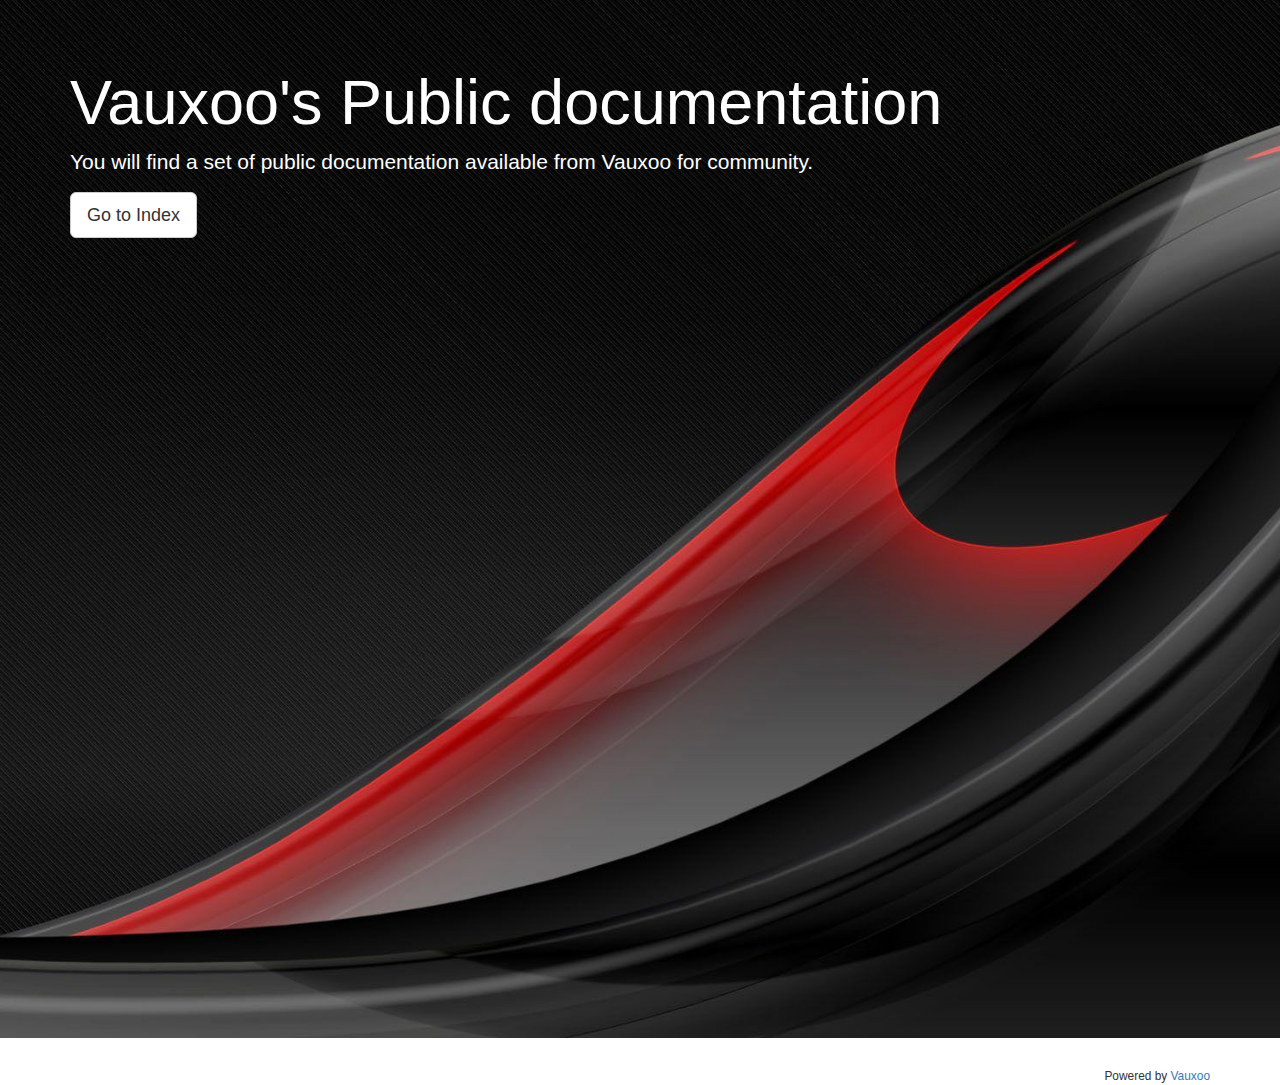
<file: index.html>
<html>
    <head>
        <!-- Latest compiled and minified CSS -->
        <link rel="stylesheet" href="https://maxcdn.bootstrapcdn.com/bootstrap/3.2.0/css/bootstrap.min.css">

        <!-- Optional theme -->
        <link rel="stylesheet" href="http://nhomar.github.io/theme/css/bootstrap.vauxoo.min.css">
        <link rel="stylesheet" href="/css/custom.css">

        <!-- Latest compiled and minified JavaScript -->
        <script src="https://maxcdn.bootstrapcdn.com/bootstrap/3.2.0/js/bootstrap.min.js"></script>
    </head>
<body>

<div class="jumbotron img" style="color: #fff;background-image: url('/images/back.jpg');">
    <div class="container">
      <h1>Vauxoo's Public documentation</h1>
        <p class="lead">You will find a set of public documentation available
        from Vauxoo for community.</p>
      <a class="btn btn-lg btn-default" href="html">Go to Index</a>
    </div>
</div>
<footer>
    <div class="container text-right">
        <small class="">Powered by <a href="http://www.vauxoo.com">Vauxoo</a></small>
    </div>
</footer>
</body>
</html>
</file>
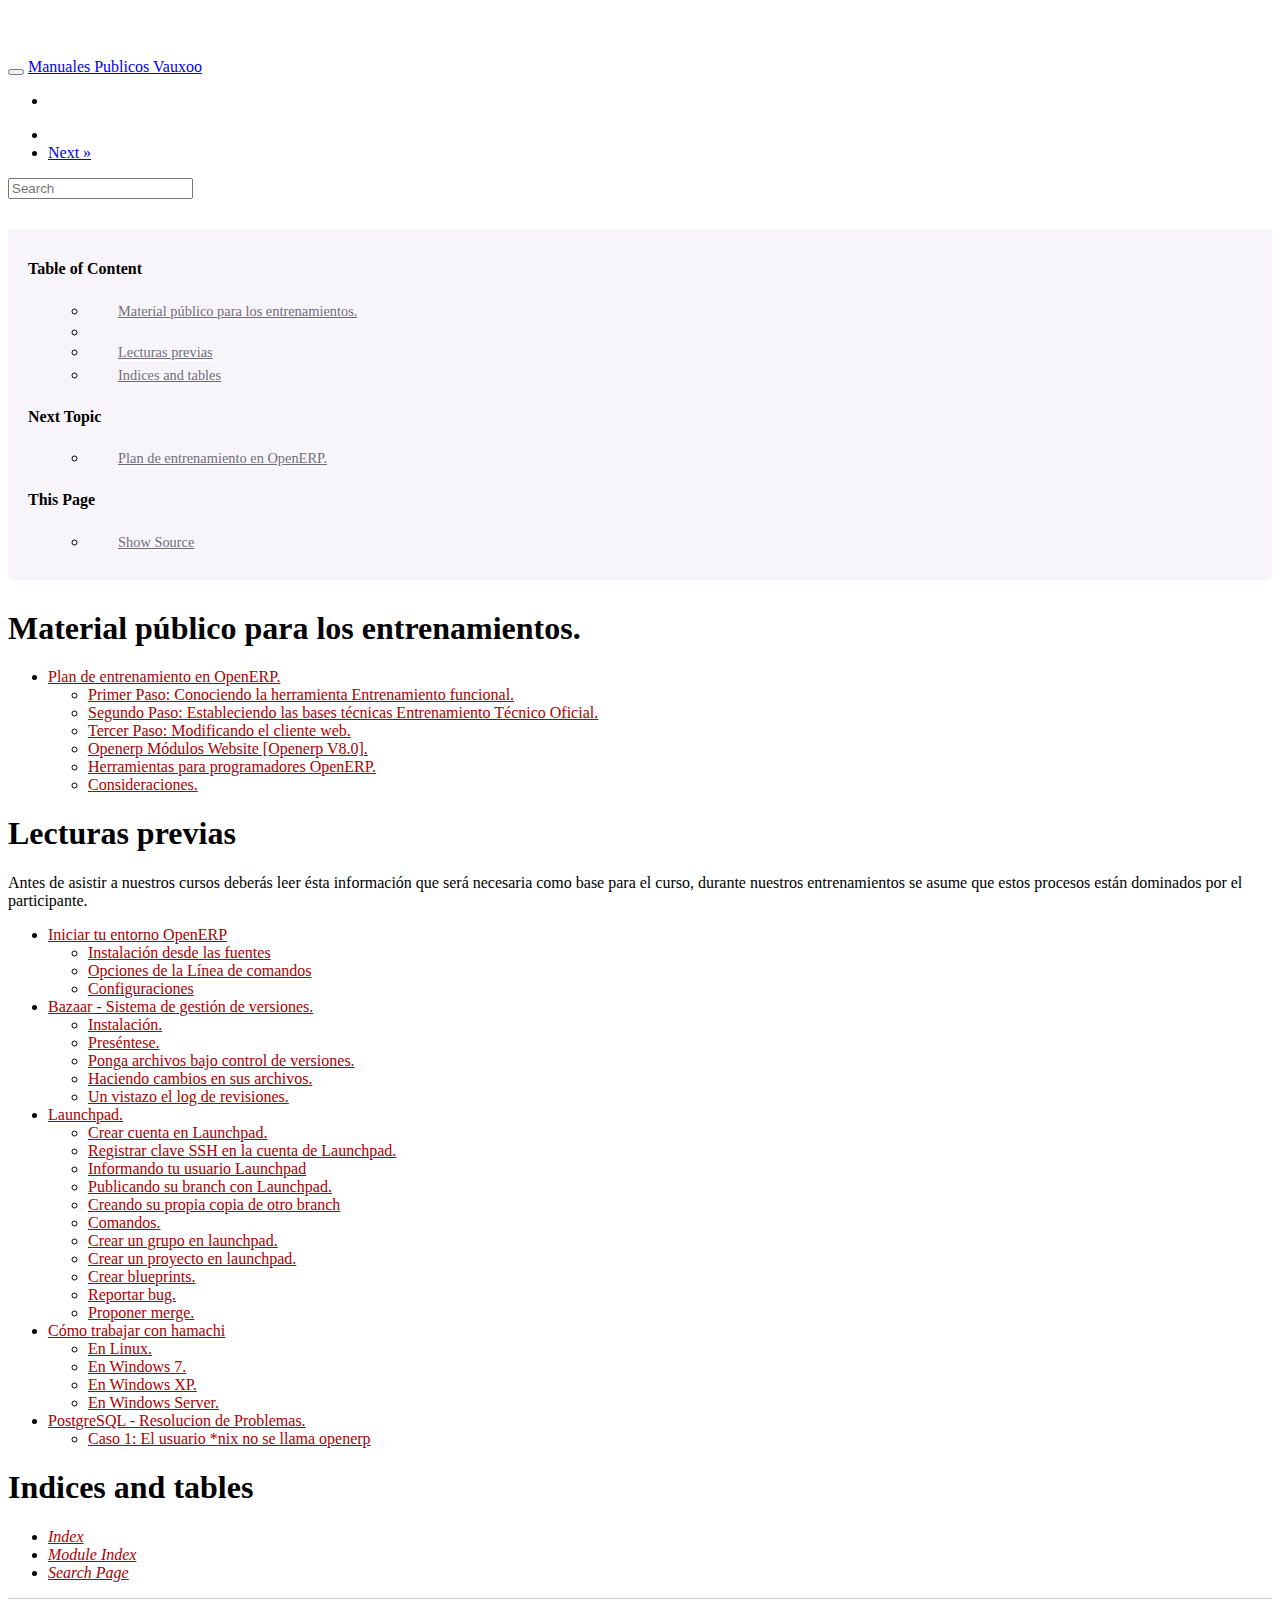
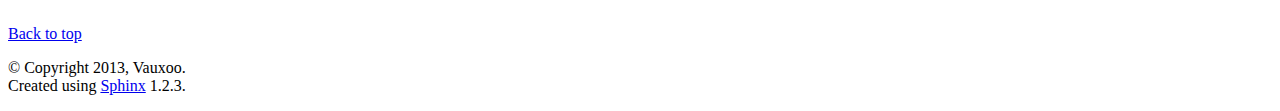
<file: html/index.html>
<!DOCTYPE html>


<html xmlns="http://www.w3.org/1999/xhtml">
  <head>
    <meta http-equiv="Content-Type" content="text/html; charset=utf-8" />
    
    <title>Material público para los entrenamientos. &mdash; Documentacion Publica Vauxoo - Openerp</title>
    
    <link rel="stylesheet" href="_static/basic.css" type="text/css" />
    <link rel="stylesheet" href="_static/pygments.css" type="text/css" />
    <link rel="stylesheet" href="http://nhomar.github.io/theme/css/bootstrap.vauxoo.min.css" type="text/css" />
    <link rel="stylesheet" href="_static/bootstrap-sphinx.css" type="text/css" />
    
    <script type="text/javascript">
      var DOCUMENTATION_OPTIONS = {
        URL_ROOT:    './',
        VERSION:     '1',
        COLLAPSE_INDEX: false,
        FILE_SUFFIX: '.html',
        HAS_SOURCE:  true
      };
    </script>
    <script type="text/javascript" src="_static/jquery.js"></script>
    <script type="text/javascript" src="_static/underscore.js"></script>
    <script type="text/javascript" src="_static/doctools.js"></script>
    <script type="text/javascript" src="_static/js/jquery-1.9.1.min.js"></script>
    <script type="text/javascript" src="_static/js/jquery-fix.js"></script>
    <script type="text/javascript" src="_static/bootstrap-3.0.0/js/bootstrap.min.js"></script>
    <script type="text/javascript" src="_static/bootstrap-sphinx.js"></script>
    <link rel="top" title="Documentacion Publica Vauxoo - Openerp" href="#" />
    <link rel="next" title="Plan de entrenamiento en OpenERP." href="vauxoo_training_format.html" />
<meta charset='utf-8'>
<meta http-equiv='X-UA-Compatible' content='IE=edge,chrome=1'>
<meta name='viewport' content='width=device-width, initial-scale=1.0, maximum-scale=1'>
<meta name="apple-mobile-web-app-capable" content="yes">
<meta name="robots" content="noindex" />

  </head>
  <body>

  <div id="navbar" class="bs3 navbar navbar-default navbar-fixed-top">
    <div class="container">
      <div class="navbar-header">
        <!-- .btn-navbar is used as the toggle for collapsed navbar content -->
        <button type="button" class="navbar-toggle" data-toggle="collapse" data-target=".nav-collapse">
          <span class="icon-bar"></span>
          <span class="icon-bar"></span>
          <span class="icon-bar"></span>
        </button>
        <a class="navbar-brand" href="#">Manuales Publicos Vauxoo</a>
      </div>

          <ul class="nav navbar-nav">
            <li class="divider-vertical"></li>
            
            
              
              
            
            
            
          </ul>

          <ul class="nav navbar-nav navbar-right">
            <li class="divider-vertical"></li>
            
              
                
  <li><a href="vauxoo_training_format.html"
         title="Next Chapter: Plan de entrenamiento en OpenERP.">Next &raquo;</a></li>
              
            
          </ul>
          
            
<form class="navbar-form navbar-right" action="search.html" method="get">
 <div class="form-group">
  <input type="text" name="q" class="form-control" placeholder="Search" />
 </div>
  <input type="hidden" name="check_keywords" value="yes" />
  <input type="hidden" name="area" value="default" />
</form>
          
    </div>
  </div>

<div class="bs3 bs3-form-bg">
<div class="bgvauxoo bg-fixed">
</div>
<div style="background:transparent;">
<div class="container">
  <div class="row">
    
      <div class="col-md-3">
        <div id="sidebar" class="nav bs-sidenav">
          
          <li>
<h4 class="h4-padleft">Table of Content</h4>
  <ul class="localtoc"><ul>
<li><a class="reference internal" href="#">Material público para los entrenamientos.</a></li>
<li><a class="reference internal" href="#lecturas-previas">Lecturas previas</a></li>
<li><a class="reference internal" href="#indices-and-tables">Indices and tables</a></li>
</ul>
</ul>
<h4 class="h4-padleft">Next Topic</h4>
  <ul class="localtoc">
    <ul class="nav">
    <li>
    <a href="vauxoo_training_format.html"
         class="reference internal"
         title="Next Chapter: Plan de entrenamiento en OpenERP.">Plan de entrenamiento en OpenERP.</a>
    </li>
  </ul>
</ul>
<h4 class="h4-padleft">This Page</h4>
 <ul class="localtoc">
    <ul class="nav">
     <li>
  <a href="_sources/index.txt"
     class="reference internal"
     rel="nofollow">Show Source</a></li>
</ul>
</ul>
</li>
        </div>
      </div>
    
    <div class="col-md-9">
      
  <div class="section" id="material-publico-para-los-entrenamientos">
<h1>Material público para los entrenamientos.<a class="headerlink" href="#material-publico-para-los-entrenamientos" title="Permalink to this headline">¶</a></h1>
<div class="toctree-wrapper compound">
<ul>
<li class="toctree-l1"><a class="reference internal" href="vauxoo_training_format.html">Plan de entrenamiento en OpenERP.</a><ul>
<li class="toctree-l2"><a class="reference internal" href="vauxoo_training_format.html#primer-paso-conociendo-la-herramienta-entrenamiento-funcional">Primer Paso: Conociendo la herramienta Entrenamiento funcional.</a></li>
<li class="toctree-l2"><a class="reference internal" href="vauxoo_training_format.html#segundo-paso-estableciendo-las-bases-tecnicas-entrenamiento-tecnico-oficial">Segundo Paso: Estableciendo las bases técnicas Entrenamiento Técnico Oficial.</a></li>
<li class="toctree-l2"><a class="reference internal" href="vauxoo_training_format.html#tercer-paso-modificando-el-cliente-web">Tercer Paso: Modificando el cliente web.</a></li>
<li class="toctree-l2"><a class="reference internal" href="vauxoo_training_format.html#openerp-modulos-website-openerp-v8-0">Openerp Módulos Website [Openerp V8.0].</a></li>
<li class="toctree-l2"><a class="reference internal" href="vauxoo_training_format.html#herramientas-para-programadores-openerp">Herramientas para programadores OpenERP.</a></li>
<li class="toctree-l2"><a class="reference internal" href="vauxoo_training_format.html#consideraciones">Consideraciones.</a></li>
</ul>
</li>
</ul>
</div>
</div>
<div class="section" id="lecturas-previas">
<h1>Lecturas previas<a class="headerlink" href="#lecturas-previas" title="Permalink to this headline">¶</a></h1>
<p>Antes de asistir a nuestros cursos deberás leer ésta información que será
necesaria como base para el curso, durante nuestros entrenamientos se asume que
estos procesos están dominados por el participante.</p>
<div class="toctree-wrapper compound">
<ul>
<li class="toctree-l1"><a class="reference internal" href="openerpversionall.html">Iniciar tu entorno OpenERP</a><ul>
<li class="toctree-l2"><a class="reference internal" href="openerpversionall.html#instalacion-desde-las-fuentes">Instalación desde las fuentes</a></li>
<li class="toctree-l2"><a class="reference internal" href="openerpversionall.html#opciones-de-la-linea-de-comandos">Opciones de la Línea de comandos</a></li>
<li class="toctree-l2"><a class="reference internal" href="openerpversionall.html#configuraciones">Configuraciones</a></li>
</ul>
</li>
<li class="toctree-l1"><a class="reference internal" href="bazaar.html">Bazaar - Sistema de gestión de versiones.</a><ul>
<li class="toctree-l2"><a class="reference internal" href="bazaar.html#instalacion">Instalación.</a></li>
<li class="toctree-l2"><a class="reference internal" href="bazaar.html#presentese">Preséntese.</a></li>
<li class="toctree-l2"><a class="reference internal" href="bazaar.html#ponga-archivos-bajo-control-de-versiones">Ponga archivos bajo control de versiones.</a></li>
<li class="toctree-l2"><a class="reference internal" href="bazaar.html#haciendo-cambios-en-sus-archivos">Haciendo cambios en sus archivos.</a></li>
<li class="toctree-l2"><a class="reference internal" href="bazaar.html#un-vistazo-el-log-de-revisiones">Un vistazo el log de revisiones.</a></li>
</ul>
</li>
<li class="toctree-l1"><a class="reference internal" href="bazaar.html#launchpad">Launchpad.</a><ul>
<li class="toctree-l2"><a class="reference internal" href="bazaar.html#crear-cuenta-en-launchpad">Crear cuenta en Launchpad.</a></li>
<li class="toctree-l2"><a class="reference internal" href="bazaar.html#registrar-clave-ssh-en-la-cuenta-de-launchpad">Registrar clave SSH en la cuenta de Launchpad.</a></li>
<li class="toctree-l2"><a class="reference internal" href="bazaar.html#informando-tu-usuario-launchpad">Informando tu usuario Launchpad</a></li>
<li class="toctree-l2"><a class="reference internal" href="bazaar.html#publicando-su-branch-con-launchpad">Publicando su branch con Launchpad.</a></li>
<li class="toctree-l2"><a class="reference internal" href="bazaar.html#creando-su-propia-copia-de-otro-branch">Creando su propia copia de otro branch</a></li>
<li class="toctree-l2"><a class="reference internal" href="bazaar.html#comandos">Comandos.</a></li>
<li class="toctree-l2"><a class="reference internal" href="bazaar.html#crear-un-grupo-en-launchpad">Crear un grupo en launchpad.</a></li>
<li class="toctree-l2"><a class="reference internal" href="bazaar.html#crear-un-proyecto-en-launchpad">Crear un proyecto en launchpad.</a></li>
<li class="toctree-l2"><a class="reference internal" href="bazaar.html#crear-blueprints">Crear blueprints.</a></li>
<li class="toctree-l2"><a class="reference internal" href="bazaar.html#reportar-bug">Reportar bug.</a></li>
<li class="toctree-l2"><a class="reference internal" href="bazaar.html#proponer-merge">Proponer merge.</a></li>
</ul>
</li>
<li class="toctree-l1"><a class="reference internal" href="hamachi.html">Cómo trabajar con hamachi</a><ul>
<li class="toctree-l2"><a class="reference internal" href="hamachi.html#en-linux">En Linux.</a></li>
<li class="toctree-l2"><a class="reference internal" href="hamachi.html#en-windows-7">En Windows 7.</a></li>
<li class="toctree-l2"><a class="reference internal" href="hamachi.html#en-windows-xp">En Windows XP.</a></li>
<li class="toctree-l2"><a class="reference internal" href="hamachi.html#en-windows-server">En Windows Server.</a></li>
</ul>
</li>
<li class="toctree-l1"><a class="reference internal" href="postgres.html">PostgreSQL - Resolucion de Problemas.</a><ul>
<li class="toctree-l2"><a class="reference internal" href="postgres.html#caso-1-el-usuario-nix-no-se-llama-openerp">Caso 1: El usuario *nix no se llama openerp</a></li>
</ul>
</li>
</ul>
</div>
</div>
<div class="section" id="indices-and-tables">
<h1>Indices and tables<a class="headerlink" href="#indices-and-tables" title="Permalink to this headline">¶</a></h1>
<ul class="simple">
<li><a class="reference internal" href="genindex.html"><em>Index</em></a></li>
<li><a class="reference internal" href="py-modindex.html"><em>Module Index</em></a></li>
<li><a class="reference internal" href="search.html"><em>Search Page</em></a></li>
</ul>
</div>


    </div>
      
  </div>
</div>
</div>
</div>
<footer class="footer">
  <div class="bs3">
  <div class="container">
    <p class="pull-right">
      <a href="#" id="gototop">Back to top</a>
      
    </p>
    <p>
        &copy; Copyright 2013, Vauxoo.<br/>
      Created using <a href="http://sphinx.pocoo.org/">Sphinx</a> 1.2.3.<br/>
    </p>
  </div>
  </div>
</footer>
  </body>
</html>
</file>
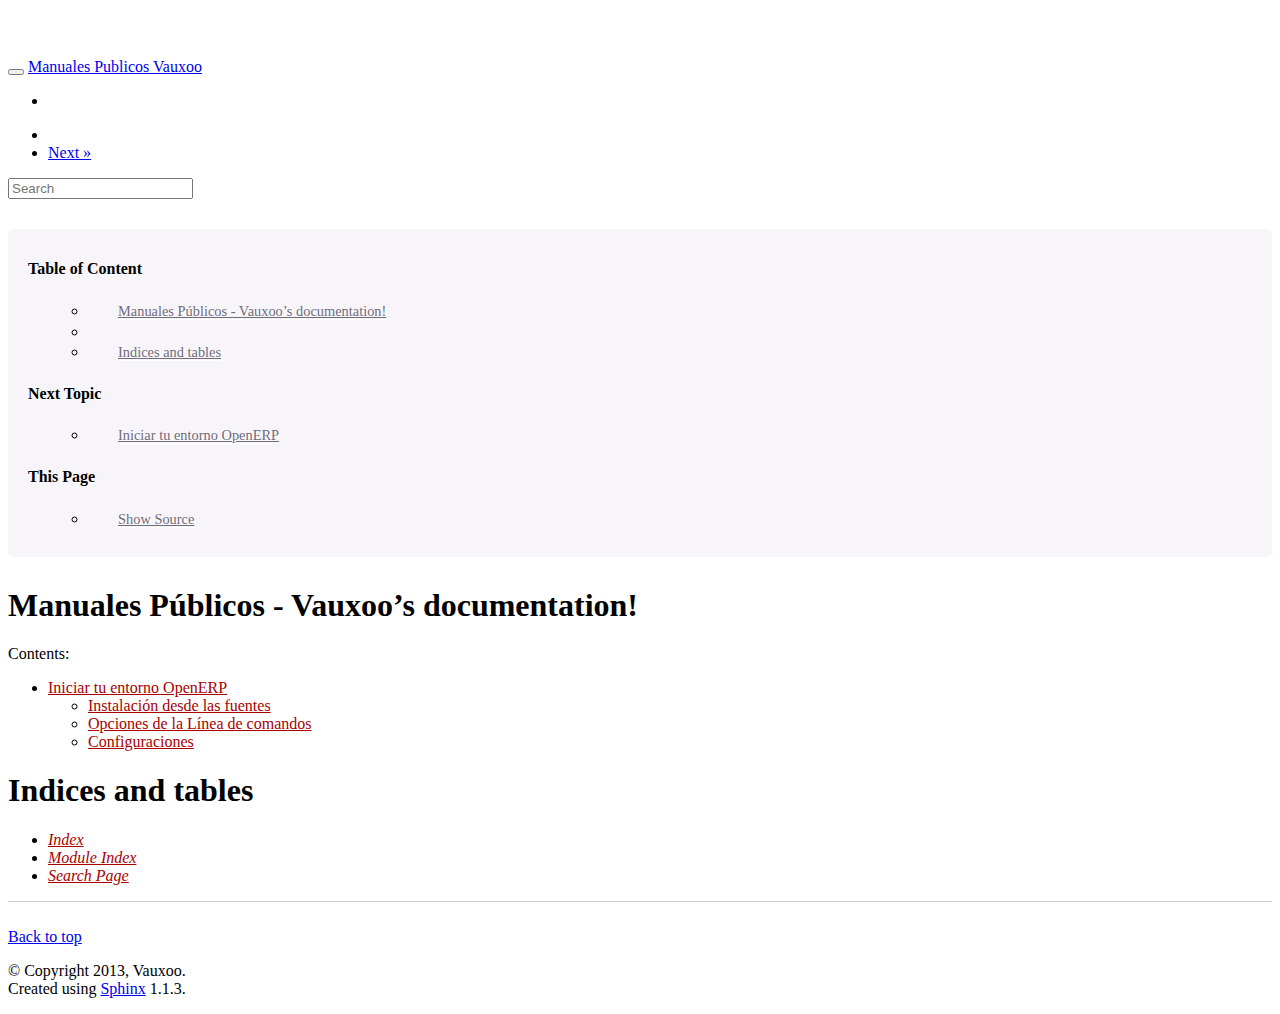
<file: _build/html/index.html>
<!DOCTYPE html>
<html xmlns="http://www.w3.org/1999/xhtml">
  <head>
    <meta http-equiv="Content-Type" content="text/html; charset=utf-8" />
    
    <title>Manuales Públicos - Vauxoo’s documentation! &mdash; Documentacion Publica Vauxoo - Openerp</title>
    
    <link rel="stylesheet" href="_static/basic.css" type="text/css" />
    <link rel="stylesheet" href="_static/pygments.css" type="text/css" />
    <link rel="stylesheet" href="http://nhomar.github.io/bootswatch/vauxoo/bootstrap.min.css" type="text/css" />
    <link rel="stylesheet" href="_static/bootstrap-sphinx.css" type="text/css" />
    
    <script type="text/javascript">
      var DOCUMENTATION_OPTIONS = {
        URL_ROOT:    '',
        VERSION:     '1',
        COLLAPSE_INDEX: false,
        FILE_SUFFIX: '.html',
        HAS_SOURCE:  true
      };
    </script>
    <script type="text/javascript" src="_static/jquery.js"></script>
    <script type="text/javascript" src="_static/underscore.js"></script>
    <script type="text/javascript" src="_static/doctools.js"></script>
    <script type="text/javascript" src="_static/js/jquery-1.9.1.min.js"></script>
    <script type="text/javascript" src="_static/js/jquery-fix.js"></script>
    <script type="text/javascript" src="_static/bootstrap-3.0.0/js/bootstrap.min.js"></script>
    <script type="text/javascript" src="_static/bootstrap-sphinx.js"></script>
    <link rel="top" title="Documentacion Publica Vauxoo - Openerp" href="#" />
    <link rel="next" title="Iniciar tu entorno OpenERP" href="openerpversionall.html" />
<meta charset='utf-8'>
<meta http-equiv='X-UA-Compatible' content='IE=edge,chrome=1'>
<meta name='viewport' content='width=device-width, initial-scale=1.0, maximum-scale=1'>
<meta name="apple-mobile-web-app-capable" content="yes">
<meta name="robots" content="noindex" />

  </head>
  <body>

  <div id="navbar" class="bs3 navbar navbar-default navbar-fixed-top">
    <div class="container">
      <div class="navbar-header">
        <!-- .btn-navbar is used as the toggle for collapsed navbar content -->
        <button type="button" class="navbar-toggle" data-toggle="collapse" data-target=".nav-collapse">
          <span class="icon-bar"></span>
          <span class="icon-bar"></span>
          <span class="icon-bar"></span>
        </button>
        <a class="navbar-brand" href="#">Manuales Publicos Vauxoo</a>
      </div>

          <ul class="nav navbar-nav">
            <li class="divider-vertical"></li>
            
            
              
              
            
            
            
          </ul>

          <ul class="nav navbar-nav navbar-right">
            <li class="divider-vertical"></li>
            
              
                
  <li><a href="openerpversionall.html"
         title="Next Chapter: Iniciar tu entorno OpenERP">Next &raquo;</a></li>
              
            
          </ul>
          
            
<form class="navbar-form navbar-right" action="search.html" method="get">
 <div class="form-group">
  <input type="text" name="q" class="form-control" placeholder="Search" />
 </div>
  <input type="hidden" name="check_keywords" value="yes" />
  <input type="hidden" name="area" value="default" />
</form>
          
    </div>
  </div>

<div class="bs3 bs3-form-bg">
<div class="bgvauxoo bg-fixed">
</div>
<div style="background:transparent;">
<div class="container">
  <div class="row">
    
      <div class="col-md-3">
        <div id="sidebar" class="nav bs-sidenav">
          
          <li>
<h4 class="h4-padleft">Table of Content</h4>
  <ul class="localtoc"><ul>
<li><a class="reference internal" href="#">Manuales Públicos - Vauxoo&#8217;s documentation!</a><ul>
</ul>
</li>
<li><a class="reference internal" href="#indices-and-tables">Indices and tables</a></li>
</ul>
</ul>
<h4 class="h4-padleft">Next Topic</h4>
  <ul class="localtoc">
    <ul class="nav">
    <li>
    <a href="openerpversionall.html"
         class="reference internal"
         title="Next Chapter: Iniciar tu entorno OpenERP">Iniciar tu entorno OpenERP</a>
    </li>
  </ul>
</ul>
<h4 class="h4-padleft">This Page</h4>
 <ul class="localtoc">
    <ul class="nav">
     <li>
  <a href="_sources/index.txt"
     class="reference internal"
     rel="nofollow">Show Source</a></li>
</ul>
</ul>
</li>
        </div>
      </div>
    
    <div class="col-md-9">
      
  <div class="section" id="manuales-publicos-vauxoo-s-documentation">
<h1>Manuales Públicos - Vauxoo&#8217;s documentation!<a class="headerlink" href="#manuales-publicos-vauxoo-s-documentation" title="Permalink to this headline">¶</a></h1>
<p>Contents:</p>
<div class="toctree-wrapper compound">
<ul>
<li class="toctree-l1"><a class="reference internal" href="openerpversionall.html">Iniciar tu entorno OpenERP</a><ul>
<li class="toctree-l2"><a class="reference internal" href="openerpversionall.html#instalacion-desde-las-fuentes">Instalación desde las fuentes</a></li>
<li class="toctree-l2"><a class="reference internal" href="openerpversionall.html#opciones-de-la-linea-de-comandos">Opciones de la Línea de comandos</a></li>
<li class="toctree-l2"><a class="reference internal" href="openerpversionall.html#configuraciones">Configuraciones</a></li>
</ul>
</li>
</ul>
</div>
</div>
<div class="section" id="indices-and-tables">
<h1>Indices and tables<a class="headerlink" href="#indices-and-tables" title="Permalink to this headline">¶</a></h1>
<ul class="simple">
<li><a class="reference internal" href="genindex.html"><em>Index</em></a></li>
<li><a class="reference internal" href="py-modindex.html"><em>Module Index</em></a></li>
<li><a class="reference internal" href="search.html"><em>Search Page</em></a></li>
</ul>
</div>


    </div>
      
  </div>
</div>
</div>
</div>
<footer class="footer">
  <div class="bs3">
  <div class="container">
    <p class="pull-right">
      <a href="#" id="gototop">Back to top</a>
      
    </p>
    <p>
        &copy; Copyright 2013, Vauxoo.<br/>
      Created using <a href="http://sphinx.pocoo.org/">Sphinx</a> 1.1.3.<br/>
    </p>
  </div>
  </div>
</footer>
  </body>
</html>
</file>
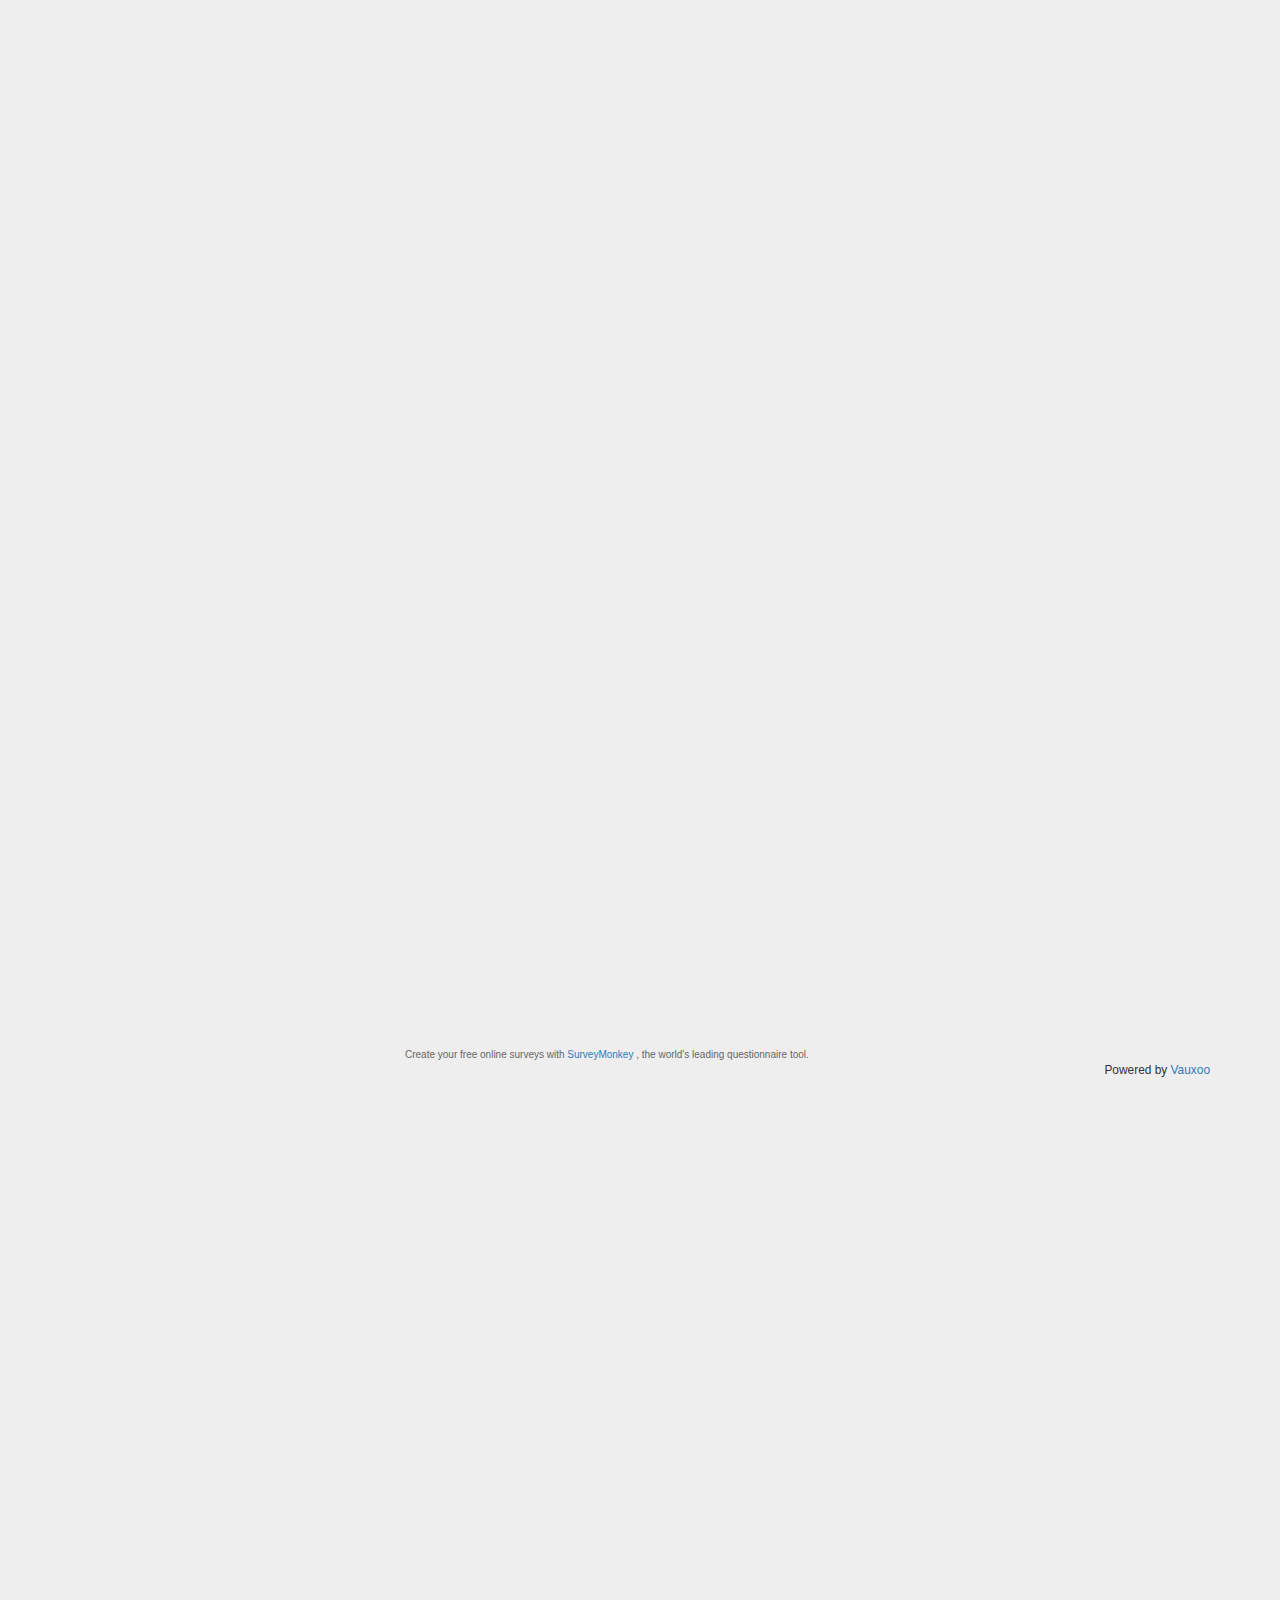
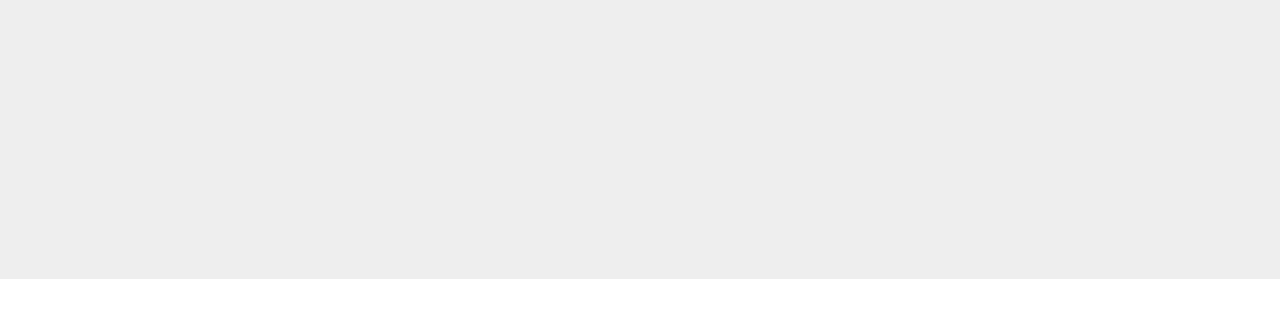
<file: encuesta.html>
<html>
    <head>
        <!-- Latest compiled and minified CSS -->
        <link rel="stylesheet" href="https://maxcdn.bootstrapcdn.com/bootstrap/3.2.0/css/bootstrap.min.css">

        <!-- Optional theme -->
        <link rel="stylesheet" href="http://nhomar.github.io/theme/css/bootstrap.vauxoo.min.css">
        <link rel="stylesheet" href="/css/custom.css">

        <!-- Latest compiled and minified JavaScript -->
        <script src="https://maxcdn.bootstrapcdn.com/bootstrap/3.2.0/js/bootstrap.min.js"></script>
    </head>
<body>

<div class="jumbotron img">
<div id="surveyMonkeyInfo" class="container" style="width:500px;font-size:10px;color:#666;"><div><iframe id="sm_e_s" src="https://es.surveymonkey.com/jsEmbed.aspx?sm=71KQeumKXkCIyHiNWUmj1g_3d_3d" width="500" height="1000" style="border:0px;padding-bottom:4px;" frameborder="0" allowtransparency="true" ></iframe></div>Create your free online surveys with <a href="https://es.surveymonkey.com">SurveyMonkey</a> , the world's leading questionnaire tool.</div>
<footer>
    <div class="container text-right">
        <small class="">Powered by <a href="http://www.vauxoo.com">Vauxoo</a></small>
    </div>
</footer>
</body>
</html>
</file>
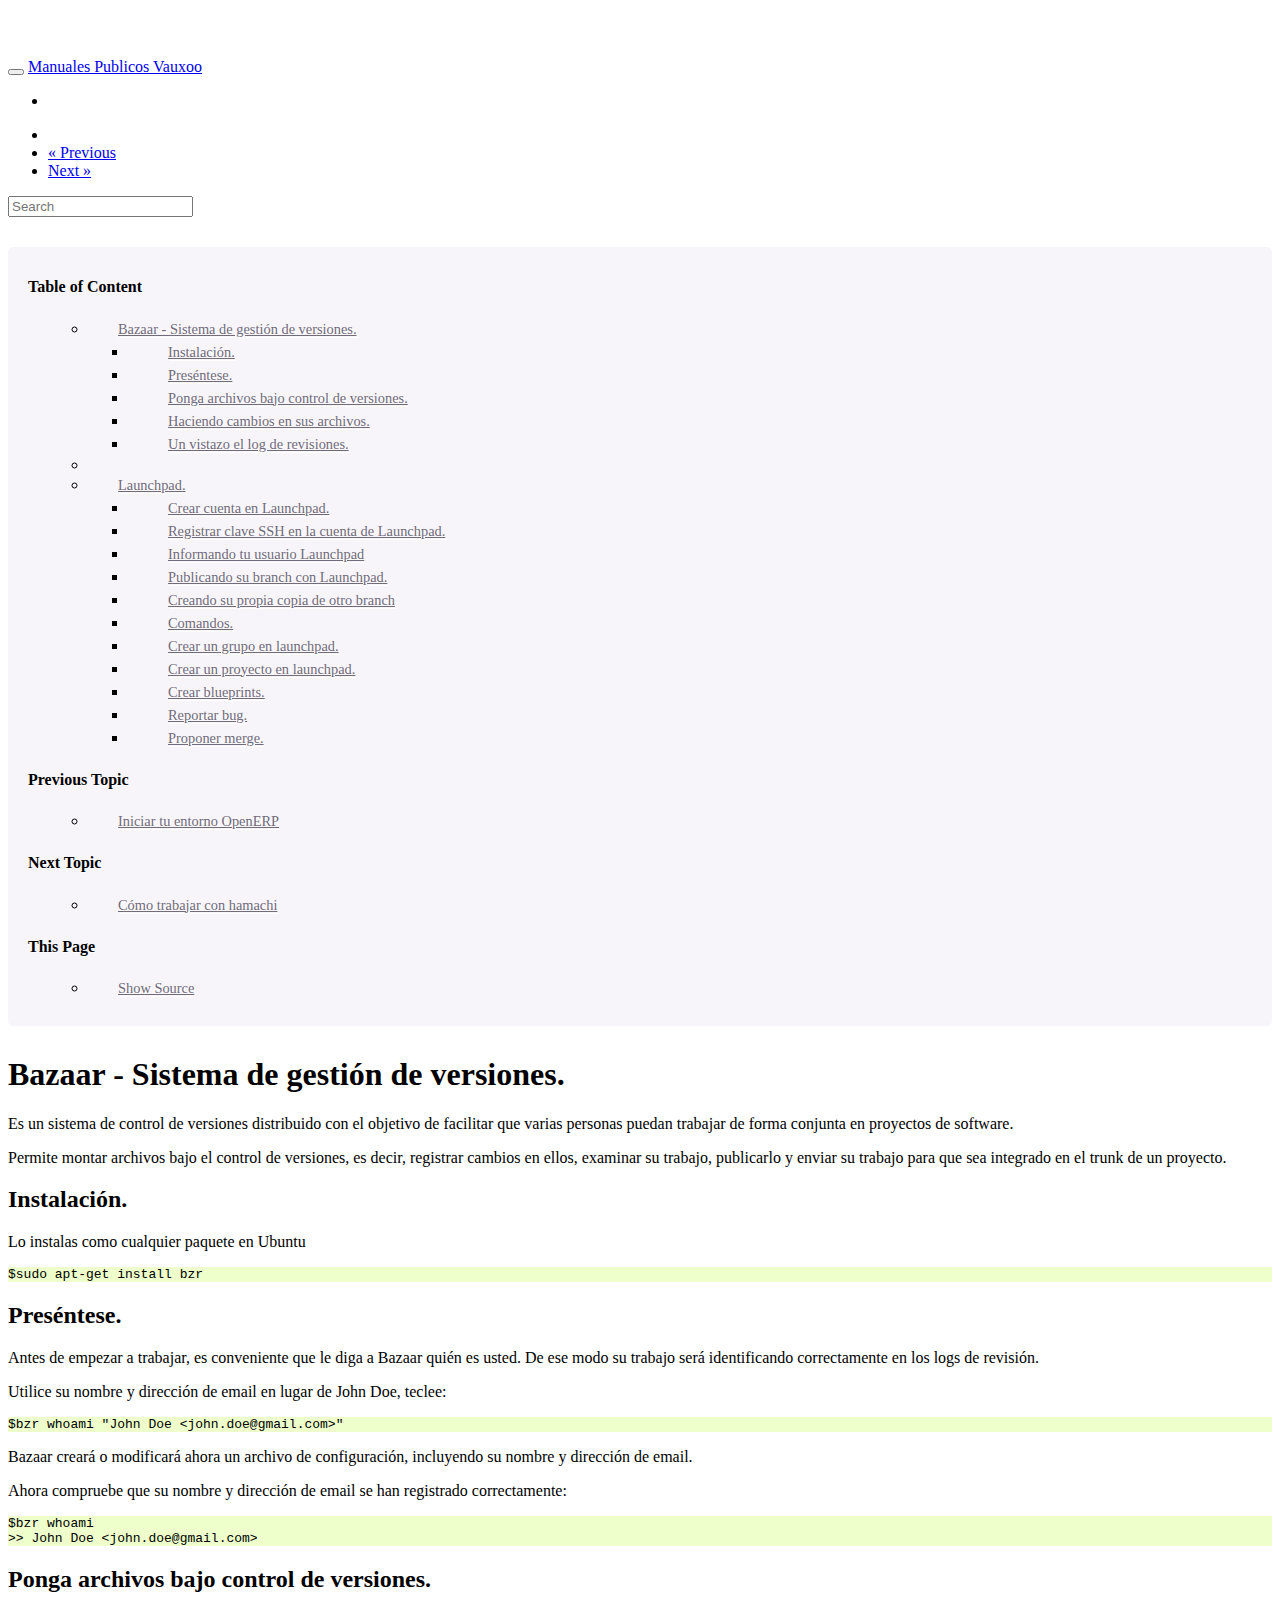
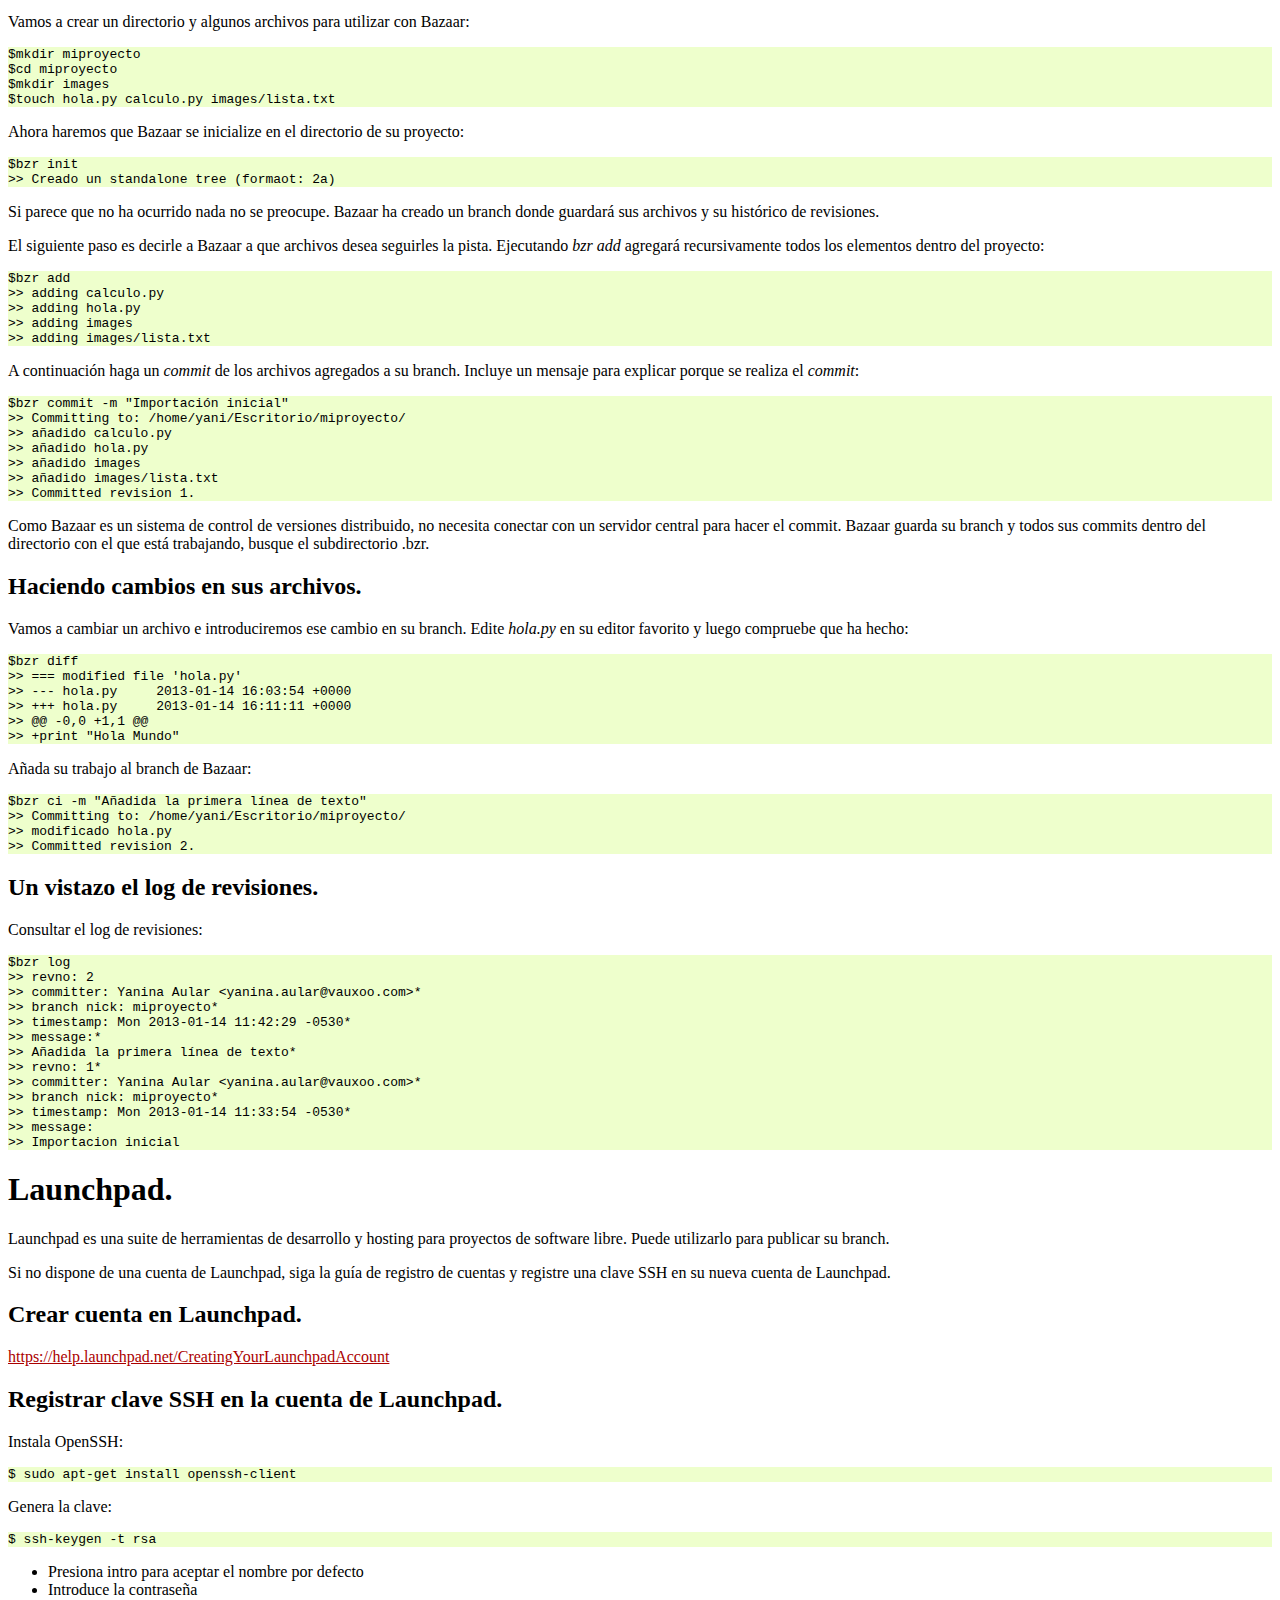
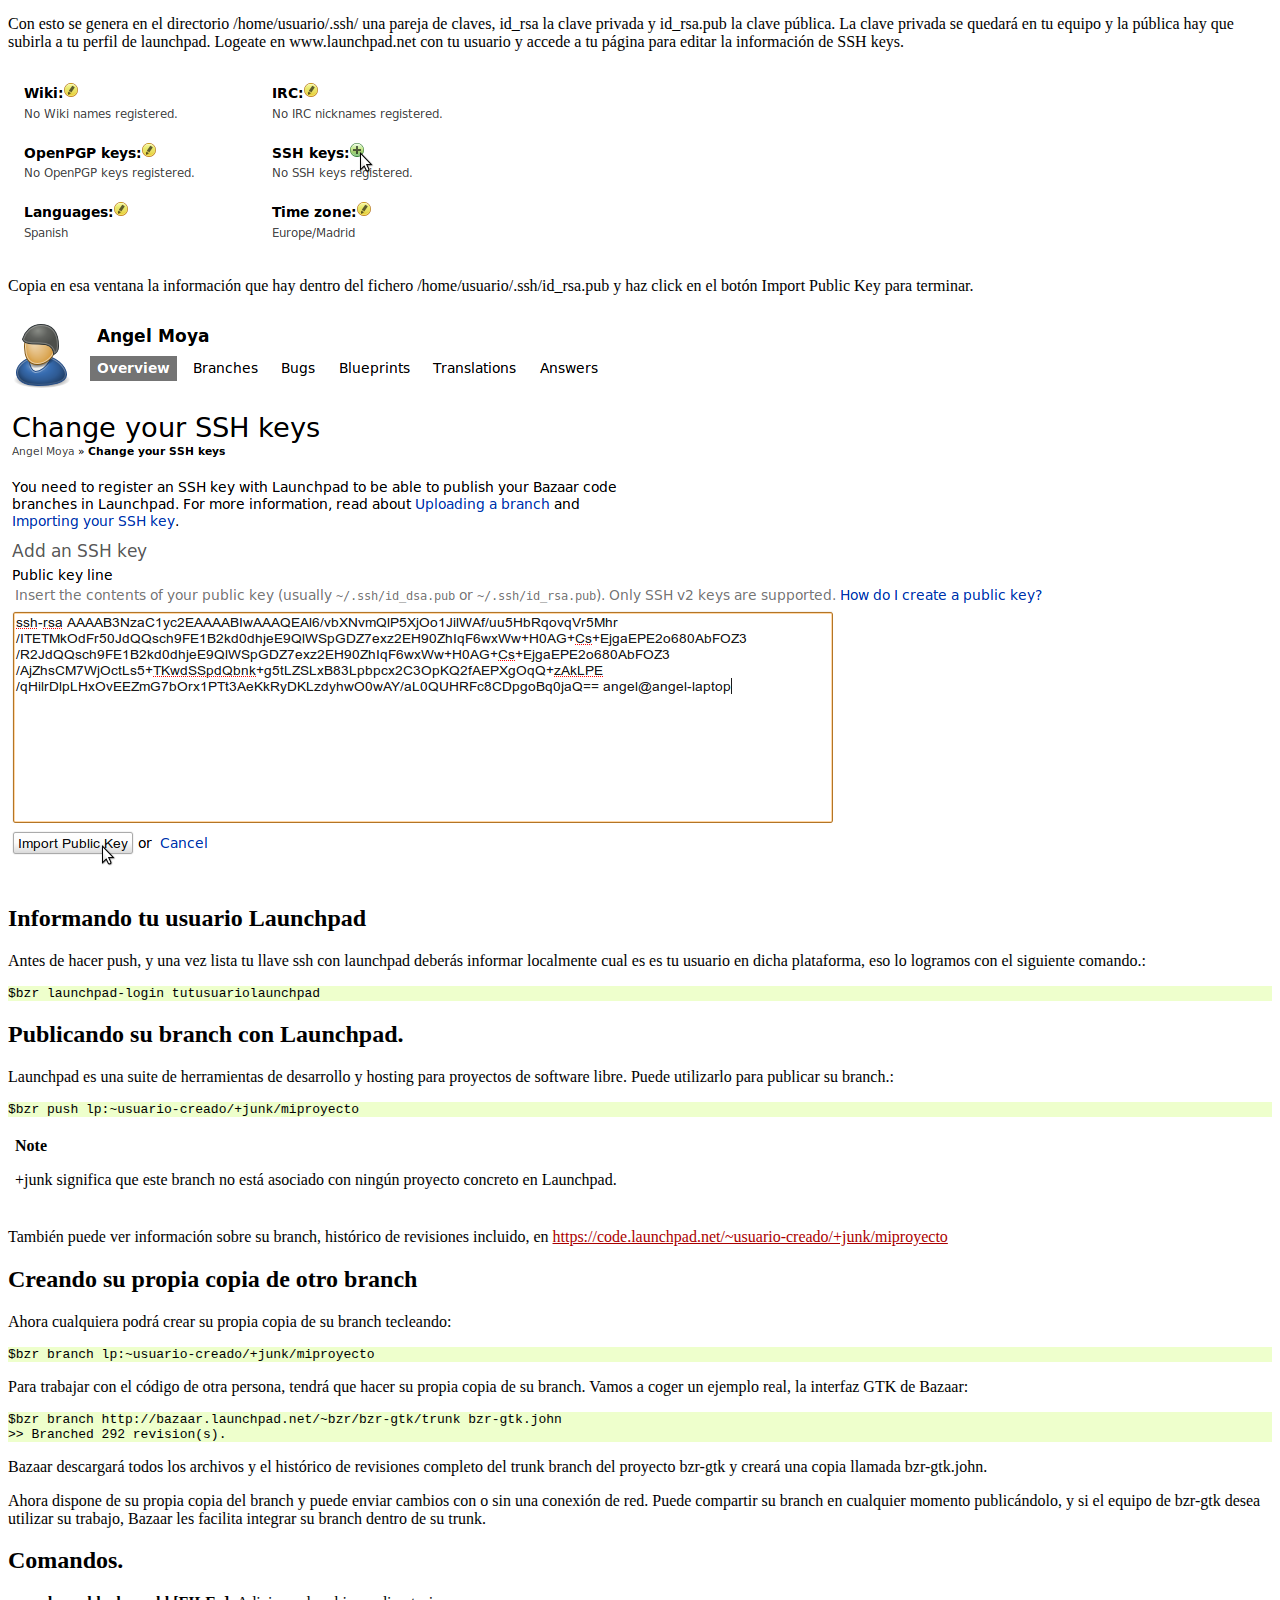
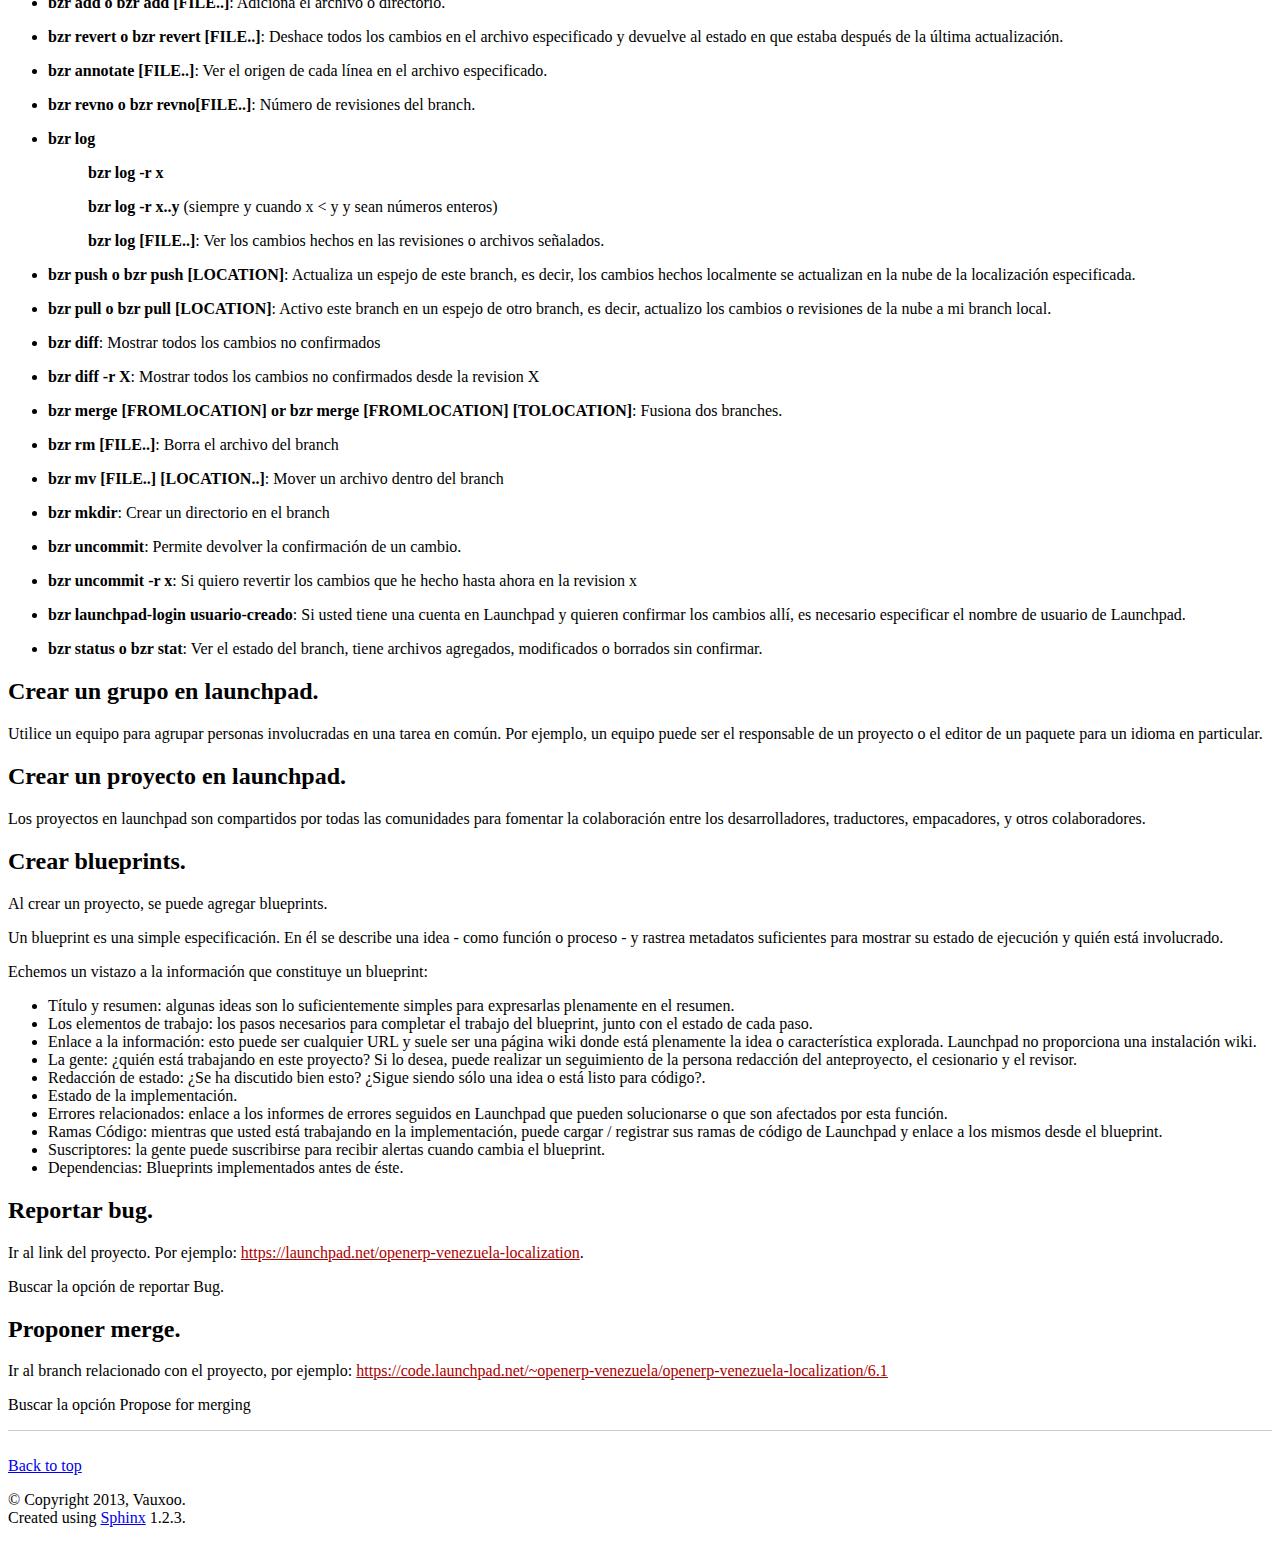
<file: html/bazaar.html>
<!DOCTYPE html>


<html xmlns="http://www.w3.org/1999/xhtml">
  <head>
    <meta http-equiv="Content-Type" content="text/html; charset=utf-8" />
    
    <title>Bazaar - Sistema de gestión de versiones. &mdash; Documentacion Publica Vauxoo - Openerp</title>
    
    <link rel="stylesheet" href="_static/basic.css" type="text/css" />
    <link rel="stylesheet" href="_static/pygments.css" type="text/css" />
    <link rel="stylesheet" href="http://nhomar.github.io/theme/css/bootstrap.vauxoo.min.css" type="text/css" />
    <link rel="stylesheet" href="_static/bootstrap-sphinx.css" type="text/css" />
    
    <script type="text/javascript">
      var DOCUMENTATION_OPTIONS = {
        URL_ROOT:    './',
        VERSION:     '1',
        COLLAPSE_INDEX: false,
        FILE_SUFFIX: '.html',
        HAS_SOURCE:  true
      };
    </script>
    <script type="text/javascript" src="_static/jquery.js"></script>
    <script type="text/javascript" src="_static/underscore.js"></script>
    <script type="text/javascript" src="_static/doctools.js"></script>
    <script type="text/javascript" src="_static/js/jquery-1.9.1.min.js"></script>
    <script type="text/javascript" src="_static/js/jquery-fix.js"></script>
    <script type="text/javascript" src="_static/bootstrap-3.0.0/js/bootstrap.min.js"></script>
    <script type="text/javascript" src="_static/bootstrap-sphinx.js"></script>
    <link rel="top" title="Documentacion Publica Vauxoo - Openerp" href="index.html" />
    <link rel="next" title="Cómo trabajar con hamachi" href="hamachi.html" />
    <link rel="prev" title="Iniciar tu entorno OpenERP" href="openerpversionall.html" />
<meta charset='utf-8'>
<meta http-equiv='X-UA-Compatible' content='IE=edge,chrome=1'>
<meta name='viewport' content='width=device-width, initial-scale=1.0, maximum-scale=1'>
<meta name="apple-mobile-web-app-capable" content="yes">
<meta name="robots" content="noindex" />

  </head>
  <body>

  <div id="navbar" class="bs3 navbar navbar-default navbar-fixed-top">
    <div class="container">
      <div class="navbar-header">
        <!-- .btn-navbar is used as the toggle for collapsed navbar content -->
        <button type="button" class="navbar-toggle" data-toggle="collapse" data-target=".nav-collapse">
          <span class="icon-bar"></span>
          <span class="icon-bar"></span>
          <span class="icon-bar"></span>
        </button>
        <a class="navbar-brand" href="index.html">Manuales Publicos Vauxoo</a>
      </div>

          <ul class="nav navbar-nav">
            <li class="divider-vertical"></li>
            
            
              
              
            
            
            
          </ul>

          <ul class="nav navbar-nav navbar-right">
            <li class="divider-vertical"></li>
            
              
                
  <li><a href="openerpversionall.html"
         title="Previous Chapter: Iniciar tu entorno OpenERP">&laquo; Previous</a></li>
  <li><a href="hamachi.html"
         title="Next Chapter: Cómo trabajar con hamachi">Next &raquo;</a></li>
              
            
          </ul>
          
            
<form class="navbar-form navbar-right" action="search.html" method="get">
 <div class="form-group">
  <input type="text" name="q" class="form-control" placeholder="Search" />
 </div>
  <input type="hidden" name="check_keywords" value="yes" />
  <input type="hidden" name="area" value="default" />
</form>
          
    </div>
  </div>

<div class="bs3 bs3-form-bg">
<div class="bgvauxoo bg-fixed">
</div>
<div style="background:transparent;">
<div class="container">
  <div class="row">
    
      <div class="col-md-3">
        <div id="sidebar" class="nav bs-sidenav">
          
          <li>
<h4 class="h4-padleft">Table of Content</h4>
  <ul class="localtoc"><ul>
<li><a class="reference internal" href="#">Bazaar - Sistema de gestión de versiones.</a><ul>
<li><a class="reference internal" href="#instalacion">Instalación.</a></li>
<li><a class="reference internal" href="#presentese">Preséntese.</a></li>
<li><a class="reference internal" href="#ponga-archivos-bajo-control-de-versiones">Ponga archivos bajo control de versiones.</a></li>
<li><a class="reference internal" href="#haciendo-cambios-en-sus-archivos">Haciendo cambios en sus archivos.</a></li>
<li><a class="reference internal" href="#un-vistazo-el-log-de-revisiones">Un vistazo el log de revisiones.</a></li>
</ul>
</li>
<li><a class="reference internal" href="#launchpad">Launchpad.</a><ul>
<li><a class="reference internal" href="#crear-cuenta-en-launchpad">Crear cuenta en Launchpad.</a></li>
<li><a class="reference internal" href="#registrar-clave-ssh-en-la-cuenta-de-launchpad">Registrar clave SSH en la cuenta de Launchpad.</a></li>
<li><a class="reference internal" href="#informando-tu-usuario-launchpad">Informando tu usuario Launchpad</a></li>
<li><a class="reference internal" href="#publicando-su-branch-con-launchpad">Publicando su branch con Launchpad.</a></li>
<li><a class="reference internal" href="#creando-su-propia-copia-de-otro-branch">Creando su propia copia de otro branch</a></li>
<li><a class="reference internal" href="#comandos">Comandos.</a></li>
<li><a class="reference internal" href="#crear-un-grupo-en-launchpad">Crear un grupo en launchpad.</a></li>
<li><a class="reference internal" href="#crear-un-proyecto-en-launchpad">Crear un proyecto en launchpad.</a></li>
<li><a class="reference internal" href="#crear-blueprints">Crear blueprints.</a></li>
<li><a class="reference internal" href="#reportar-bug">Reportar bug.</a></li>
<li><a class="reference internal" href="#proponer-merge">Proponer merge.</a></li>
</ul>
</li>
</ul>
</ul>
<h4 class="h4-padleft">Previous Topic</h4>
  <ul class="localtoc">
    <ul class="nav">
    <li>
    <a href="openerpversionall.html"
         class="reference internal"
         title="Previous Chapter: Iniciar tu entorno OpenERP">Iniciar tu entorno OpenERP</a>
    </li>
  </ul>
  </ul>
<h4 class="h4-padleft">Next Topic</h4>
  <ul class="localtoc">
    <ul class="nav">
    <li>
    <a href="hamachi.html"
         class="reference internal"
         title="Next Chapter: Cómo trabajar con hamachi">Cómo trabajar con hamachi</a>
    </li>
  </ul>
</ul>
<h4 class="h4-padleft">This Page</h4>
 <ul class="localtoc">
    <ul class="nav">
     <li>
  <a href="_sources/bazaar.txt"
     class="reference internal"
     rel="nofollow">Show Source</a></li>
</ul>
</ul>
</li>
        </div>
      </div>
    
    <div class="col-md-9">
      
  <div class="section" id="bazaar-sistema-de-gestion-de-versiones">
<h1>Bazaar - Sistema de gestión de versiones.<a class="headerlink" href="#bazaar-sistema-de-gestion-de-versiones" title="Permalink to this headline">¶</a></h1>
<p>Es un sistema de control de versiones distribuido con el objetivo de facilitar que varias personas
puedan trabajar de forma conjunta en proyectos de software.</p>
<p>Permite montar archivos bajo el control de versiones, es decir, registrar cambios en ellos,
examinar su trabajo, publicarlo y enviar su trabajo para que sea integrado en el trunk de un
proyecto.</p>
<div class="section" id="instalacion">
<h2>Instalación.<a class="headerlink" href="#instalacion" title="Permalink to this headline">¶</a></h2>
<p>Lo instalas como cualquier paquete en Ubuntu</p>
<div class="highlight-python"><div class="highlight"><pre>$sudo apt-get install bzr
</pre></div>
</div>
</div>
<div class="section" id="presentese">
<h2>Preséntese.<a class="headerlink" href="#presentese" title="Permalink to this headline">¶</a></h2>
<p>Antes de empezar a trabajar, es conveniente que le diga a Bazaar quién es usted. De ese modo su
trabajo será identificando correctamente en los logs de revisión.</p>
<p>Utilice su nombre y dirección de email en lugar de John Doe, teclee:</p>
<div class="highlight-python"><div class="highlight"><pre>$bzr whoami &quot;John Doe &lt;john.doe@gmail.com&gt;&quot;
</pre></div>
</div>
<p>Bazaar creará o modificará ahora un archivo de configuración, incluyendo su nombre y dirección de
email.</p>
<p>Ahora compruebe que su nombre y dirección de email se han registrado correctamente:</p>
<div class="highlight-python"><div class="highlight"><pre>$bzr whoami
&gt;&gt; John Doe &lt;john.doe@gmail.com&gt;
</pre></div>
</div>
</div>
<div class="section" id="ponga-archivos-bajo-control-de-versiones">
<h2>Ponga archivos bajo control de versiones.<a class="headerlink" href="#ponga-archivos-bajo-control-de-versiones" title="Permalink to this headline">¶</a></h2>
<p>Vamos a crear un directorio y algunos archivos para utilizar con Bazaar:</p>
<div class="highlight-python"><div class="highlight"><pre>$mkdir miproyecto
$cd miproyecto
$mkdir images
$touch hola.py calculo.py images/lista.txt
</pre></div>
</div>
<p>Ahora haremos que Bazaar se inicialize en el directorio de su proyecto:</p>
<div class="highlight-python"><div class="highlight"><pre>$bzr init
&gt;&gt; Creado un standalone tree (formaot: 2a)
</pre></div>
</div>
<p>Si parece que no ha ocurrido nada no se preocupe. Bazaar ha creado un branch donde guardará sus
archivos y su histórico de revisiones.</p>
<p>El siguiente paso es decirle a Bazaar a que archivos desea seguirles la pista. Ejecutando <em>bzr add</em>
agregará recursivamente todos los elementos dentro del proyecto:</p>
<div class="highlight-python"><div class="highlight"><pre>$bzr add
&gt;&gt; adding calculo.py
&gt;&gt; adding hola.py
&gt;&gt; adding images
&gt;&gt; adding images/lista.txt
</pre></div>
</div>
<p>A continuación haga un <em>commit</em>  de los archivos agregados a su branch. Incluye un mensaje para
explicar porque se realiza el <em>commit</em>:</p>
<div class="highlight-python"><div class="highlight"><pre>$bzr commit -m &quot;Importación inicial&quot;
&gt;&gt; Committing to: /home/yani/Escritorio/miproyecto/
&gt;&gt; añadido calculo.py
&gt;&gt; añadido hola.py
&gt;&gt; añadido images
&gt;&gt; añadido images/lista.txt
&gt;&gt; Committed revision 1.
</pre></div>
</div>
<p>Como Bazaar es un sistema de control de versiones distribuido, no necesita conectar con un servidor
central para hacer el commit. Bazaar guarda su branch y todos sus commits dentro del directorio con
el que está trabajando, busque el subdirectorio .bzr.</p>
</div>
<div class="section" id="haciendo-cambios-en-sus-archivos">
<h2>Haciendo cambios en sus archivos.<a class="headerlink" href="#haciendo-cambios-en-sus-archivos" title="Permalink to this headline">¶</a></h2>
<p>Vamos a cambiar un archivo e introduciremos ese cambio en su branch.  Edite <em>hola.py</em> en su editor
favorito y luego compruebe que ha hecho:</p>
<div class="highlight-python"><div class="highlight"><pre>$bzr diff
&gt;&gt; === modified file &#39;hola.py&#39;
&gt;&gt; --- hola.py     2013-01-14 16:03:54 +0000
&gt;&gt; +++ hola.py     2013-01-14 16:11:11 +0000
&gt;&gt; @@ -0,0 +1,1 @@
&gt;&gt; +print &quot;Hola Mundo&quot;
</pre></div>
</div>
<p>Añada su trabajo al branch de Bazaar:</p>
<div class="highlight-python"><div class="highlight"><pre>$bzr ci -m &quot;Añadida la primera línea de texto&quot;
&gt;&gt; Committing to: /home/yani/Escritorio/miproyecto/
&gt;&gt; modificado hola.py
&gt;&gt; Committed revision 2.
</pre></div>
</div>
</div>
<div class="section" id="un-vistazo-el-log-de-revisiones">
<h2>Un vistazo el log de revisiones.<a class="headerlink" href="#un-vistazo-el-log-de-revisiones" title="Permalink to this headline">¶</a></h2>
<p>Consultar el log de revisiones:</p>
<div class="highlight-python"><div class="highlight"><pre>$bzr log
&gt;&gt; revno: 2
&gt;&gt; committer: Yanina Aular &lt;yanina.aular@vauxoo.com&gt;*
&gt;&gt; branch nick: miproyecto*
&gt;&gt; timestamp: Mon 2013-01-14 11:42:29 -0530*
&gt;&gt; message:*
&gt;&gt; Añadida la primera línea de texto*
&gt;&gt; revno: 1*
&gt;&gt; committer: Yanina Aular &lt;yanina.aular@vauxoo.com&gt;*
&gt;&gt; branch nick: miproyecto*
&gt;&gt; timestamp: Mon 2013-01-14 11:33:54 -0530*
&gt;&gt; message:
&gt;&gt; Importacion inicial
</pre></div>
</div>
</div>
</div>
<div class="section" id="launchpad">
<h1>Launchpad.<a class="headerlink" href="#launchpad" title="Permalink to this headline">¶</a></h1>
<p>Launchpad es una suite de herramientas de desarrollo y hosting para proyectos de software libre.
Puede utilizarlo para publicar su branch.</p>
<p>Si no dispone de una cuenta de Launchpad, siga la guía de registro de cuentas y registre una clave
SSH en su nueva cuenta de Launchpad.</p>
<div class="section" id="crear-cuenta-en-launchpad">
<h2>Crear cuenta en Launchpad.<a class="headerlink" href="#crear-cuenta-en-launchpad" title="Permalink to this headline">¶</a></h2>
<p><a class="reference external" href="https://help.launchpad.net/CreatingYourLaunchpadAccount">https://help.launchpad.net/CreatingYourLaunchpadAccount</a></p>
</div>
<div class="section" id="registrar-clave-ssh-en-la-cuenta-de-launchpad">
<h2>Registrar clave SSH en la cuenta de Launchpad.<a class="headerlink" href="#registrar-clave-ssh-en-la-cuenta-de-launchpad" title="Permalink to this headline">¶</a></h2>
<p>Instala OpenSSH:</p>
<div class="highlight-python"><div class="highlight"><pre>$ sudo apt-get install openssh-client
</pre></div>
</div>
<p>Genera la clave:</p>
<div class="highlight-python"><div class="highlight"><pre>$ ssh-keygen -t rsa
</pre></div>
</div>
<ul class="simple">
<li>Presiona intro para aceptar el nombre por defecto</li>
<li>Introduce la contraseña</li>
</ul>
<p>Con esto se genera en el directorio /home/usuario/.ssh/ una pareja de claves, id_rsa la clave
privada y id_rsa.pub la clave pública. La clave privada se quedará en tu equipo y la pública hay
que subirla a tu perfil de launchpad.  Logeate en www.launchpad.net con tu usuario y accede a tu
página para editar la información de SSH keys.</p>
<div class="figure">
<img alt="_images/sshkey01.png" src="_images/sshkey01.png" />
</div>
<p>Copia en esa ventana la información que hay dentro del fichero /home/usuario/.ssh/id_rsa.pub y haz
click en el botón Import Public Key para terminar.</p>
<div class="figure">
<img alt="_images/sshkey02.png" src="_images/sshkey02.png" />
</div>
</div>
<div class="section" id="informando-tu-usuario-launchpad">
<h2>Informando tu usuario Launchpad<a class="headerlink" href="#informando-tu-usuario-launchpad" title="Permalink to this headline">¶</a></h2>
<p>Antes de hacer push, y una vez lista tu llave ssh con launchpad deberás informar localmente cual es
es tu usuario en dicha plataforma, eso lo logramos con el siguiente comando.:</p>
<div class="highlight-python"><div class="highlight"><pre>$bzr launchpad-login tutusuariolaunchpad
</pre></div>
</div>
</div>
<div class="section" id="publicando-su-branch-con-launchpad">
<h2>Publicando su branch con Launchpad.<a class="headerlink" href="#publicando-su-branch-con-launchpad" title="Permalink to this headline">¶</a></h2>
<p>Launchpad es una suite de herramientas de desarrollo y hosting para proyectos de software libre.
Puede utilizarlo para publicar su branch.:</p>
<div class="highlight-python"><div class="highlight"><pre>$bzr push lp:~usuario-creado/+junk/miproyecto
</pre></div>
</div>
<div class="admonition note">
<p class="first admonition-title">Note</p>
<p class="last">+junk significa que este branch no está asociado con ningún proyecto concreto en Launchpad.</p>
</div>
<p>También puede ver información sobre su branch, histórico de revisiones incluido, en
<a class="reference external" href="https://code.launchpad.net/~usuario-creado/+junk/miproyecto">https://code.launchpad.net/~usuario-creado/+junk/miproyecto</a></p>
</div>
<div class="section" id="creando-su-propia-copia-de-otro-branch">
<h2>Creando su propia copia de otro branch<a class="headerlink" href="#creando-su-propia-copia-de-otro-branch" title="Permalink to this headline">¶</a></h2>
<p>Ahora cualquiera podrá crear su propia copia de su branch tecleando:</p>
<div class="highlight-python"><div class="highlight"><pre>$bzr branch lp:~usuario-creado/+junk/miproyecto
</pre></div>
</div>
<p>Para trabajar con el código de otra persona, tendrá que hacer su propia copia de su branch. Vamos a
coger un ejemplo real, la interfaz GTK de Bazaar:</p>
<div class="highlight-python"><div class="highlight"><pre>$bzr branch http://bazaar.launchpad.net/~bzr/bzr-gtk/trunk bzr-gtk.john
&gt;&gt; Branched 292 revision(s).
</pre></div>
</div>
<p>Bazaar descargará todos los archivos y el histórico de revisiones completo del trunk branch del
proyecto bzr-gtk y creará una copia llamada bzr-gtk.john.</p>
<p>Ahora dispone de su propia copia del branch y puede enviar cambios con o sin una conexión de red.
Puede compartir su branch en cualquier momento publicándolo, y si el equipo de bzr-gtk desea
utilizar su trabajo, Bazaar les facilita integrar su branch dentro de su trunk.</p>
</div>
<div class="section" id="comandos">
<h2>Comandos.<a class="headerlink" href="#comandos" title="Permalink to this headline">¶</a></h2>
<ul>
<li><p class="first"><strong>bzr add o bzr add [FILE..]</strong>: Adiciona el archivo o directorio.</p>
</li>
<li><p class="first"><strong>bzr revert o bzr revert [FILE..]</strong>: Deshace todos los cambios en el archivo especificado y
devuelve al estado en que estaba después de la última actualización.</p>
</li>
<li><p class="first"><strong>bzr annotate [FILE..]</strong>: Ver el origen de cada línea en el archivo especificado.</p>
</li>
<li><p class="first"><strong>bzr revno o bzr revno[FILE..]</strong>: Número de revisiones del branch.</p>
</li>
<li><p class="first"><strong>bzr log</strong></p>
<blockquote>
<div><p><strong>bzr log -r x</strong></p>
<p><strong>bzr log -r x..y</strong> (siempre y cuando x &lt; y y sean números enteros)</p>
<p><strong>bzr log [FILE..]</strong>: Ver los cambios hechos en las revisiones o archivos señalados.</p>
</div></blockquote>
</li>
<li><p class="first"><strong>bzr push o bzr push [LOCATION]</strong>: Actualiza un espejo de este branch, es decir, los cambios
hechos localmente se actualizan en la nube de la localización especificada.</p>
</li>
<li><p class="first"><strong>bzr pull o bzr pull [LOCATION]</strong>: Activo este branch en un espejo de otro branch, es decir,
actualizo los cambios o revisiones de la nube a mi branch local.</p>
</li>
<li><p class="first"><strong>bzr diff</strong>: Mostrar todos los cambios no confirmados</p>
</li>
<li><p class="first"><strong>bzr diff -r X</strong>: Mostrar todos los cambios no confirmados desde la revision X</p>
</li>
<li><p class="first"><strong>bzr merge [FROMLOCATION] or bzr merge [FROMLOCATION] [TOLOCATION]</strong>: Fusiona dos branches.</p>
</li>
<li><p class="first"><strong>bzr rm [FILE..]</strong>: Borra el archivo del branch</p>
</li>
<li><p class="first"><strong>bzr mv [FILE..] [LOCATION..]</strong>: Mover un archivo dentro del branch</p>
</li>
<li><p class="first"><strong>bzr mkdir</strong>: Crear un directorio en el branch</p>
</li>
<li><p class="first"><strong>bzr uncommit</strong>: Permite devolver la confirmación de un cambio.</p>
</li>
<li><p class="first"><strong>bzr uncommit -r x</strong>: Si quiero revertir los cambios que he hecho hasta ahora en la revision x</p>
</li>
<li><p class="first"><strong>bzr launchpad-login usuario-creado</strong>: Si usted tiene una cuenta en Launchpad y quieren
confirmar los cambios allí, es necesario especificar el nombre de usuario de Launchpad.</p>
</li>
<li><p class="first"><strong>bzr status o bzr stat</strong>: Ver el estado del branch, tiene archivos agregados, modificados o
borrados sin confirmar.</p>
</li>
</ul>
</div>
<div class="section" id="crear-un-grupo-en-launchpad">
<h2>Crear un grupo en launchpad.<a class="headerlink" href="#crear-un-grupo-en-launchpad" title="Permalink to this headline">¶</a></h2>
<p>Utilice un equipo para agrupar personas involucradas en una tarea en común. Por ejemplo, un equipo
puede ser el responsable de un proyecto o el editor de un paquete para un idioma en particular.</p>
</div>
<div class="section" id="crear-un-proyecto-en-launchpad">
<h2>Crear un proyecto en launchpad.<a class="headerlink" href="#crear-un-proyecto-en-launchpad" title="Permalink to this headline">¶</a></h2>
<p>Los proyectos en launchpad son compartidos por todas las comunidades para fomentar la colaboración
entre los desarrolladores, traductores, empacadores, y otros colaboradores.</p>
</div>
<div class="section" id="crear-blueprints">
<h2>Crear blueprints.<a class="headerlink" href="#crear-blueprints" title="Permalink to this headline">¶</a></h2>
<p>Al crear un proyecto, se puede agregar blueprints.</p>
<p>Un blueprint es una simple especificación. En él se describe una idea - como función o proceso -  y
rastrea metadatos suficientes para mostrar su estado de ejecución y quién está involucrado.</p>
<p>Echemos un vistazo a la información que constituye un blueprint:</p>
<ul class="simple">
<li>Título y resumen: algunas ideas son lo suficientemente simples para expresarlas plenamente en el
resumen.</li>
<li>Los elementos de trabajo: los pasos necesarios para completar el trabajo del blueprint, junto con
el estado de cada paso.</li>
<li>Enlace a la información: esto puede ser cualquier URL y suele ser una página wiki donde está
plenamente la idea o característica explorada. Launchpad no proporciona una instalación wiki.</li>
<li>La gente: ¿quién está trabajando en este proyecto? Si lo desea, puede realizar un seguimiento de
la persona redacción del anteproyecto, el cesionario y el revisor.</li>
<li>Redacción de estado: ¿Se ha discutido bien esto? ¿Sigue siendo sólo una idea o está listo para
código?.</li>
<li>Estado de la implementación.</li>
<li>Errores relacionados: enlace a los informes de errores seguidos en Launchpad que pueden
solucionarse o que son afectados por esta función.</li>
<li>Ramas Código: mientras que usted está trabajando en la implementación, puede cargar / registrar
sus ramas de código de Launchpad y enlace a los mismos desde el blueprint.</li>
<li>Suscriptores: la gente puede suscribirse para recibir alertas cuando cambia el blueprint.</li>
<li>Dependencias: Blueprints implementados antes de éste.</li>
</ul>
</div>
<div class="section" id="reportar-bug">
<h2>Reportar bug.<a class="headerlink" href="#reportar-bug" title="Permalink to this headline">¶</a></h2>
<p>Ir al link del proyecto. Por ejemplo: <a class="reference external" href="https://launchpad.net/openerp-venezuela-localization">https://launchpad.net/openerp-venezuela-localization</a>.</p>
<p>Buscar la opción de reportar Bug.</p>
</div>
<div class="section" id="proponer-merge">
<h2>Proponer merge.<a class="headerlink" href="#proponer-merge" title="Permalink to this headline">¶</a></h2>
<p>Ir al branch relacionado con el proyecto, por ejemplo:
<a class="reference external" href="https://code.launchpad.net/~openerp-venezuela/openerp-venezuela-localization/6.1">https://code.launchpad.net/~openerp-venezuela/openerp-venezuela-localization/6.1</a></p>
<p>Buscar la opción Propose for merging</p>
</div>
</div>


    </div>
      
  </div>
</div>
</div>
</div>
<footer class="footer">
  <div class="bs3">
  <div class="container">
    <p class="pull-right">
      <a href="#" id="gototop">Back to top</a>
      
    </p>
    <p>
        &copy; Copyright 2013, Vauxoo.<br/>
      Created using <a href="http://sphinx.pocoo.org/">Sphinx</a> 1.2.3.<br/>
    </p>
  </div>
  </div>
</footer>
  </body>
</html>
</file>
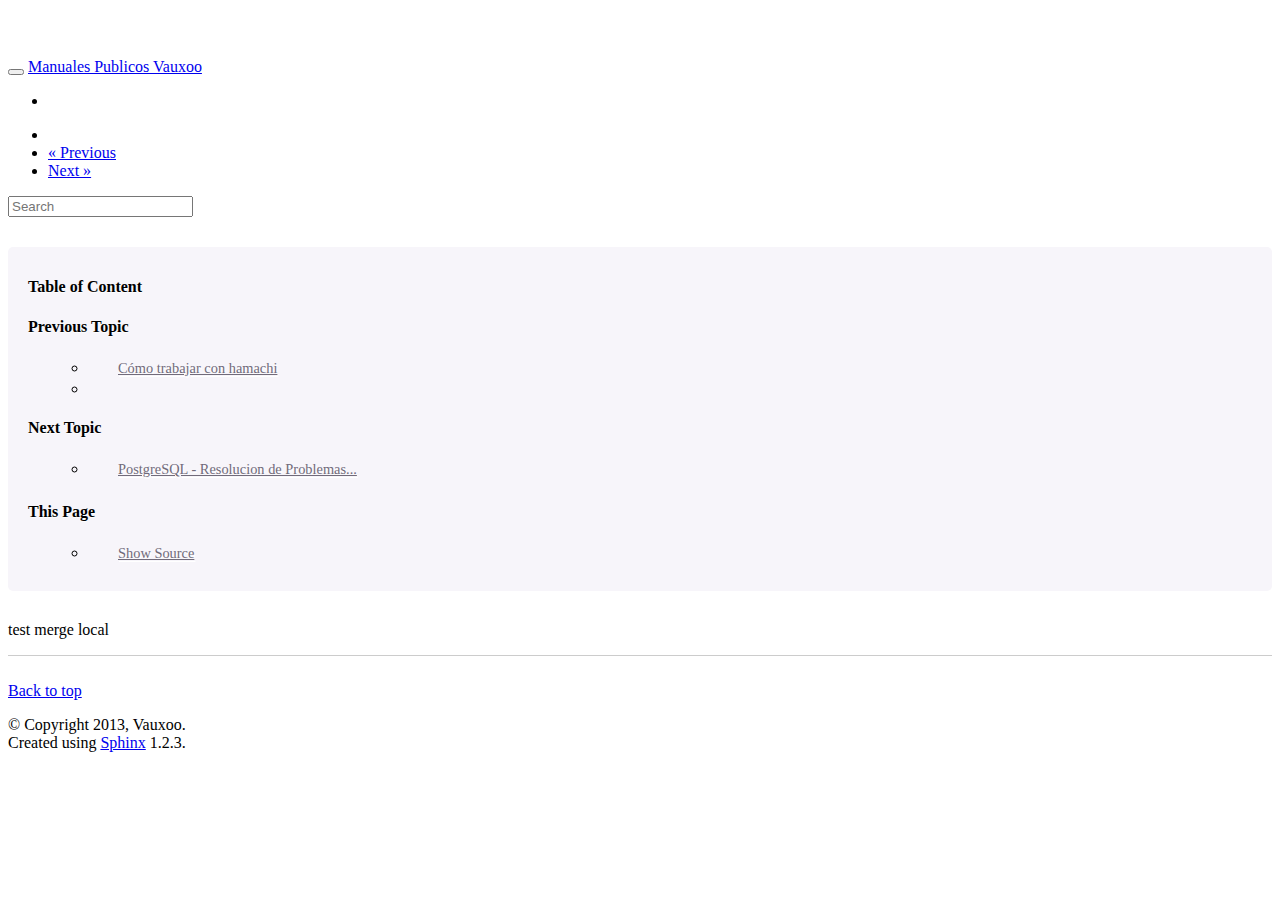
<file: html/editors.html>
<!DOCTYPE html>


<html xmlns="http://www.w3.org/1999/xhtml">
  <head>
    <meta http-equiv="Content-Type" content="text/html; charset=utf-8" />
    
    <title>&lt;no title&gt; &mdash; Documentacion Publica Vauxoo - Openerp</title>
    
    <link rel="stylesheet" href="_static/basic.css" type="text/css" />
    <link rel="stylesheet" href="_static/pygments.css" type="text/css" />
    <link rel="stylesheet" href="http://nhomar.github.io/theme/css/bootstrap.vauxoo.min.css" type="text/css" />
    <link rel="stylesheet" href="_static/bootstrap-sphinx.css" type="text/css" />
    
    <script type="text/javascript">
      var DOCUMENTATION_OPTIONS = {
        URL_ROOT:    './',
        VERSION:     '1',
        COLLAPSE_INDEX: false,
        FILE_SUFFIX: '.html',
        HAS_SOURCE:  true
      };
    </script>
    <script type="text/javascript" src="_static/jquery.js"></script>
    <script type="text/javascript" src="_static/underscore.js"></script>
    <script type="text/javascript" src="_static/doctools.js"></script>
    <script type="text/javascript" src="_static/js/jquery-1.9.1.min.js"></script>
    <script type="text/javascript" src="_static/js/jquery-fix.js"></script>
    <script type="text/javascript" src="_static/bootstrap-3.0.0/js/bootstrap.min.js"></script>
    <script type="text/javascript" src="_static/bootstrap-sphinx.js"></script>
    <link rel="top" title="Documentacion Publica Vauxoo - Openerp" href="index.html" />
    <link rel="next" title="PostgreSQL - Resolucion de Problemas." href="postgres.html" />
    <link rel="prev" title="Cómo trabajar con hamachi" href="hamachi.html" />
<meta charset='utf-8'>
<meta http-equiv='X-UA-Compatible' content='IE=edge,chrome=1'>
<meta name='viewport' content='width=device-width, initial-scale=1.0, maximum-scale=1'>
<meta name="apple-mobile-web-app-capable" content="yes">
<meta name="robots" content="noindex" />

  </head>
  <body>

  <div id="navbar" class="bs3 navbar navbar-default navbar-fixed-top">
    <div class="container">
      <div class="navbar-header">
        <!-- .btn-navbar is used as the toggle for collapsed navbar content -->
        <button type="button" class="navbar-toggle" data-toggle="collapse" data-target=".nav-collapse">
          <span class="icon-bar"></span>
          <span class="icon-bar"></span>
          <span class="icon-bar"></span>
        </button>
        <a class="navbar-brand" href="index.html">Manuales Publicos Vauxoo</a>
      </div>

          <ul class="nav navbar-nav">
            <li class="divider-vertical"></li>
            
            
              
              
            
            
            
          </ul>

          <ul class="nav navbar-nav navbar-right">
            <li class="divider-vertical"></li>
            
              
                
  <li><a href="hamachi.html"
         title="Previous Chapter: Cómo trabajar con hamachi">&laquo; Previous</a></li>
  <li><a href="postgres.html"
         title="Next Chapter: PostgreSQL - Resolucion de Problemas.">Next &raquo;</a></li>
              
            
          </ul>
          
            
<form class="navbar-form navbar-right" action="search.html" method="get">
 <div class="form-group">
  <input type="text" name="q" class="form-control" placeholder="Search" />
 </div>
  <input type="hidden" name="check_keywords" value="yes" />
  <input type="hidden" name="area" value="default" />
</form>
          
    </div>
  </div>

<div class="bs3 bs3-form-bg">
<div class="bgvauxoo bg-fixed">
</div>
<div style="background:transparent;">
<div class="container">
  <div class="row">
    
      <div class="col-md-3">
        <div id="sidebar" class="nav bs-sidenav">
          
          <li>
<h4 class="h4-padleft">Table of Content</h4>
  <ul class="localtoc"><ul class="simple">
</ul>
</ul>
<h4 class="h4-padleft">Previous Topic</h4>
  <ul class="localtoc">
    <ul class="nav">
    <li>
    <a href="hamachi.html"
         class="reference internal"
         title="Previous Chapter: Cómo trabajar con hamachi">Cómo trabajar con hamachi</a>
    </li>
  </ul>
  </ul>
<h4 class="h4-padleft">Next Topic</h4>
  <ul class="localtoc">
    <ul class="nav">
    <li>
    <a href="postgres.html"
         class="reference internal"
         title="Next Chapter: PostgreSQL - Resolucion de Problemas.">PostgreSQL - Resolucion de Problemas...</a>
    </li>
  </ul>
</ul>
<h4 class="h4-padleft">This Page</h4>
 <ul class="localtoc">
    <ul class="nav">
     <li>
  <a href="_sources/editors.txt"
     class="reference internal"
     rel="nofollow">Show Source</a></li>
</ul>
</ul>
</li>
        </div>
      </div>
    
    <div class="col-md-9">
      
  <p>test merge local</p>


    </div>
      
  </div>
</div>
</div>
</div>
<footer class="footer">
  <div class="bs3">
  <div class="container">
    <p class="pull-right">
      <a href="#" id="gototop">Back to top</a>
      
    </p>
    <p>
        &copy; Copyright 2013, Vauxoo.<br/>
      Created using <a href="http://sphinx.pocoo.org/">Sphinx</a> 1.2.3.<br/>
    </p>
  </div>
  </div>
</footer>
  </body>
</html>
</file>
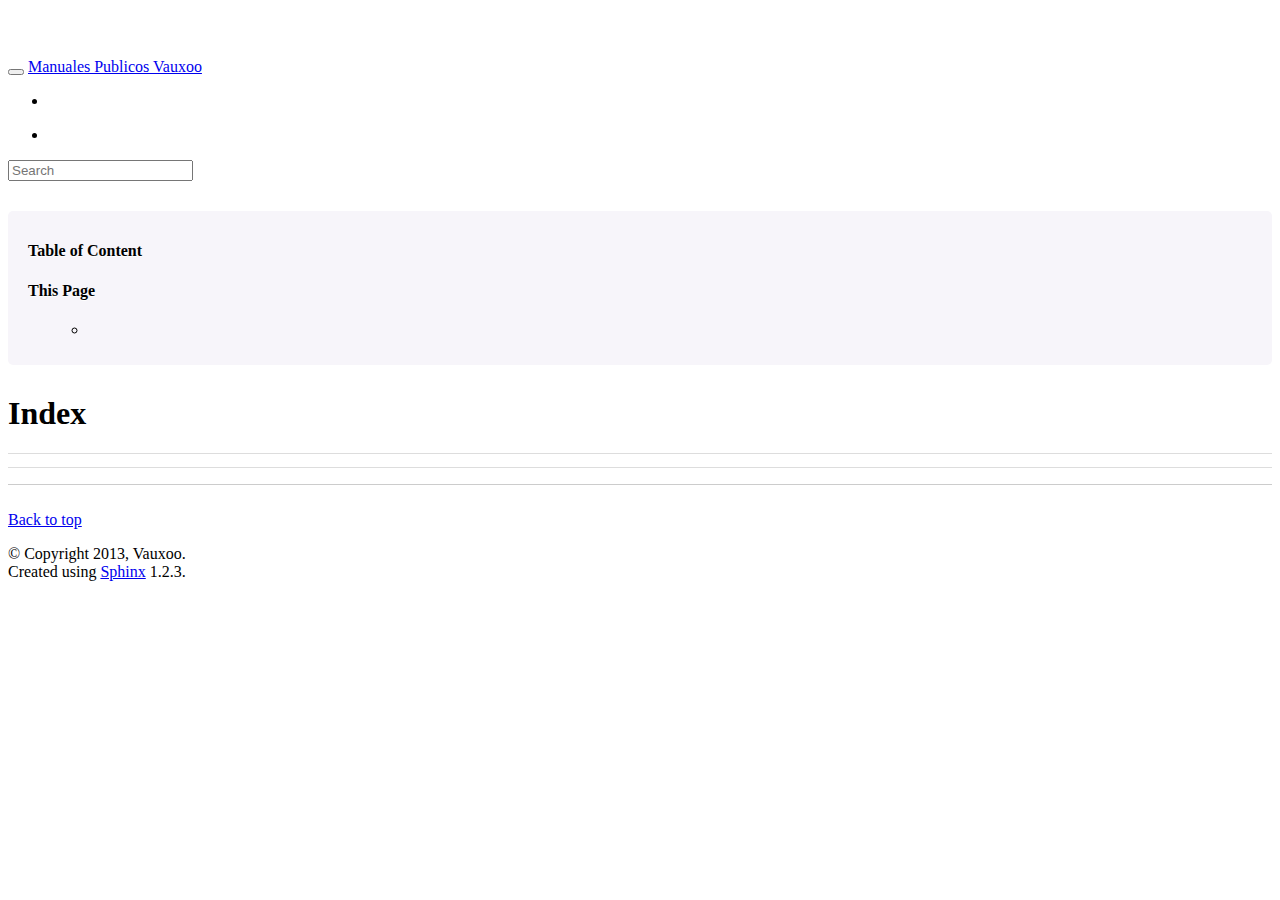
<file: html/genindex.html>
<!DOCTYPE html>


<html xmlns="http://www.w3.org/1999/xhtml">
  <head>
    <meta http-equiv="Content-Type" content="text/html; charset=utf-8" />
    
    <title>Index &mdash; Documentacion Publica Vauxoo - Openerp</title>
    
    <link rel="stylesheet" href="_static/basic.css" type="text/css" />
    <link rel="stylesheet" href="_static/pygments.css" type="text/css" />
    <link rel="stylesheet" href="http://nhomar.github.io/theme/css/bootstrap.vauxoo.min.css" type="text/css" />
    <link rel="stylesheet" href="_static/bootstrap-sphinx.css" type="text/css" />
    
    <script type="text/javascript">
      var DOCUMENTATION_OPTIONS = {
        URL_ROOT:    './',
        VERSION:     '1',
        COLLAPSE_INDEX: false,
        FILE_SUFFIX: '.html',
        HAS_SOURCE:  true
      };
    </script>
    <script type="text/javascript" src="_static/jquery.js"></script>
    <script type="text/javascript" src="_static/underscore.js"></script>
    <script type="text/javascript" src="_static/doctools.js"></script>
    <script type="text/javascript" src="_static/js/jquery-1.9.1.min.js"></script>
    <script type="text/javascript" src="_static/js/jquery-fix.js"></script>
    <script type="text/javascript" src="_static/bootstrap-3.0.0/js/bootstrap.min.js"></script>
    <script type="text/javascript" src="_static/bootstrap-sphinx.js"></script>
    <link rel="top" title="Documentacion Publica Vauxoo - Openerp" href="index.html" />
<meta charset='utf-8'>
<meta http-equiv='X-UA-Compatible' content='IE=edge,chrome=1'>
<meta name='viewport' content='width=device-width, initial-scale=1.0, maximum-scale=1'>
<meta name="apple-mobile-web-app-capable" content="yes">
<meta name="robots" content="noindex" />

  </head>
  <body>

  <div id="navbar" class="bs3 navbar navbar-default navbar-fixed-top">
    <div class="container">
      <div class="navbar-header">
        <!-- .btn-navbar is used as the toggle for collapsed navbar content -->
        <button type="button" class="navbar-toggle" data-toggle="collapse" data-target=".nav-collapse">
          <span class="icon-bar"></span>
          <span class="icon-bar"></span>
          <span class="icon-bar"></span>
        </button>
        <a class="navbar-brand" href="index.html">Manuales Publicos Vauxoo</a>
      </div>

          <ul class="nav navbar-nav">
            <li class="divider-vertical"></li>
            
            
              
              
            
            
            
          </ul>

          <ul class="nav navbar-nav navbar-right">
            <li class="divider-vertical"></li>
            
              
                
              
            
          </ul>
          
            
<form class="navbar-form navbar-right" action="search.html" method="get">
 <div class="form-group">
  <input type="text" name="q" class="form-control" placeholder="Search" />
 </div>
  <input type="hidden" name="check_keywords" value="yes" />
  <input type="hidden" name="area" value="default" />
</form>
          
    </div>
  </div>

<div class="bs3 bs3-form-bg">
<div class="bgvauxoo bg-fixed">
</div>
<div style="background:transparent;">
<div class="container">
  <div class="row">
    
      <div class="col-md-3">
        <div id="sidebar" class="nav bs-sidenav">
          
          <li>
<h4 class="h4-padleft">Table of Content</h4>
  <ul class="localtoc"></ul>
<h4 class="h4-padleft">This Page</h4>
 <ul class="localtoc">
    <ul class="nav">
     <li></li>
</ul>
</ul>
</li>
        </div>
      </div>
    
    <div class="col-md-9">
      

<h1 id="index">Index</h1>

<div class="genindex-jumpbox">
 
</div>


    </div>
      
  </div>
</div>
</div>
</div>
<footer class="footer">
  <div class="bs3">
  <div class="container">
    <p class="pull-right">
      <a href="#" id="gototop">Back to top</a>
      
    </p>
    <p>
        &copy; Copyright 2013, Vauxoo.<br/>
      Created using <a href="http://sphinx.pocoo.org/">Sphinx</a> 1.2.3.<br/>
    </p>
  </div>
  </div>
</footer>
  </body>
</html>
</file>
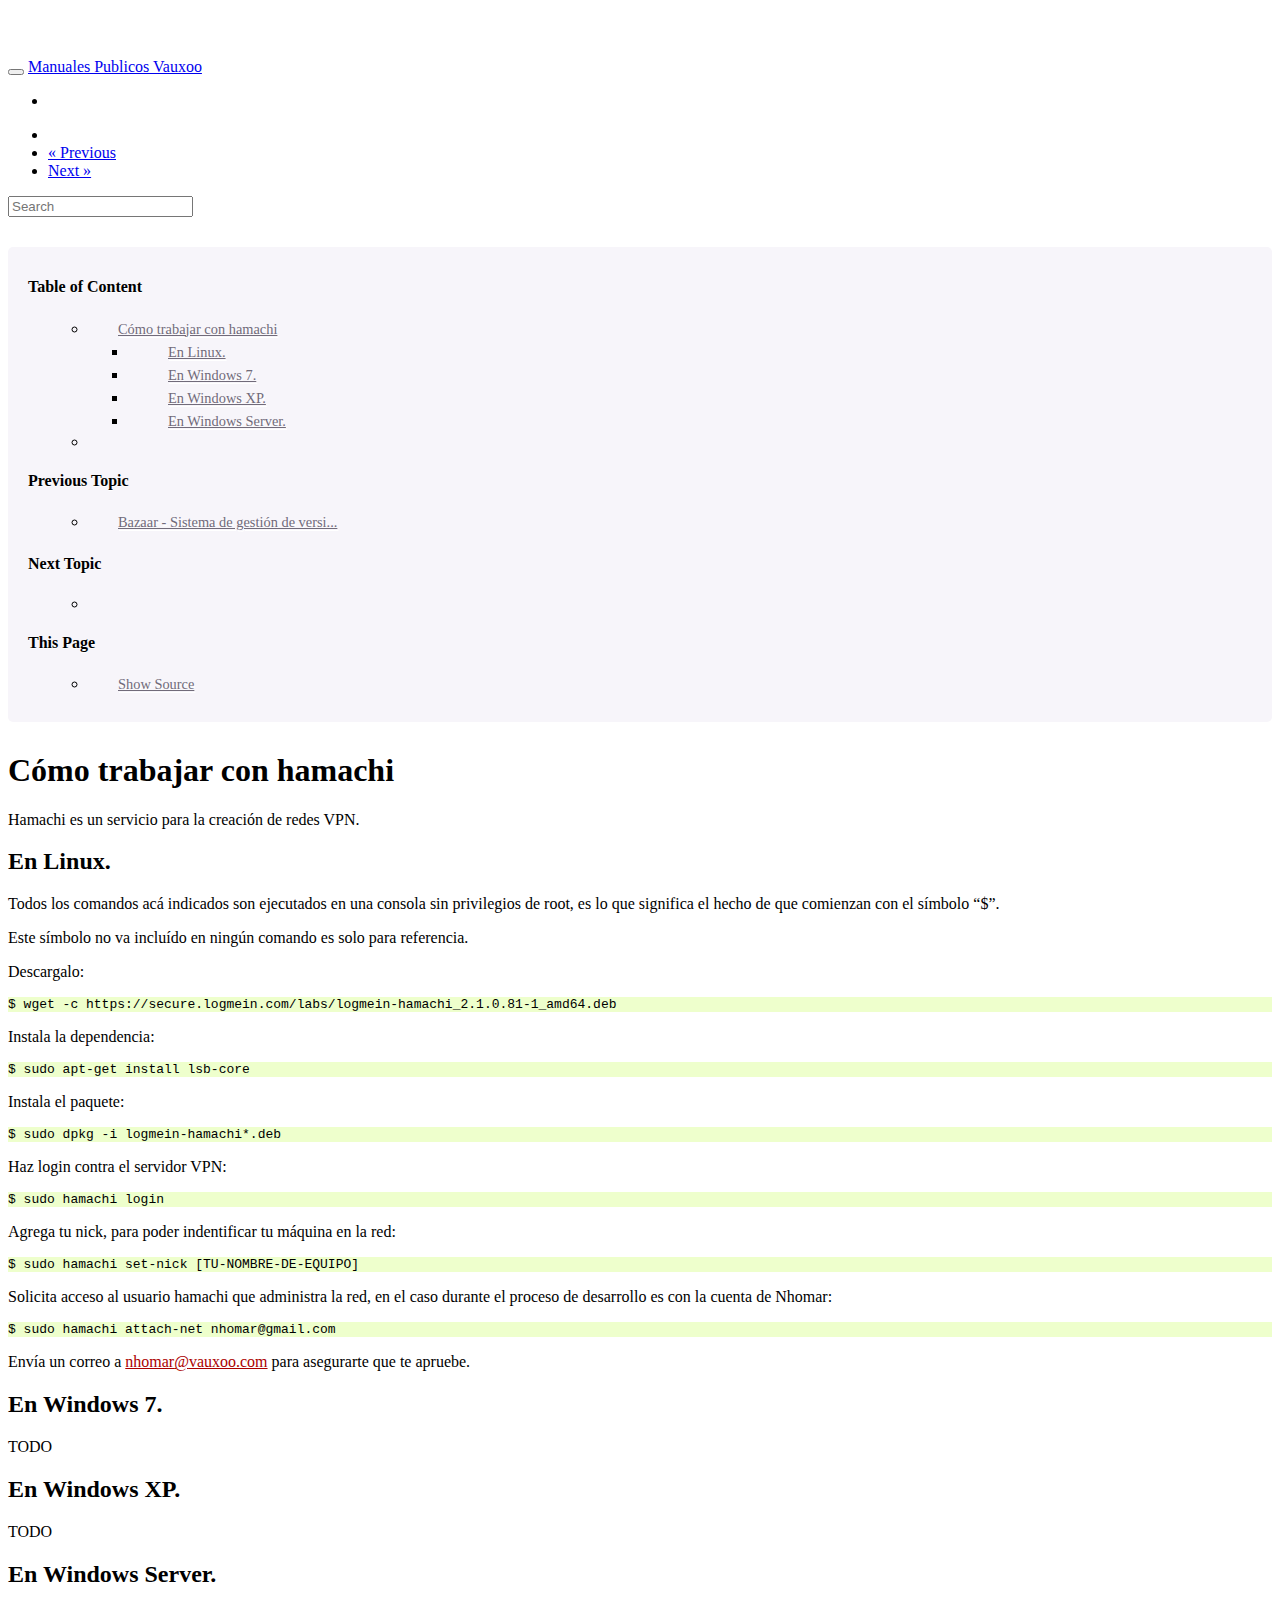
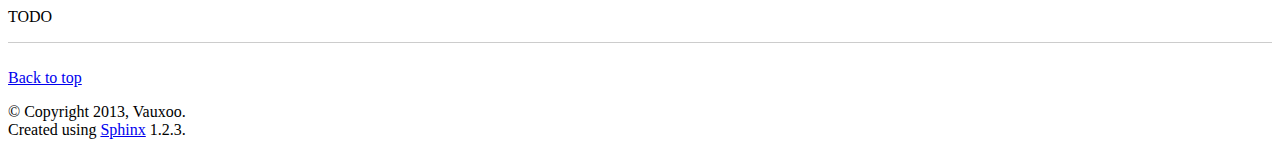
<file: html/hamachi.html>
<!DOCTYPE html>


<html xmlns="http://www.w3.org/1999/xhtml">
  <head>
    <meta http-equiv="Content-Type" content="text/html; charset=utf-8" />
    
    <title>Cómo trabajar con hamachi &mdash; Documentacion Publica Vauxoo - Openerp</title>
    
    <link rel="stylesheet" href="_static/basic.css" type="text/css" />
    <link rel="stylesheet" href="_static/pygments.css" type="text/css" />
    <link rel="stylesheet" href="http://nhomar.github.io/theme/css/bootstrap.vauxoo.min.css" type="text/css" />
    <link rel="stylesheet" href="_static/bootstrap-sphinx.css" type="text/css" />
    
    <script type="text/javascript">
      var DOCUMENTATION_OPTIONS = {
        URL_ROOT:    './',
        VERSION:     '1',
        COLLAPSE_INDEX: false,
        FILE_SUFFIX: '.html',
        HAS_SOURCE:  true
      };
    </script>
    <script type="text/javascript" src="_static/jquery.js"></script>
    <script type="text/javascript" src="_static/underscore.js"></script>
    <script type="text/javascript" src="_static/doctools.js"></script>
    <script type="text/javascript" src="_static/js/jquery-1.9.1.min.js"></script>
    <script type="text/javascript" src="_static/js/jquery-fix.js"></script>
    <script type="text/javascript" src="_static/bootstrap-3.0.0/js/bootstrap.min.js"></script>
    <script type="text/javascript" src="_static/bootstrap-sphinx.js"></script>
    <link rel="top" title="Documentacion Publica Vauxoo - Openerp" href="index.html" />
    <link rel="next" title="&lt;no title&gt;" href="editors.html" />
    <link rel="prev" title="Bazaar - Sistema de gestión de versiones." href="bazaar.html" />
<meta charset='utf-8'>
<meta http-equiv='X-UA-Compatible' content='IE=edge,chrome=1'>
<meta name='viewport' content='width=device-width, initial-scale=1.0, maximum-scale=1'>
<meta name="apple-mobile-web-app-capable" content="yes">
<meta name="robots" content="noindex" />

  </head>
  <body>

  <div id="navbar" class="bs3 navbar navbar-default navbar-fixed-top">
    <div class="container">
      <div class="navbar-header">
        <!-- .btn-navbar is used as the toggle for collapsed navbar content -->
        <button type="button" class="navbar-toggle" data-toggle="collapse" data-target=".nav-collapse">
          <span class="icon-bar"></span>
          <span class="icon-bar"></span>
          <span class="icon-bar"></span>
        </button>
        <a class="navbar-brand" href="index.html">Manuales Publicos Vauxoo</a>
      </div>

          <ul class="nav navbar-nav">
            <li class="divider-vertical"></li>
            
            
              
              
            
            
            
          </ul>

          <ul class="nav navbar-nav navbar-right">
            <li class="divider-vertical"></li>
            
              
                
  <li><a href="bazaar.html"
         title="Previous Chapter: Bazaar - Sistema de gestión de versiones.">&laquo; Previous</a></li>
  <li><a href="editors.html"
         title="Next Chapter: <no title>">Next &raquo;</a></li>
              
            
          </ul>
          
            
<form class="navbar-form navbar-right" action="search.html" method="get">
 <div class="form-group">
  <input type="text" name="q" class="form-control" placeholder="Search" />
 </div>
  <input type="hidden" name="check_keywords" value="yes" />
  <input type="hidden" name="area" value="default" />
</form>
          
    </div>
  </div>

<div class="bs3 bs3-form-bg">
<div class="bgvauxoo bg-fixed">
</div>
<div style="background:transparent;">
<div class="container">
  <div class="row">
    
      <div class="col-md-3">
        <div id="sidebar" class="nav bs-sidenav">
          
          <li>
<h4 class="h4-padleft">Table of Content</h4>
  <ul class="localtoc"><ul>
<li><a class="reference internal" href="#">Cómo trabajar con hamachi</a><ul>
<li><a class="reference internal" href="#en-linux">En Linux.</a></li>
<li><a class="reference internal" href="#en-windows-7">En Windows 7.</a></li>
<li><a class="reference internal" href="#en-windows-xp">En Windows XP.</a></li>
<li><a class="reference internal" href="#en-windows-server">En Windows Server.</a></li>
</ul>
</li>
</ul>
</ul>
<h4 class="h4-padleft">Previous Topic</h4>
  <ul class="localtoc">
    <ul class="nav">
    <li>
    <a href="bazaar.html"
         class="reference internal"
         title="Previous Chapter: Bazaar - Sistema de gestión de versiones.">Bazaar - Sistema de gestión de versi...</a>
    </li>
  </ul>
  </ul>
<h4 class="h4-padleft">Next Topic</h4>
  <ul class="localtoc">
    <ul class="nav">
    <li>
    <a href="editors.html"
         class="reference internal"
         title="Next Chapter: <no title>"><no title></a>
    </li>
  </ul>
</ul>
<h4 class="h4-padleft">This Page</h4>
 <ul class="localtoc">
    <ul class="nav">
     <li>
  <a href="_sources/hamachi.txt"
     class="reference internal"
     rel="nofollow">Show Source</a></li>
</ul>
</ul>
</li>
        </div>
      </div>
    
    <div class="col-md-9">
      
  <div class="section" id="como-trabajar-con-hamachi">
<h1>Cómo trabajar con hamachi<a class="headerlink" href="#como-trabajar-con-hamachi" title="Permalink to this headline">¶</a></h1>
<p>Hamachi es un servicio para la creación de redes VPN.</p>
<div class="section" id="en-linux">
<h2>En Linux.<a class="headerlink" href="#en-linux" title="Permalink to this headline">¶</a></h2>
<p>Todos los comandos acá indicados son ejecutados en una consola sin privilegios de root, es lo que significa el hecho de que comienzan con el símbolo &#8220;$&#8221;.</p>
<p>Este símbolo no va incluído en ningún comando es solo para referencia.</p>
<p>Descargalo:</p>
<div class="highlight-python"><div class="highlight"><pre>$ wget -c https://secure.logmein.com/labs/logmein-hamachi_2.1.0.81-1_amd64.deb
</pre></div>
</div>
<p>Instala la dependencia:</p>
<div class="highlight-python"><div class="highlight"><pre>$ sudo apt-get install lsb-core
</pre></div>
</div>
<p>Instala el paquete:</p>
<div class="highlight-python"><div class="highlight"><pre>$ sudo dpkg -i logmein-hamachi*.deb
</pre></div>
</div>
<p>Haz login contra el servidor VPN:</p>
<div class="highlight-python"><div class="highlight"><pre>$ sudo hamachi login
</pre></div>
</div>
<p>Agrega tu nick, para poder indentificar tu máquina en la red:</p>
<div class="highlight-python"><div class="highlight"><pre>$ sudo hamachi set-nick [TU-NOMBRE-DE-EQUIPO]
</pre></div>
</div>
<p>Solicita acceso al usuario hamachi que administra la red, en
el caso durante el proceso de desarrollo es con la cuenta de Nhomar:</p>
<div class="highlight-python"><div class="highlight"><pre>$ sudo hamachi attach-net nhomar@gmail.com
</pre></div>
</div>
<p>Envía un correo a <a class="reference external" href="mailto:nhomar&#37;&#52;&#48;vauxoo&#46;com">nhomar<span>&#64;</span>vauxoo<span>&#46;</span>com</a> para asegurarte que te apruebe.</p>
</div>
<div class="section" id="en-windows-7">
<h2>En Windows 7.<a class="headerlink" href="#en-windows-7" title="Permalink to this headline">¶</a></h2>
<p>TODO</p>
</div>
<div class="section" id="en-windows-xp">
<h2>En Windows XP.<a class="headerlink" href="#en-windows-xp" title="Permalink to this headline">¶</a></h2>
<p>TODO</p>
</div>
<div class="section" id="en-windows-server">
<h2>En Windows Server.<a class="headerlink" href="#en-windows-server" title="Permalink to this headline">¶</a></h2>
<p>TODO</p>
</div>
</div>


    </div>
      
  </div>
</div>
</div>
</div>
<footer class="footer">
  <div class="bs3">
  <div class="container">
    <p class="pull-right">
      <a href="#" id="gototop">Back to top</a>
      
    </p>
    <p>
        &copy; Copyright 2013, Vauxoo.<br/>
      Created using <a href="http://sphinx.pocoo.org/">Sphinx</a> 1.2.3.<br/>
    </p>
  </div>
  </div>
</footer>
  </body>
</html>
</file>
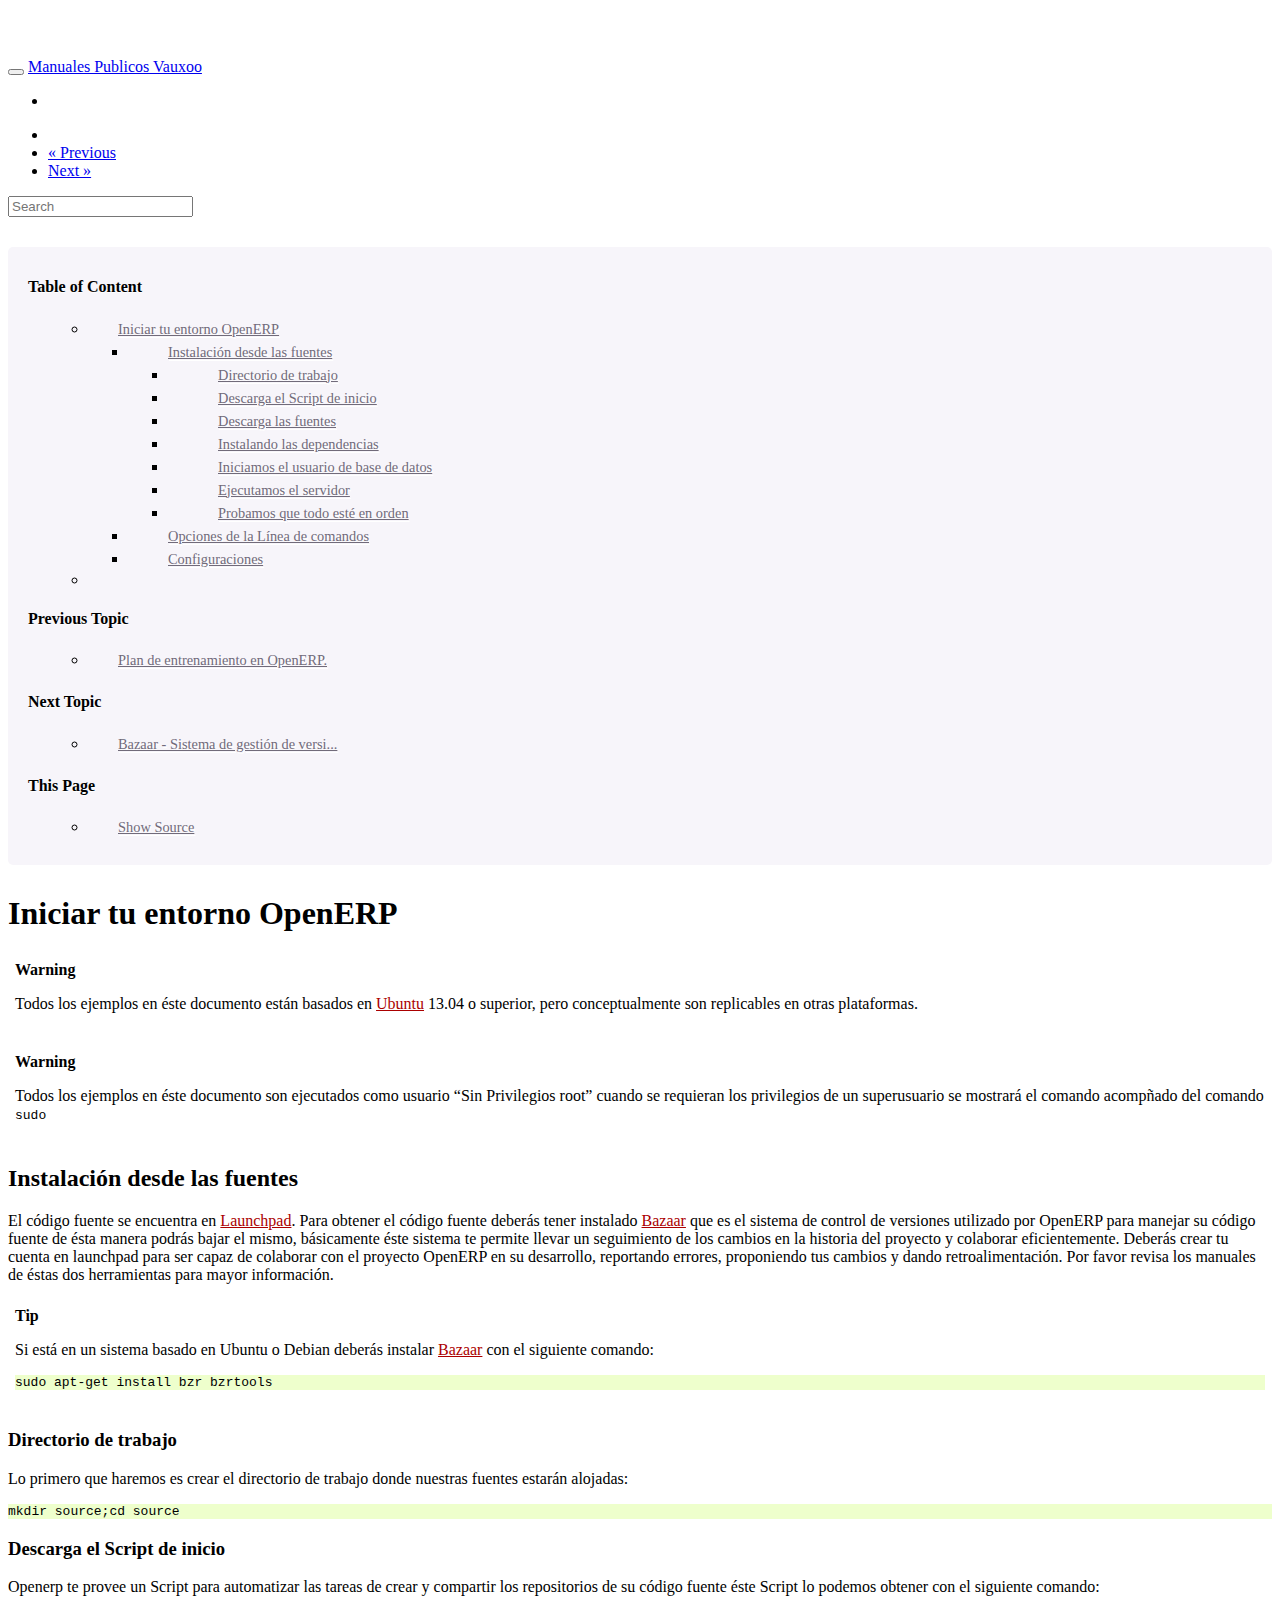
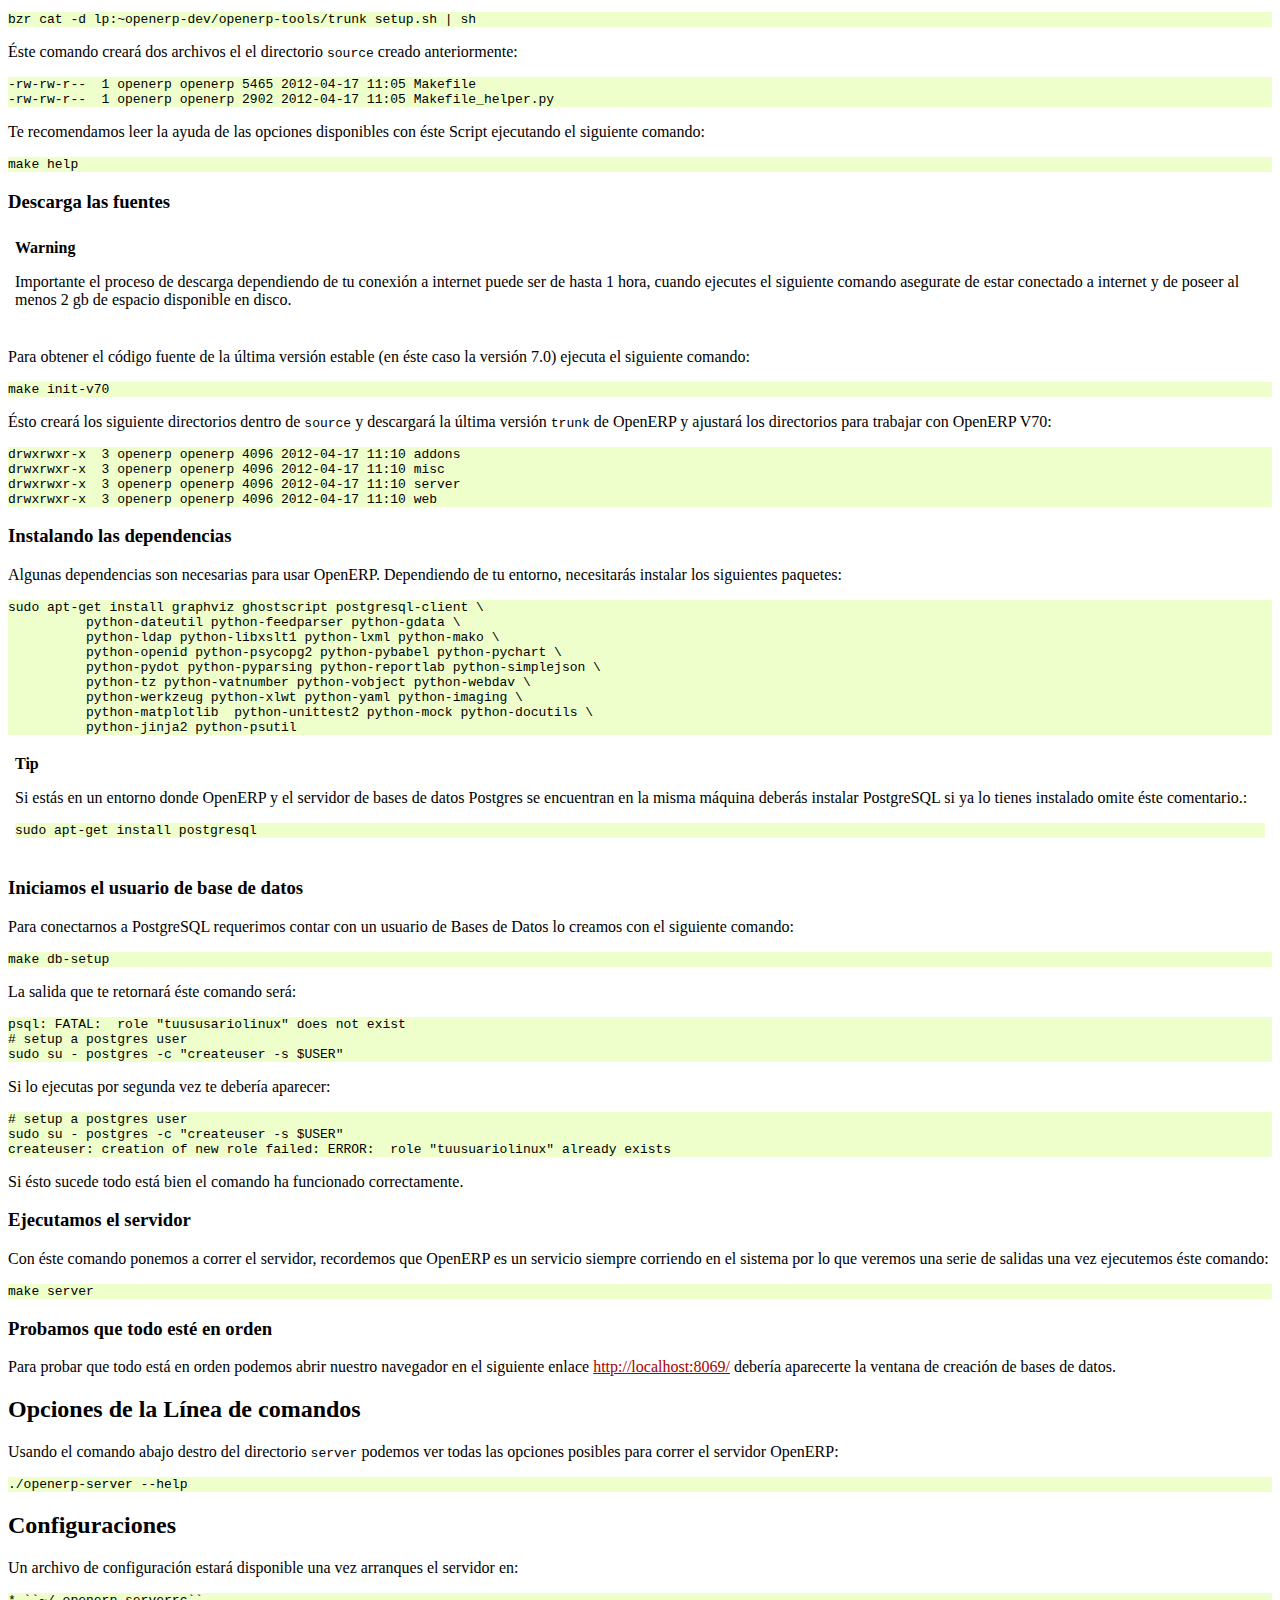
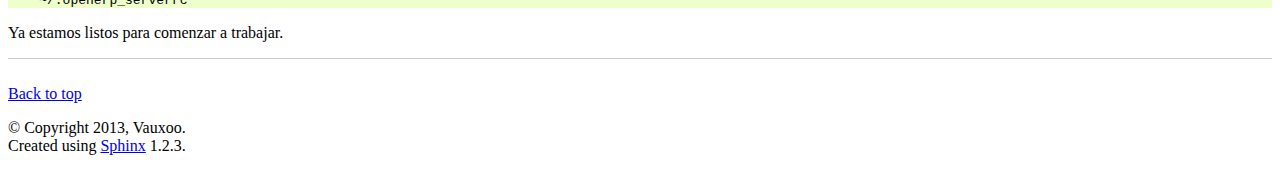
<file: html/openerpversionall.html>
<!DOCTYPE html>


<html xmlns="http://www.w3.org/1999/xhtml">
  <head>
    <meta http-equiv="Content-Type" content="text/html; charset=utf-8" />
    
    <title>Iniciar tu entorno OpenERP &mdash; Documentacion Publica Vauxoo - Openerp</title>
    
    <link rel="stylesheet" href="_static/basic.css" type="text/css" />
    <link rel="stylesheet" href="_static/pygments.css" type="text/css" />
    <link rel="stylesheet" href="http://nhomar.github.io/theme/css/bootstrap.vauxoo.min.css" type="text/css" />
    <link rel="stylesheet" href="_static/bootstrap-sphinx.css" type="text/css" />
    
    <script type="text/javascript">
      var DOCUMENTATION_OPTIONS = {
        URL_ROOT:    './',
        VERSION:     '1',
        COLLAPSE_INDEX: false,
        FILE_SUFFIX: '.html',
        HAS_SOURCE:  true
      };
    </script>
    <script type="text/javascript" src="_static/jquery.js"></script>
    <script type="text/javascript" src="_static/underscore.js"></script>
    <script type="text/javascript" src="_static/doctools.js"></script>
    <script type="text/javascript" src="_static/js/jquery-1.9.1.min.js"></script>
    <script type="text/javascript" src="_static/js/jquery-fix.js"></script>
    <script type="text/javascript" src="_static/bootstrap-3.0.0/js/bootstrap.min.js"></script>
    <script type="text/javascript" src="_static/bootstrap-sphinx.js"></script>
    <link rel="top" title="Documentacion Publica Vauxoo - Openerp" href="index.html" />
    <link rel="next" title="Bazaar - Sistema de gestión de versiones." href="bazaar.html" />
    <link rel="prev" title="Plan de entrenamiento en OpenERP." href="vauxoo_training_format.html" />
<meta charset='utf-8'>
<meta http-equiv='X-UA-Compatible' content='IE=edge,chrome=1'>
<meta name='viewport' content='width=device-width, initial-scale=1.0, maximum-scale=1'>
<meta name="apple-mobile-web-app-capable" content="yes">
<meta name="robots" content="noindex" />

  </head>
  <body>

  <div id="navbar" class="bs3 navbar navbar-default navbar-fixed-top">
    <div class="container">
      <div class="navbar-header">
        <!-- .btn-navbar is used as the toggle for collapsed navbar content -->
        <button type="button" class="navbar-toggle" data-toggle="collapse" data-target=".nav-collapse">
          <span class="icon-bar"></span>
          <span class="icon-bar"></span>
          <span class="icon-bar"></span>
        </button>
        <a class="navbar-brand" href="index.html">Manuales Publicos Vauxoo</a>
      </div>

          <ul class="nav navbar-nav">
            <li class="divider-vertical"></li>
            
            
              
              
            
            
            
          </ul>

          <ul class="nav navbar-nav navbar-right">
            <li class="divider-vertical"></li>
            
              
                
  <li><a href="vauxoo_training_format.html"
         title="Previous Chapter: Plan de entrenamiento en OpenERP.">&laquo; Previous</a></li>
  <li><a href="bazaar.html"
         title="Next Chapter: Bazaar - Sistema de gestión de versiones.">Next &raquo;</a></li>
              
            
          </ul>
          
            
<form class="navbar-form navbar-right" action="search.html" method="get">
 <div class="form-group">
  <input type="text" name="q" class="form-control" placeholder="Search" />
 </div>
  <input type="hidden" name="check_keywords" value="yes" />
  <input type="hidden" name="area" value="default" />
</form>
          
    </div>
  </div>

<div class="bs3 bs3-form-bg">
<div class="bgvauxoo bg-fixed">
</div>
<div style="background:transparent;">
<div class="container">
  <div class="row">
    
      <div class="col-md-3">
        <div id="sidebar" class="nav bs-sidenav">
          
          <li>
<h4 class="h4-padleft">Table of Content</h4>
  <ul class="localtoc"><ul>
<li><a class="reference internal" href="#">Iniciar tu entorno OpenERP</a><ul>
<li><a class="reference internal" href="#instalacion-desde-las-fuentes">Instalación desde las fuentes</a><ul>
<li><a class="reference internal" href="#directorio-de-trabajo">Directorio de trabajo</a></li>
<li><a class="reference internal" href="#descarga-el-script-de-inicio">Descarga el Script de inicio</a></li>
<li><a class="reference internal" href="#descarga-las-fuentes">Descarga las fuentes</a></li>
<li><a class="reference internal" href="#instalando-las-dependencias">Instalando las dependencias</a></li>
<li><a class="reference internal" href="#iniciamos-el-usuario-de-base-de-datos">Iniciamos el usuario de base de datos</a></li>
<li><a class="reference internal" href="#ejecutamos-el-servidor">Ejecutamos el servidor</a></li>
<li><a class="reference internal" href="#probamos-que-todo-este-en-orden">Probamos que todo esté en orden</a></li>
</ul>
</li>
<li><a class="reference internal" href="#opciones-de-la-linea-de-comandos">Opciones de la Línea de comandos</a></li>
<li><a class="reference internal" href="#configuraciones">Configuraciones</a></li>
</ul>
</li>
</ul>
</ul>
<h4 class="h4-padleft">Previous Topic</h4>
  <ul class="localtoc">
    <ul class="nav">
    <li>
    <a href="vauxoo_training_format.html"
         class="reference internal"
         title="Previous Chapter: Plan de entrenamiento en OpenERP.">Plan de entrenamiento en OpenERP.</a>
    </li>
  </ul>
  </ul>
<h4 class="h4-padleft">Next Topic</h4>
  <ul class="localtoc">
    <ul class="nav">
    <li>
    <a href="bazaar.html"
         class="reference internal"
         title="Next Chapter: Bazaar - Sistema de gestión de versiones.">Bazaar - Sistema de gestión de versi...</a>
    </li>
  </ul>
</ul>
<h4 class="h4-padleft">This Page</h4>
 <ul class="localtoc">
    <ul class="nav">
     <li>
  <a href="_sources/openerpversionall.txt"
     class="reference internal"
     rel="nofollow">Show Source</a></li>
</ul>
</ul>
</li>
        </div>
      </div>
    
    <div class="col-md-9">
      
  <div class="section" id="iniciar-tu-entorno-openerp">
<h1>Iniciar tu entorno OpenERP<a class="headerlink" href="#iniciar-tu-entorno-openerp" title="Permalink to this headline">¶</a></h1>
<div class="admonition warning">
<p class="first admonition-title">Warning</p>
<p class="last">Todos los ejemplos en éste documento están basados en <a class="reference external" href="http://www.ubuntu.com">Ubuntu</a> 13.04 o superior, pero
conceptualmente son replicables en otras plataformas.</p>
</div>
<div class="admonition warning">
<p class="first admonition-title">Warning</p>
<p class="last">Todos los ejemplos en éste documento son ejecutados como usuario &#8220;Sin Privilegios root&#8221; cuando
se requieran los privilegios de un superusuario se mostrará el comando acompñado del comando
<tt class="docutils literal"><span class="pre">sudo</span></tt></p>
</div>
<div class="section" id="instalacion-desde-las-fuentes">
<h2>Instalación desde las fuentes<a class="headerlink" href="#instalacion-desde-las-fuentes" title="Permalink to this headline">¶</a></h2>
<p>El código fuente se encuentra en <a class="reference external" href="https://launchpad.net/">Launchpad</a>. Para obtener el código fuente deberás tener instalado
<a class="reference external" href="http://bazaar.canonical.com/en/">Bazaar</a> que es el sistema de control de versiones utilizado por OpenERP para manejar su código
fuente de ésta manera podrás bajar el mismo, básicamente éste sistema te permite llevar un
seguimiento de los cambios en la historia del proyecto y colaborar eficientemente. Deberás crear tu
cuenta en launchpad para ser capaz de colaborar con el proyecto OpenERP en su desarrollo,
reportando errores, proponiendo tus cambios y dando retroalimentación. Por favor revisa los
manuales de éstas dos herramientas para mayor información.</p>
<div class="admonition tip">
<p class="first admonition-title">Tip</p>
<p>Si está en un sistema basado en Ubuntu o Debian deberás instalar <a class="reference external" href="http://bazaar.canonical.com/en/">Bazaar</a> con el siguiente comando:</p>
<div class="last highlight-python"><div class="highlight"><pre>sudo apt-get install bzr bzrtools
</pre></div>
</div>
</div>
<div class="section" id="directorio-de-trabajo">
<h3>Directorio de trabajo<a class="headerlink" href="#directorio-de-trabajo" title="Permalink to this headline">¶</a></h3>
<p>Lo primero que haremos es crear el directorio de trabajo donde nuestras fuentes estarán alojadas:</p>
<div class="highlight-python"><div class="highlight"><pre>mkdir source;cd source
</pre></div>
</div>
</div>
<div class="section" id="descarga-el-script-de-inicio">
<h3>Descarga el Script de inicio<a class="headerlink" href="#descarga-el-script-de-inicio" title="Permalink to this headline">¶</a></h3>
<p>Openerp te provee un Script para automatizar las tareas de crear y compartir los repositorios de su
código fuente éste Script lo podemos obtener con el siguiente comando:</p>
<div class="highlight-python"><div class="highlight"><pre>bzr cat -d lp:~openerp-dev/openerp-tools/trunk setup.sh | sh
</pre></div>
</div>
<p>Éste comando creará dos archivos el el directorio <tt class="docutils literal"><span class="pre">source</span></tt> creado anteriormente:</p>
<div class="highlight-python"><div class="highlight"><pre>-rw-rw-r--  1 openerp openerp 5465 2012-04-17 11:05 Makefile
-rw-rw-r--  1 openerp openerp 2902 2012-04-17 11:05 Makefile_helper.py
</pre></div>
</div>
<p>Te recomendamos leer la ayuda de las opciones disponibles con éste Script ejecutando el siguiente
comando:</p>
<div class="highlight-python"><div class="highlight"><pre>make help
</pre></div>
</div>
</div>
<div class="section" id="descarga-las-fuentes">
<h3>Descarga las fuentes<a class="headerlink" href="#descarga-las-fuentes" title="Permalink to this headline">¶</a></h3>
<div class="admonition warning">
<p class="first admonition-title">Warning</p>
<p class="last">Importante el proceso de descarga dependiendo de tu conexión a internet puede ser de hasta 1
hora, cuando ejecutes el siguiente comando asegurate de estar conectado a internet y de poseer
al menos 2 gb de espacio disponible en disco.</p>
</div>
<p>Para obtener el código fuente de la última versión estable (en éste caso la versión 7.0) ejecuta el
siguiente comando:</p>
<div class="highlight-python"><div class="highlight"><pre>make init-v70
</pre></div>
</div>
<p>Ésto creará los siguiente directorios dentro  de <tt class="docutils literal"><span class="pre">source</span></tt> y descargará la última versión <tt class="docutils literal"><span class="pre">trunk</span></tt>
de OpenERP y ajustará los directorios para trabajar con OpenERP V70:</p>
<div class="highlight-python"><div class="highlight"><pre>drwxrwxr-x  3 openerp openerp 4096 2012-04-17 11:10 addons
drwxrwxr-x  3 openerp openerp 4096 2012-04-17 11:10 misc
drwxrwxr-x  3 openerp openerp 4096 2012-04-17 11:10 server
drwxrwxr-x  3 openerp openerp 4096 2012-04-17 11:10 web
</pre></div>
</div>
</div>
<div class="section" id="instalando-las-dependencias">
<h3>Instalando las dependencias<a class="headerlink" href="#instalando-las-dependencias" title="Permalink to this headline">¶</a></h3>
<p>Algunas dependencias son necesarias para usar OpenERP. Dependiendo de tu entorno, necesitarás
instalar los siguientes paquetes:</p>
<div class="highlight-python"><div class="highlight"><pre>sudo apt-get install graphviz ghostscript postgresql-client \
          python-dateutil python-feedparser python-gdata \
          python-ldap python-libxslt1 python-lxml python-mako \
          python-openid python-psycopg2 python-pybabel python-pychart \
          python-pydot python-pyparsing python-reportlab python-simplejson \
          python-tz python-vatnumber python-vobject python-webdav \
          python-werkzeug python-xlwt python-yaml python-imaging \
          python-matplotlib  python-unittest2 python-mock python-docutils \
          python-jinja2 python-psutil
</pre></div>
</div>
<div class="admonition tip">
<p class="first admonition-title">Tip</p>
<p>Si estás en un entorno donde OpenERP y el servidor de bases de datos Postgres se encuentran en
la misma máquina deberás instalar PostgreSQL si ya lo tienes instalado omite éste comentario.:</p>
<div class="last highlight-python"><div class="highlight"><pre>sudo apt-get install postgresql
</pre></div>
</div>
</div>
</div>
<div class="section" id="iniciamos-el-usuario-de-base-de-datos">
<h3>Iniciamos el usuario de base de datos<a class="headerlink" href="#iniciamos-el-usuario-de-base-de-datos" title="Permalink to this headline">¶</a></h3>
<p>Para conectarnos a PostgreSQL requerimos contar con un usuario de Bases de Datos lo creamos con el
siguiente comando:</p>
<div class="highlight-python"><div class="highlight"><pre>make db-setup
</pre></div>
</div>
<p>La salida que te retornará éste comando será:</p>
<div class="highlight-python"><div class="highlight"><pre>psql: FATAL:  role &quot;tuususariolinux&quot; does not exist
# setup a postgres user
sudo su - postgres -c &quot;createuser -s $USER&quot;
</pre></div>
</div>
<p>Si lo ejecutas por segunda vez te debería aparecer:</p>
<div class="highlight-python"><div class="highlight"><pre># setup a postgres user
sudo su - postgres -c &quot;createuser -s $USER&quot;
createuser: creation of new role failed: ERROR:  role &quot;tuusuariolinux&quot; already exists
</pre></div>
</div>
<p>Si ésto sucede todo está bien el comando ha funcionado correctamente.</p>
</div>
<div class="section" id="ejecutamos-el-servidor">
<h3>Ejecutamos el servidor<a class="headerlink" href="#ejecutamos-el-servidor" title="Permalink to this headline">¶</a></h3>
<p>Con éste comando ponemos a correr el servidor, recordemos que OpenERP es un servicio siempre
corriendo en el sistema por lo que veremos una serie de salidas una vez ejecutemos éste comando:</p>
<div class="highlight-python"><div class="highlight"><pre>make server
</pre></div>
</div>
</div>
<div class="section" id="probamos-que-todo-este-en-orden">
<h3>Probamos que todo esté en orden<a class="headerlink" href="#probamos-que-todo-este-en-orden" title="Permalink to this headline">¶</a></h3>
<p>Para probar que todo está en orden podemos abrir nuestro navegador en el siguiente enlace
<a class="reference external" href="http://localhost:8069/">http://localhost:8069/</a> debería aparecerte la ventana de creación de bases de datos.</p>
</div>
</div>
<div class="section" id="opciones-de-la-linea-de-comandos">
<h2>Opciones de la Línea de comandos<a class="headerlink" href="#opciones-de-la-linea-de-comandos" title="Permalink to this headline">¶</a></h2>
<p>Usando el comando abajo destro del directorio <tt class="docutils literal"><span class="pre">server</span></tt> podemos ver todas las opciones posibles
para correr el servidor OpenERP:</p>
<div class="highlight-python"><div class="highlight"><pre>./openerp-server --help
</pre></div>
</div>
</div>
<div class="section" id="configuraciones">
<h2>Configuraciones<a class="headerlink" href="#configuraciones" title="Permalink to this headline">¶</a></h2>
<p id="getting-started-configuration-link">Un archivo de configuración estará disponible una vez arranques el servidor en:</p>
<div class="highlight-python"><div class="highlight"><pre>* ``~/.openerp_serverrc``
</pre></div>
</div>
<p>Ya estamos listos para comenzar a trabajar.</p>
</div>
</div>


    </div>
      
  </div>
</div>
</div>
</div>
<footer class="footer">
  <div class="bs3">
  <div class="container">
    <p class="pull-right">
      <a href="#" id="gototop">Back to top</a>
      
    </p>
    <p>
        &copy; Copyright 2013, Vauxoo.<br/>
      Created using <a href="http://sphinx.pocoo.org/">Sphinx</a> 1.2.3.<br/>
    </p>
  </div>
  </div>
</footer>
  </body>
</html>
</file>
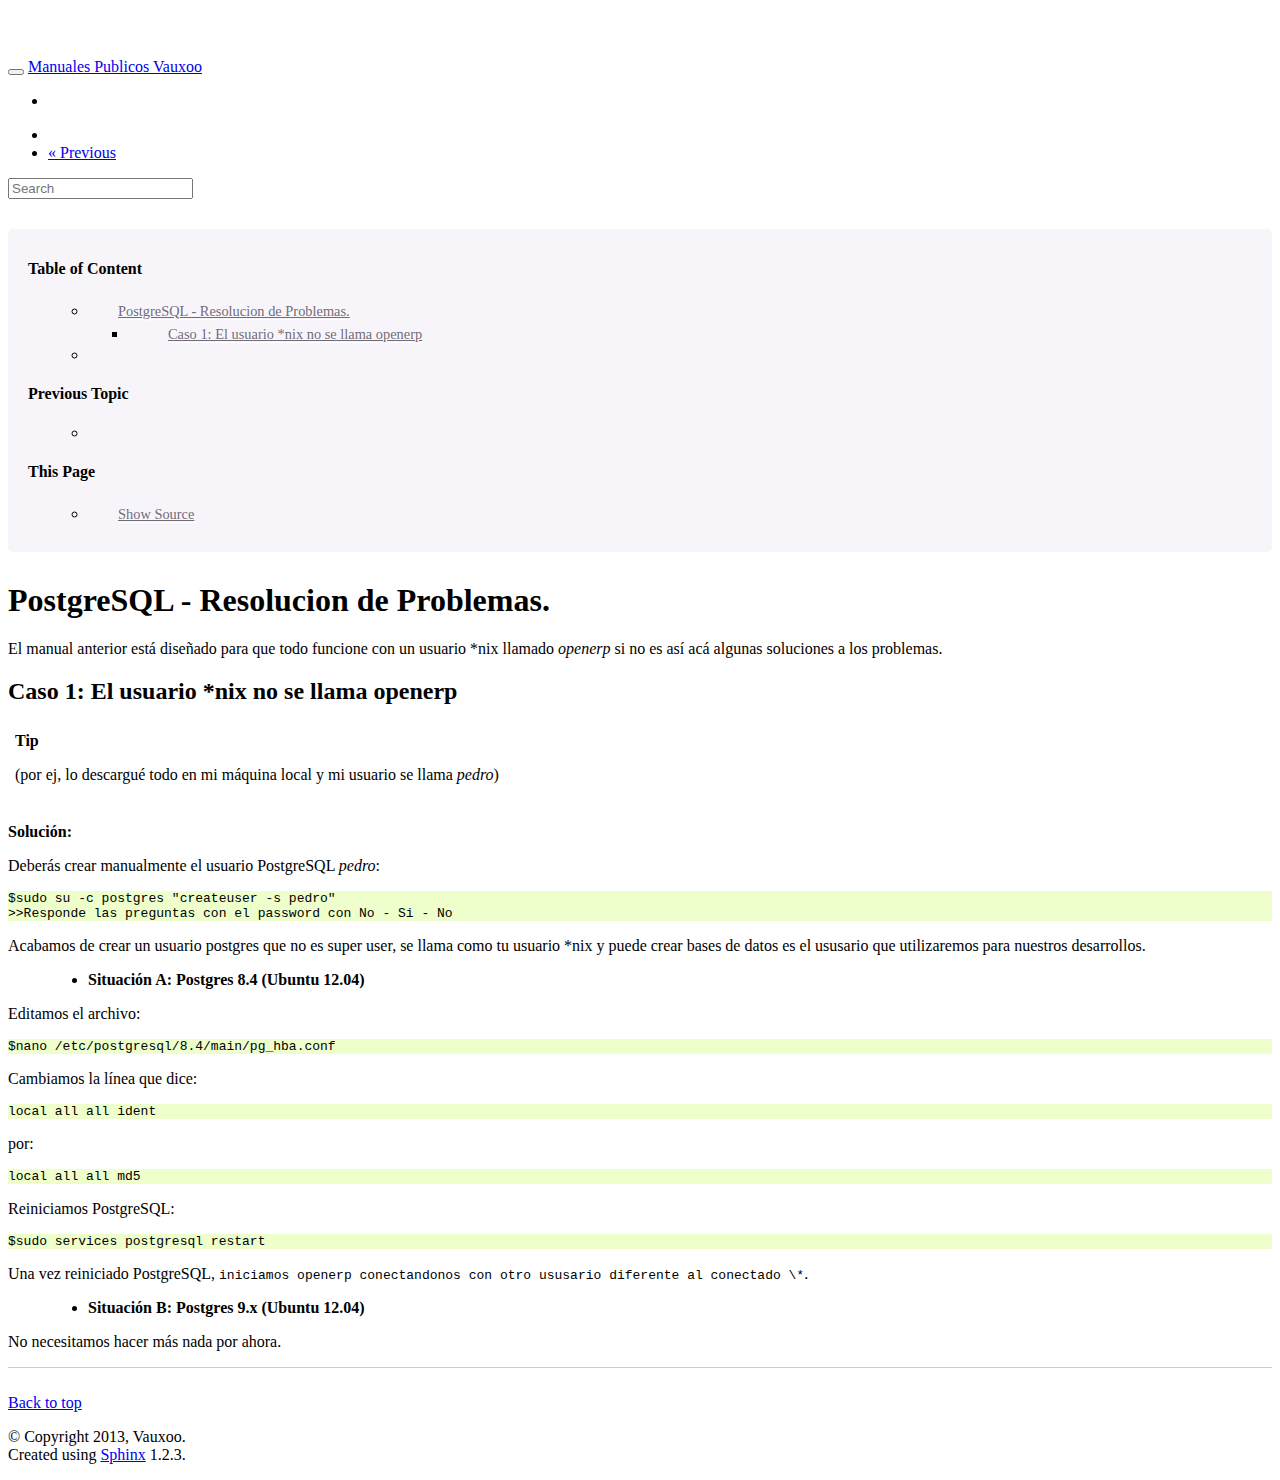
<file: html/postgres.html>
<!DOCTYPE html>


<html xmlns="http://www.w3.org/1999/xhtml">
  <head>
    <meta http-equiv="Content-Type" content="text/html; charset=utf-8" />
    
    <title>PostgreSQL - Resolucion de Problemas. &mdash; Documentacion Publica Vauxoo - Openerp</title>
    
    <link rel="stylesheet" href="_static/basic.css" type="text/css" />
    <link rel="stylesheet" href="_static/pygments.css" type="text/css" />
    <link rel="stylesheet" href="http://nhomar.github.io/theme/css/bootstrap.vauxoo.min.css" type="text/css" />
    <link rel="stylesheet" href="_static/bootstrap-sphinx.css" type="text/css" />
    
    <script type="text/javascript">
      var DOCUMENTATION_OPTIONS = {
        URL_ROOT:    './',
        VERSION:     '1',
        COLLAPSE_INDEX: false,
        FILE_SUFFIX: '.html',
        HAS_SOURCE:  true
      };
    </script>
    <script type="text/javascript" src="_static/jquery.js"></script>
    <script type="text/javascript" src="_static/underscore.js"></script>
    <script type="text/javascript" src="_static/doctools.js"></script>
    <script type="text/javascript" src="_static/js/jquery-1.9.1.min.js"></script>
    <script type="text/javascript" src="_static/js/jquery-fix.js"></script>
    <script type="text/javascript" src="_static/bootstrap-3.0.0/js/bootstrap.min.js"></script>
    <script type="text/javascript" src="_static/bootstrap-sphinx.js"></script>
    <link rel="top" title="Documentacion Publica Vauxoo - Openerp" href="index.html" />
    <link rel="prev" title="&lt;no title&gt;" href="editors.html" />
<meta charset='utf-8'>
<meta http-equiv='X-UA-Compatible' content='IE=edge,chrome=1'>
<meta name='viewport' content='width=device-width, initial-scale=1.0, maximum-scale=1'>
<meta name="apple-mobile-web-app-capable" content="yes">
<meta name="robots" content="noindex" />

  </head>
  <body>

  <div id="navbar" class="bs3 navbar navbar-default navbar-fixed-top">
    <div class="container">
      <div class="navbar-header">
        <!-- .btn-navbar is used as the toggle for collapsed navbar content -->
        <button type="button" class="navbar-toggle" data-toggle="collapse" data-target=".nav-collapse">
          <span class="icon-bar"></span>
          <span class="icon-bar"></span>
          <span class="icon-bar"></span>
        </button>
        <a class="navbar-brand" href="index.html">Manuales Publicos Vauxoo</a>
      </div>

          <ul class="nav navbar-nav">
            <li class="divider-vertical"></li>
            
            
              
              
            
            
            
          </ul>

          <ul class="nav navbar-nav navbar-right">
            <li class="divider-vertical"></li>
            
              
                
  <li><a href="editors.html"
         title="Previous Chapter: <no title>">&laquo; Previous</a></li>
              
            
          </ul>
          
            
<form class="navbar-form navbar-right" action="search.html" method="get">
 <div class="form-group">
  <input type="text" name="q" class="form-control" placeholder="Search" />
 </div>
  <input type="hidden" name="check_keywords" value="yes" />
  <input type="hidden" name="area" value="default" />
</form>
          
    </div>
  </div>

<div class="bs3 bs3-form-bg">
<div class="bgvauxoo bg-fixed">
</div>
<div style="background:transparent;">
<div class="container">
  <div class="row">
    
      <div class="col-md-3">
        <div id="sidebar" class="nav bs-sidenav">
          
          <li>
<h4 class="h4-padleft">Table of Content</h4>
  <ul class="localtoc"><ul>
<li><a class="reference internal" href="#">PostgreSQL - Resolucion de Problemas.</a><ul>
<li><a class="reference internal" href="#caso-1-el-usuario-nix-no-se-llama-openerp">Caso 1: El usuario *nix no se llama openerp</a></li>
</ul>
</li>
</ul>
</ul>
<h4 class="h4-padleft">Previous Topic</h4>
  <ul class="localtoc">
    <ul class="nav">
    <li>
    <a href="editors.html"
         class="reference internal"
         title="Previous Chapter: <no title>"><no title></a>
    </li>
  </ul>
  </ul>
<h4 class="h4-padleft">This Page</h4>
 <ul class="localtoc">
    <ul class="nav">
     <li>
  <a href="_sources/postgres.txt"
     class="reference internal"
     rel="nofollow">Show Source</a></li>
</ul>
</ul>
</li>
        </div>
      </div>
    
    <div class="col-md-9">
      
  <div class="section" id="postgresql-resolucion-de-problemas">
<h1>PostgreSQL - Resolucion de Problemas.<a class="headerlink" href="#postgresql-resolucion-de-problemas" title="Permalink to this headline">¶</a></h1>
<p>El manual anterior está diseñado para que todo funcione con un usuario *nix llamado <cite>openerp</cite> si
no es así acá algunas soluciones a los problemas.</p>
<div class="section" id="caso-1-el-usuario-nix-no-se-llama-openerp">
<h2>Caso 1: El usuario *nix no se llama openerp<a class="headerlink" href="#caso-1-el-usuario-nix-no-se-llama-openerp" title="Permalink to this headline">¶</a></h2>
<div class="admonition tip">
<p class="first admonition-title">Tip</p>
<p class="last">(por ej, lo descargué todo en mi máquina local y mi usuario se llama <cite>pedro</cite>)</p>
</div>
<p><strong>Solución:</strong></p>
<p>Deberás crear manualmente el usuario PostgreSQL <cite>pedro</cite>:</p>
<div class="highlight-python"><div class="highlight"><pre>$sudo su -c postgres &quot;createuser -s pedro&quot;
&gt;&gt;Responde las preguntas con el password con No - Si - No
</pre></div>
</div>
<p>Acabamos de crear un usuario postgres que no es super user, se llama como tu usuario *nix y puede
crear bases de datos es el ususario que utilizaremos para nuestros desarrollos.</p>
<blockquote>
<div><ul class="simple">
<li><strong>Situación A: Postgres 8.4 (Ubuntu 12.04)</strong></li>
</ul>
</div></blockquote>
<p>Editamos el archivo:</p>
<div class="highlight-python"><div class="highlight"><pre>$nano /etc/postgresql/8.4/main/pg_hba.conf
</pre></div>
</div>
<p>Cambiamos la línea que dice:</p>
<div class="highlight-python"><div class="highlight"><pre>local all all ident
</pre></div>
</div>
<p>por:</p>
<div class="highlight-python"><div class="highlight"><pre>local all all md5
</pre></div>
</div>
<p>Reiniciamos PostgreSQL:</p>
<div class="highlight-python"><div class="highlight"><pre>$sudo services postgresql restart
</pre></div>
</div>
<p>Una vez reiniciado PostgreSQL, <tt class="docutils literal"><span class="pre">iniciamos</span> <span class="pre">openerp</span> <span class="pre">conectandonos</span> <span class="pre">con</span> <span class="pre">otro</span> <span class="pre">ususario</span> <span class="pre">diferente</span> <span class="pre">al</span>
<span class="pre">conectado</span> <span class="pre">\*</span></tt>.</p>
<blockquote>
<div><ul class="simple">
<li><strong>Situación B: Postgres 9.x (Ubuntu 12.04)</strong></li>
</ul>
</div></blockquote>
<p>No necesitamos hacer más nada por ahora.</p>
</div>
</div>


    </div>
      
  </div>
</div>
</div>
</div>
<footer class="footer">
  <div class="bs3">
  <div class="container">
    <p class="pull-right">
      <a href="#" id="gototop">Back to top</a>
      
    </p>
    <p>
        &copy; Copyright 2013, Vauxoo.<br/>
      Created using <a href="http://sphinx.pocoo.org/">Sphinx</a> 1.2.3.<br/>
    </p>
  </div>
  </div>
</footer>
  </body>
</html>
</file>
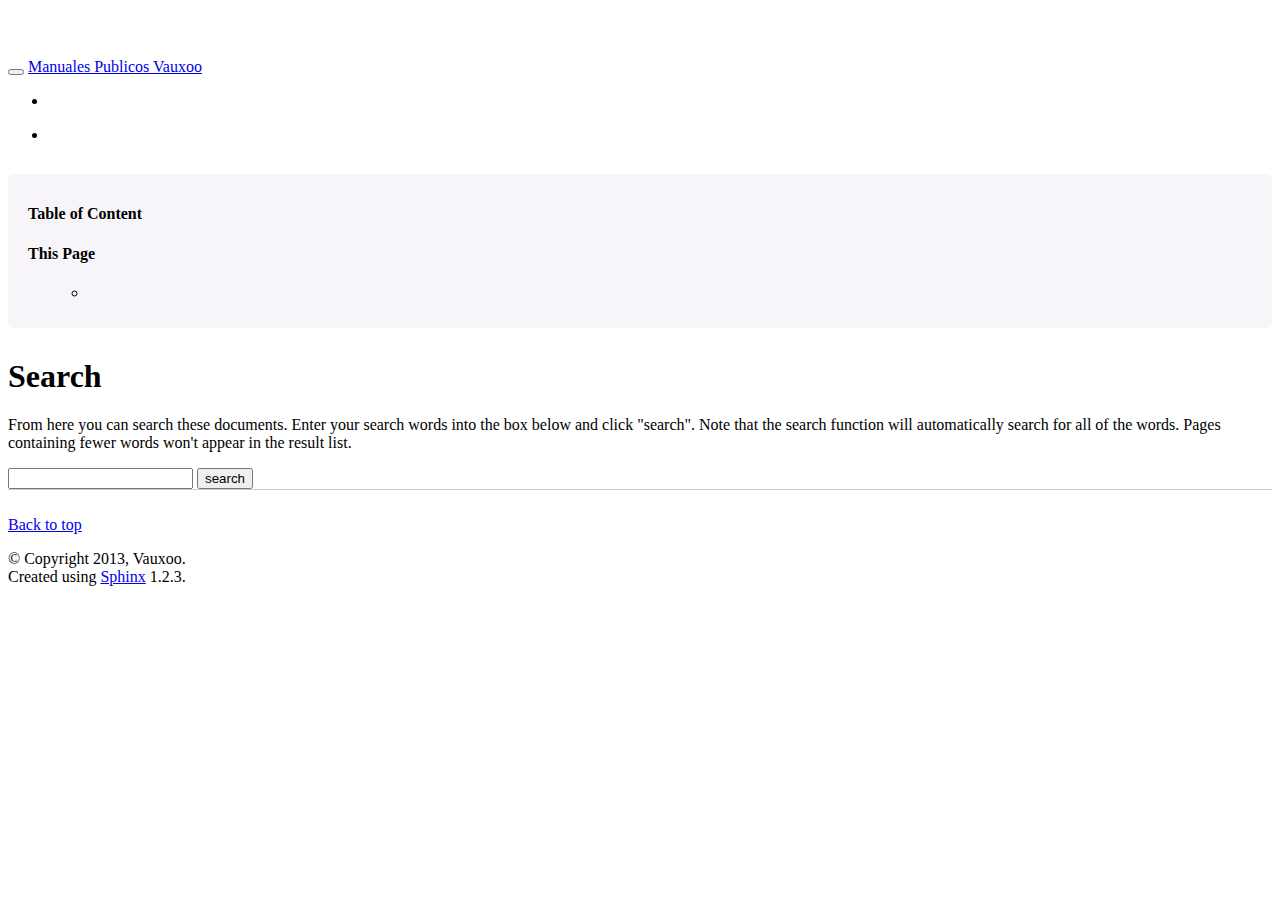
<file: html/search.html>
<!DOCTYPE html>


<html xmlns="http://www.w3.org/1999/xhtml">
  <head>
    <meta http-equiv="Content-Type" content="text/html; charset=utf-8" />
    
    <title>Search &mdash; Documentacion Publica Vauxoo - Openerp</title>
    
    <link rel="stylesheet" href="_static/basic.css" type="text/css" />
    <link rel="stylesheet" href="_static/pygments.css" type="text/css" />
    <link rel="stylesheet" href="http://nhomar.github.io/theme/css/bootstrap.vauxoo.min.css" type="text/css" />
    <link rel="stylesheet" href="_static/bootstrap-sphinx.css" type="text/css" />
    
    <script type="text/javascript">
      var DOCUMENTATION_OPTIONS = {
        URL_ROOT:    './',
        VERSION:     '1',
        COLLAPSE_INDEX: false,
        FILE_SUFFIX: '.html',
        HAS_SOURCE:  true
      };
    </script>
    <script type="text/javascript" src="_static/jquery.js"></script>
    <script type="text/javascript" src="_static/underscore.js"></script>
    <script type="text/javascript" src="_static/doctools.js"></script>
    <script type="text/javascript" src="_static/searchtools.js"></script>
    <script type="text/javascript" src="_static/js/jquery-1.9.1.min.js"></script>
    <script type="text/javascript" src="_static/js/jquery-fix.js"></script>
    <script type="text/javascript" src="_static/bootstrap-3.0.0/js/bootstrap.min.js"></script>
    <script type="text/javascript" src="_static/bootstrap-sphinx.js"></script>
    <link rel="top" title="Documentacion Publica Vauxoo - Openerp" href="index.html" />
  <script type="text/javascript">
    jQuery(function() { Search.loadIndex("searchindex.js"); });
  </script>
  
<meta charset='utf-8'>
<meta http-equiv='X-UA-Compatible' content='IE=edge,chrome=1'>
<meta name='viewport' content='width=device-width, initial-scale=1.0, maximum-scale=1'>
<meta name="apple-mobile-web-app-capable" content="yes">
<meta name="robots" content="noindex" />


  </head>
  <body>

  <div id="navbar" class="bs3 navbar navbar-default navbar-fixed-top">
    <div class="container">
      <div class="navbar-header">
        <!-- .btn-navbar is used as the toggle for collapsed navbar content -->
        <button type="button" class="navbar-toggle" data-toggle="collapse" data-target=".nav-collapse">
          <span class="icon-bar"></span>
          <span class="icon-bar"></span>
          <span class="icon-bar"></span>
        </button>
        <a class="navbar-brand" href="index.html">Manuales Publicos Vauxoo</a>
      </div>

          <ul class="nav navbar-nav">
            <li class="divider-vertical"></li>
            
            
              
              
            
            
            
          </ul>

          <ul class="nav navbar-nav navbar-right">
            <li class="divider-vertical"></li>
            
              
                
              
            
          </ul>
          
            
          
    </div>
  </div>

<div class="bs3 bs3-form-bg">
<div class="bgvauxoo bg-fixed">
</div>
<div style="background:transparent;">
<div class="container">
  <div class="row">
    
      <div class="col-md-3">
        <div id="sidebar" class="nav bs-sidenav">
          
          <li>
<h4 class="h4-padleft">Table of Content</h4>
  <ul class="localtoc"></ul>
<h4 class="h4-padleft">This Page</h4>
 <ul class="localtoc">
    <ul class="nav">
     <li></li>
</ul>
</ul>
</li>
        </div>
      </div>
    
    <div class="col-md-9">
      
  <h1 id="search-documentation">Search</h1>
  <div id="fallback" class="admonition warning">
  <script type="text/javascript">$('#fallback').hide();</script>
  <p>
    Please activate JavaScript to enable the search
    functionality.
  </p>
  </div>
  <p>
    From here you can search these documents. Enter your search
    words into the box below and click "search". Note that the search
    function will automatically search for all of the words. Pages
    containing fewer words won't appear in the result list.
  </p>

  <form class="form-search" action="" method="get">
    <input type="text" name="q" class="input-medium search-query">
    <button type="submit" class="btn">search</button>
    <span id="search-progress" style="padding-left: 10px"></span>
  </form>

  
  <div id="search-results">
  
  </div>

    </div>
      
  </div>
</div>
</div>
</div>
<footer class="footer">
  <div class="bs3">
  <div class="container">
    <p class="pull-right">
      <a href="#" id="gototop">Back to top</a>
      
    </p>
    <p>
        &copy; Copyright 2013, Vauxoo.<br/>
      Created using <a href="http://sphinx.pocoo.org/">Sphinx</a> 1.2.3.<br/>
    </p>
  </div>
  </div>
</footer>
  </body>
</html>
</file>
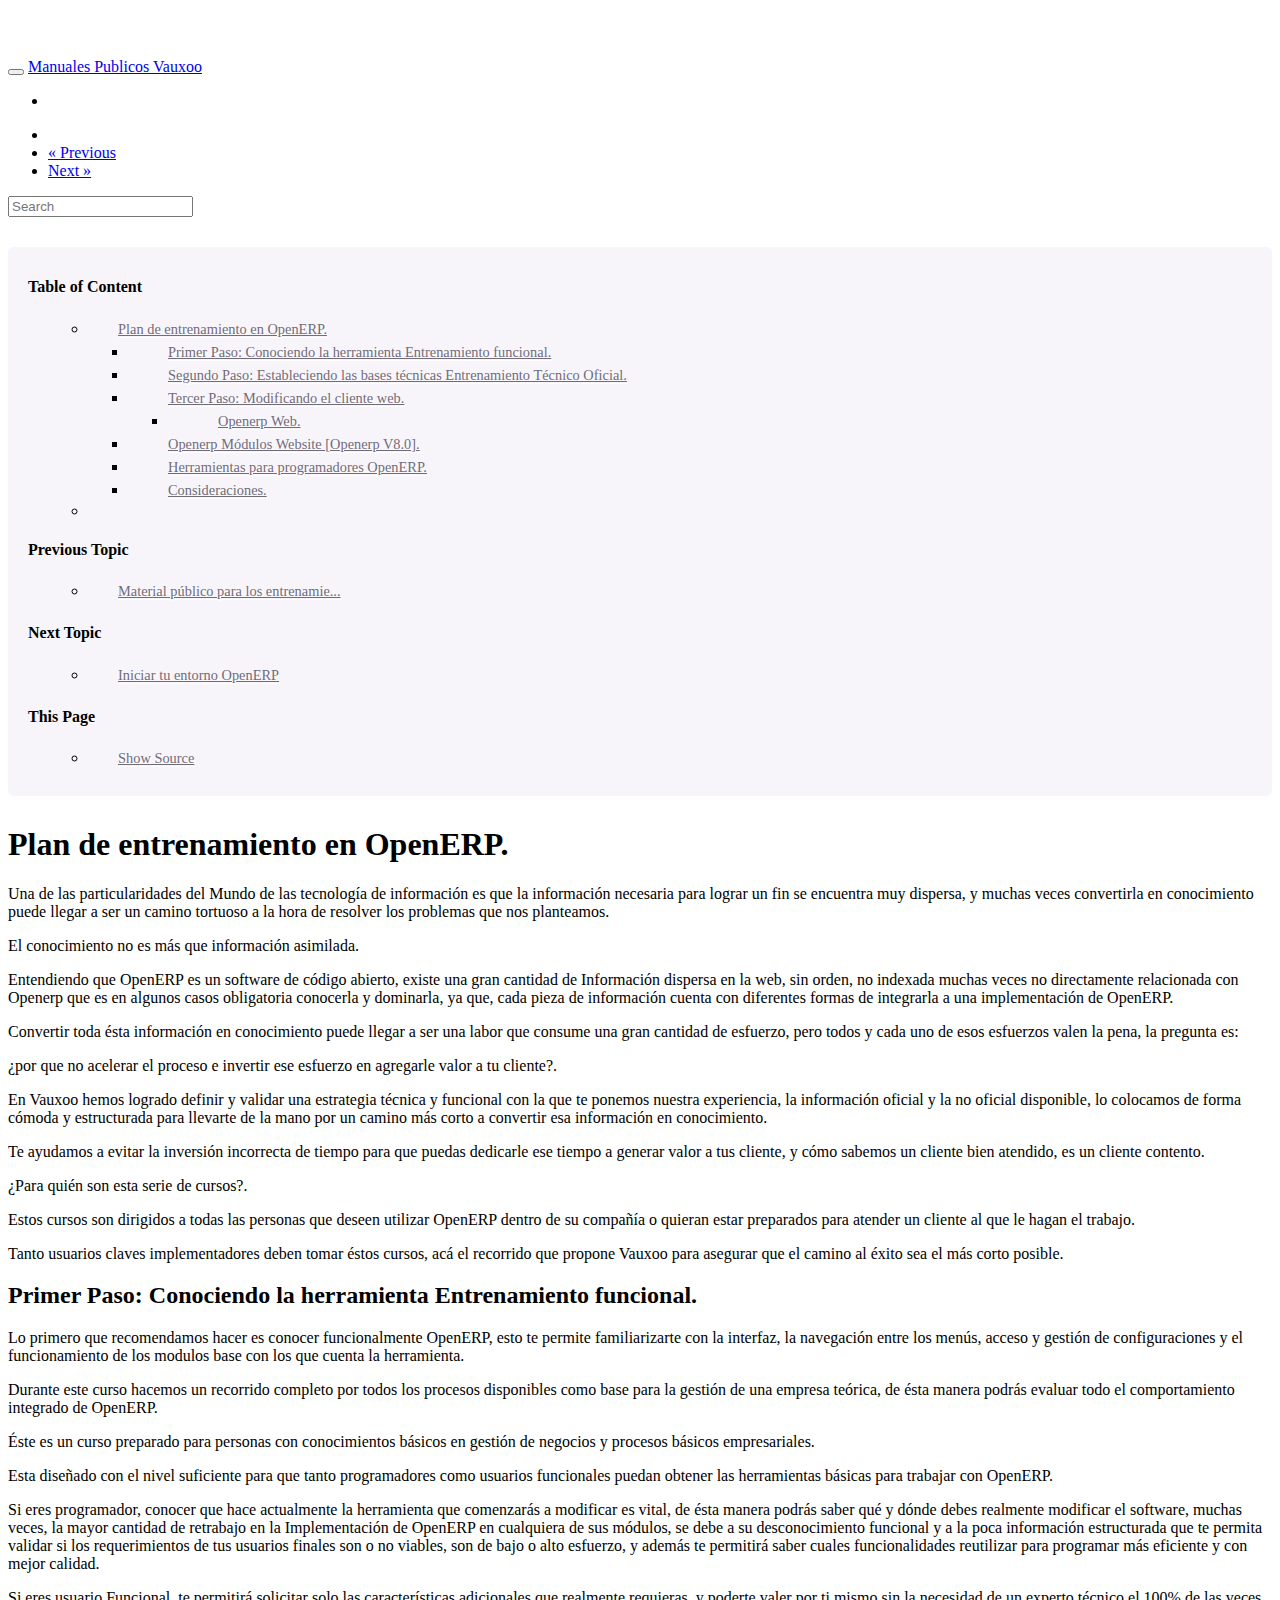
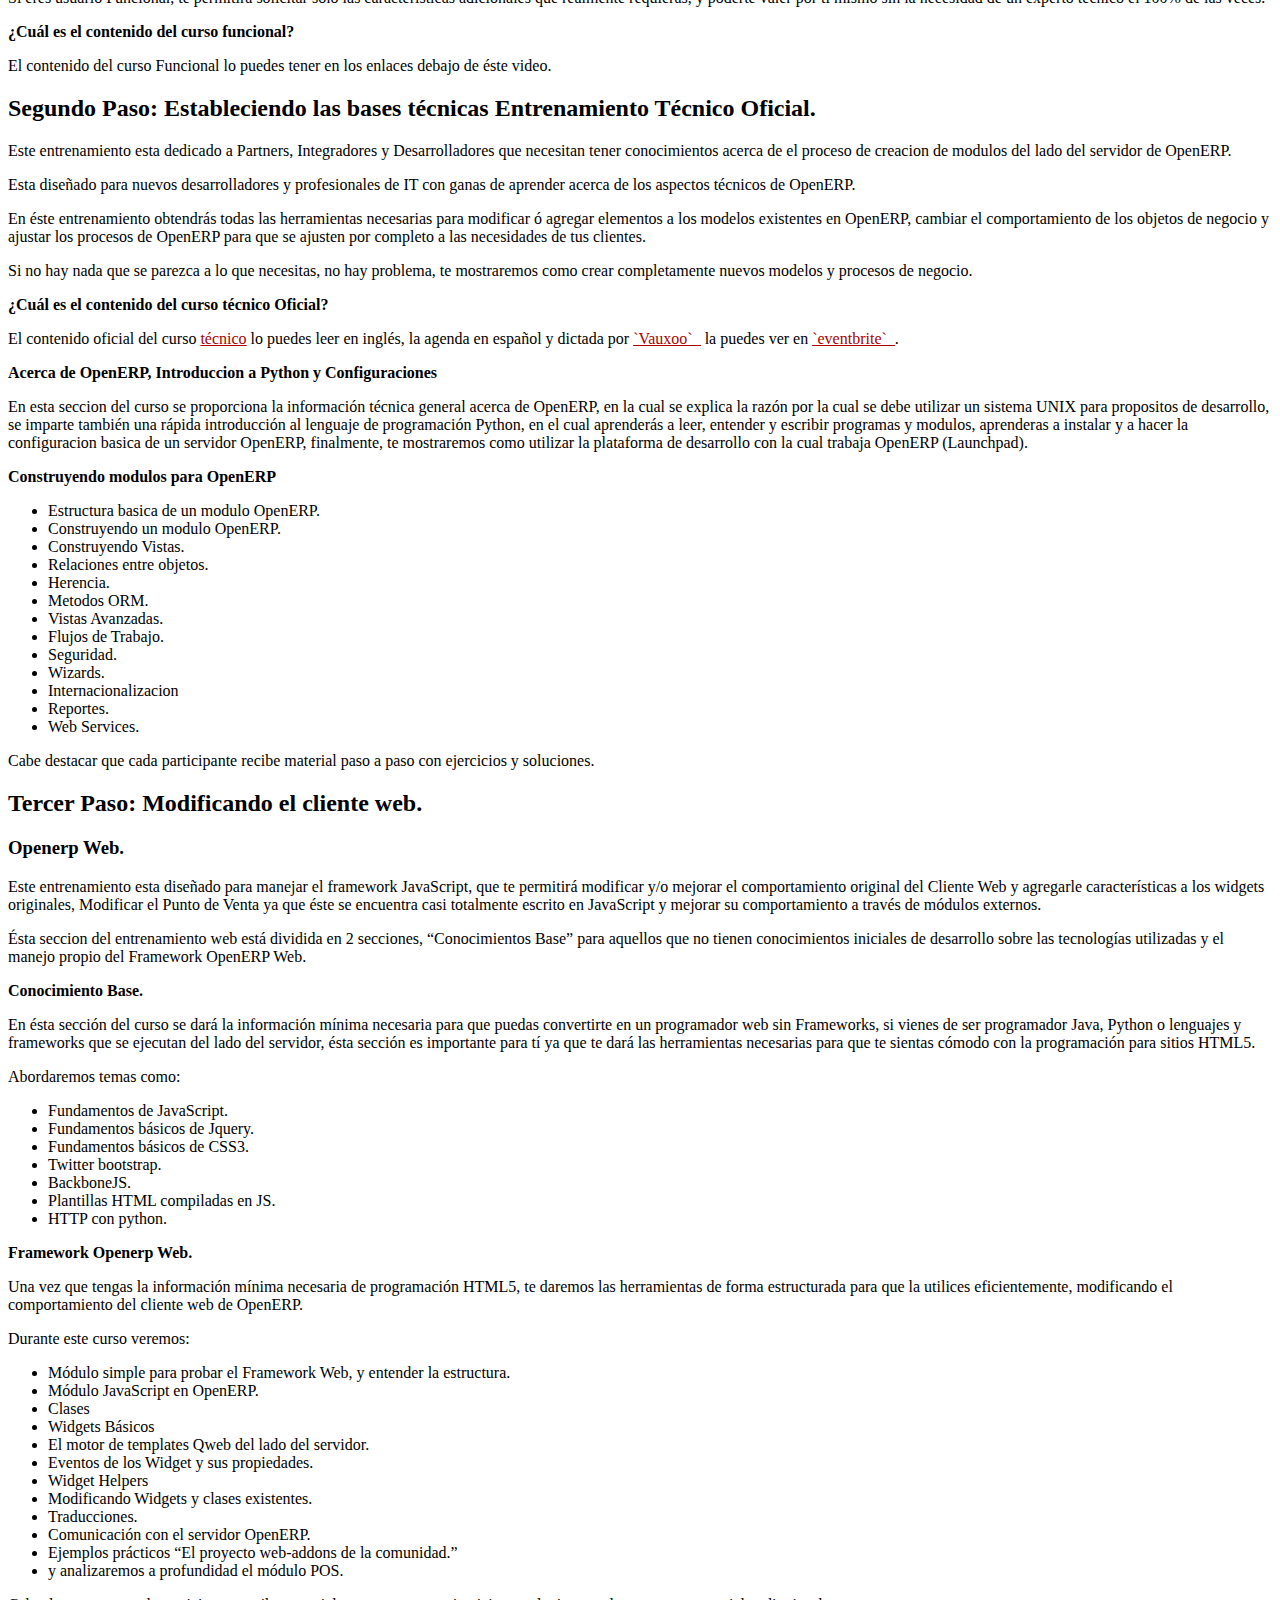
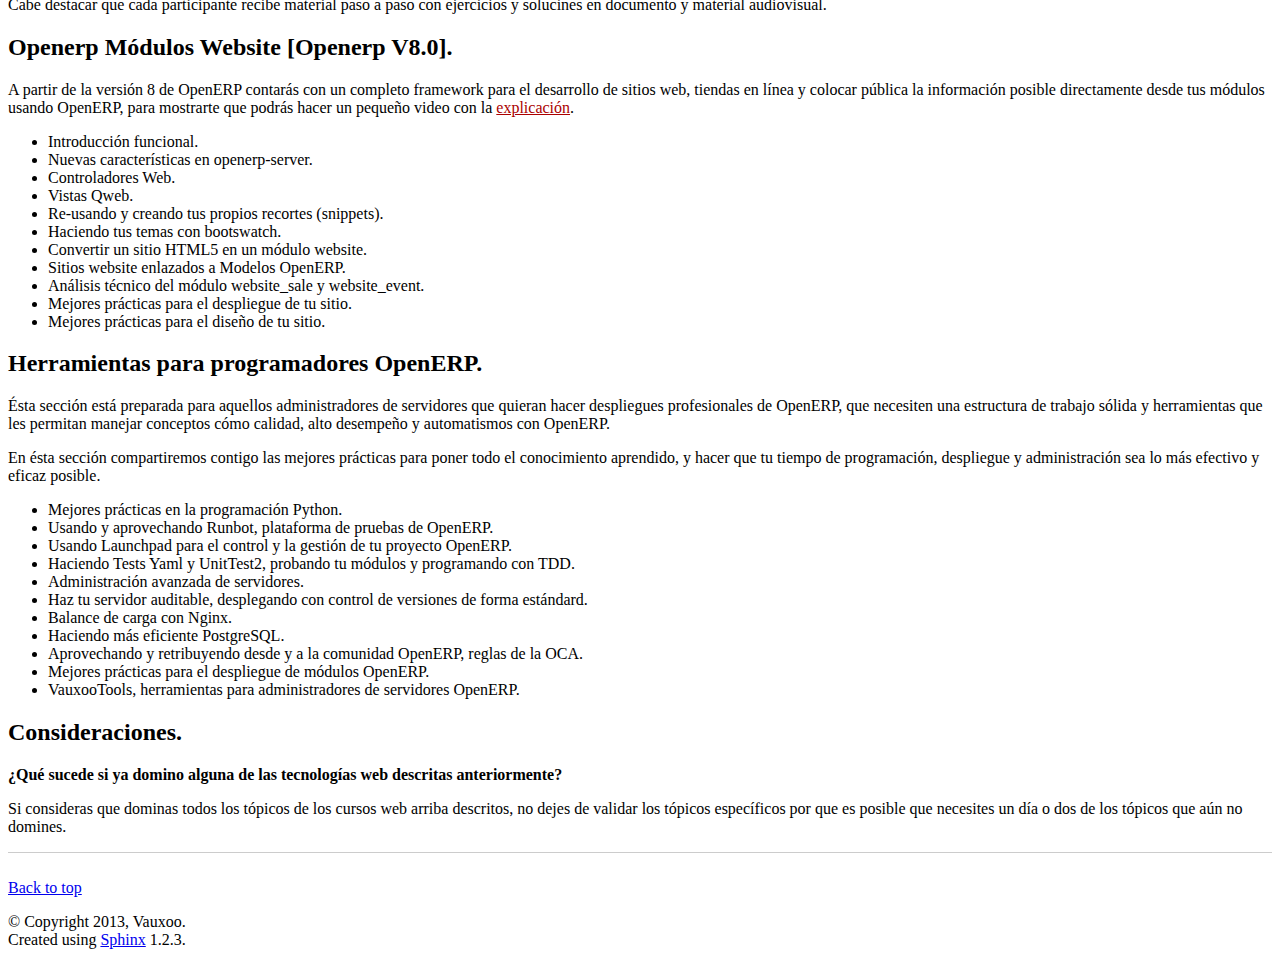
<file: html/vauxoo_training_format.html>
<!DOCTYPE html>


<html xmlns="http://www.w3.org/1999/xhtml">
  <head>
    <meta http-equiv="Content-Type" content="text/html; charset=utf-8" />
    
    <title>Plan de entrenamiento en OpenERP. &mdash; Documentacion Publica Vauxoo - Openerp</title>
    
    <link rel="stylesheet" href="_static/basic.css" type="text/css" />
    <link rel="stylesheet" href="_static/pygments.css" type="text/css" />
    <link rel="stylesheet" href="http://nhomar.github.io/theme/css/bootstrap.vauxoo.min.css" type="text/css" />
    <link rel="stylesheet" href="_static/bootstrap-sphinx.css" type="text/css" />
    
    <script type="text/javascript">
      var DOCUMENTATION_OPTIONS = {
        URL_ROOT:    './',
        VERSION:     '1',
        COLLAPSE_INDEX: false,
        FILE_SUFFIX: '.html',
        HAS_SOURCE:  true
      };
    </script>
    <script type="text/javascript" src="_static/jquery.js"></script>
    <script type="text/javascript" src="_static/underscore.js"></script>
    <script type="text/javascript" src="_static/doctools.js"></script>
    <script type="text/javascript" src="_static/js/jquery-1.9.1.min.js"></script>
    <script type="text/javascript" src="_static/js/jquery-fix.js"></script>
    <script type="text/javascript" src="_static/bootstrap-3.0.0/js/bootstrap.min.js"></script>
    <script type="text/javascript" src="_static/bootstrap-sphinx.js"></script>
    <link rel="top" title="Documentacion Publica Vauxoo - Openerp" href="index.html" />
    <link rel="next" title="Iniciar tu entorno OpenERP" href="openerpversionall.html" />
    <link rel="prev" title="Material público para los entrenamientos." href="index.html" />
<meta charset='utf-8'>
<meta http-equiv='X-UA-Compatible' content='IE=edge,chrome=1'>
<meta name='viewport' content='width=device-width, initial-scale=1.0, maximum-scale=1'>
<meta name="apple-mobile-web-app-capable" content="yes">
<meta name="robots" content="noindex" />

  </head>
  <body>

  <div id="navbar" class="bs3 navbar navbar-default navbar-fixed-top">
    <div class="container">
      <div class="navbar-header">
        <!-- .btn-navbar is used as the toggle for collapsed navbar content -->
        <button type="button" class="navbar-toggle" data-toggle="collapse" data-target=".nav-collapse">
          <span class="icon-bar"></span>
          <span class="icon-bar"></span>
          <span class="icon-bar"></span>
        </button>
        <a class="navbar-brand" href="index.html">Manuales Publicos Vauxoo</a>
      </div>

          <ul class="nav navbar-nav">
            <li class="divider-vertical"></li>
            
            
              
              
            
            
            
          </ul>

          <ul class="nav navbar-nav navbar-right">
            <li class="divider-vertical"></li>
            
              
                
  <li><a href="index.html"
         title="Previous Chapter: Material público para los entrenamientos.">&laquo; Previous</a></li>
  <li><a href="openerpversionall.html"
         title="Next Chapter: Iniciar tu entorno OpenERP">Next &raquo;</a></li>
              
            
          </ul>
          
            
<form class="navbar-form navbar-right" action="search.html" method="get">
 <div class="form-group">
  <input type="text" name="q" class="form-control" placeholder="Search" />
 </div>
  <input type="hidden" name="check_keywords" value="yes" />
  <input type="hidden" name="area" value="default" />
</form>
          
    </div>
  </div>

<div class="bs3 bs3-form-bg">
<div class="bgvauxoo bg-fixed">
</div>
<div style="background:transparent;">
<div class="container">
  <div class="row">
    
      <div class="col-md-3">
        <div id="sidebar" class="nav bs-sidenav">
          
          <li>
<h4 class="h4-padleft">Table of Content</h4>
  <ul class="localtoc"><ul>
<li><a class="reference internal" href="#">Plan de entrenamiento en OpenERP.</a><ul>
<li><a class="reference internal" href="#primer-paso-conociendo-la-herramienta-entrenamiento-funcional">Primer Paso: Conociendo la herramienta Entrenamiento funcional.</a></li>
<li><a class="reference internal" href="#segundo-paso-estableciendo-las-bases-tecnicas-entrenamiento-tecnico-oficial">Segundo Paso: Estableciendo las bases técnicas Entrenamiento Técnico Oficial.</a></li>
<li><a class="reference internal" href="#tercer-paso-modificando-el-cliente-web">Tercer Paso: Modificando el cliente web.</a><ul>
<li><a class="reference internal" href="#openerp-web">Openerp Web.</a></li>
</ul>
</li>
<li><a class="reference internal" href="#openerp-modulos-website-openerp-v8-0">Openerp Módulos Website [Openerp V8.0].</a></li>
<li><a class="reference internal" href="#herramientas-para-programadores-openerp">Herramientas para programadores OpenERP.</a></li>
<li><a class="reference internal" href="#consideraciones">Consideraciones.</a></li>
</ul>
</li>
</ul>
</ul>
<h4 class="h4-padleft">Previous Topic</h4>
  <ul class="localtoc">
    <ul class="nav">
    <li>
    <a href="index.html"
         class="reference internal"
         title="Previous Chapter: Material público para los entrenamientos.">Material público para los entrenamie...</a>
    </li>
  </ul>
  </ul>
<h4 class="h4-padleft">Next Topic</h4>
  <ul class="localtoc">
    <ul class="nav">
    <li>
    <a href="openerpversionall.html"
         class="reference internal"
         title="Next Chapter: Iniciar tu entorno OpenERP">Iniciar tu entorno OpenERP</a>
    </li>
  </ul>
</ul>
<h4 class="h4-padleft">This Page</h4>
 <ul class="localtoc">
    <ul class="nav">
     <li>
  <a href="_sources/vauxoo_training_format.txt"
     class="reference internal"
     rel="nofollow">Show Source</a></li>
</ul>
</ul>
</li>
        </div>
      </div>
    
    <div class="col-md-9">
      
  <div class="section" id="plan-de-entrenamiento-en-openerp">
<h1>Plan de entrenamiento en OpenERP.<a class="headerlink" href="#plan-de-entrenamiento-en-openerp" title="Permalink to this headline">¶</a></h1>
<p>Una de las particularidades del Mundo de las tecnología de información es  que
la información necesaria para lograr un fin se encuentra muy dispersa, y muchas
veces convertirla en conocimiento puede llegar a ser un camino tortuoso a la
hora de resolver los problemas que nos planteamos.</p>
<p>El conocimiento no es más que información asimilada.</p>
<p>Entendiendo que OpenERP es un software de código abierto, existe una gran
cantidad de Información dispersa en la web, sin orden, no indexada muchas veces
no directamente relacionada con Openerp que es en algunos casos obligatoria
conocerla y dominarla, ya que, cada pieza de información cuenta con diferentes formas
de integrarla a una implementación de OpenERP.</p>
<p>Convertir toda ésta información en conocimiento puede llegar a ser
una labor que consume una gran cantidad de esfuerzo, pero todos y cada uno de
esos esfuerzos valen la pena, la pregunta es:</p>
<p>¿por que no acelerar el proceso e invertir ese
esfuerzo en agregarle valor a tu cliente?.</p>
<p>En Vauxoo hemos logrado definir y validar una estrategia técnica y funcional
con la que te ponemos nuestra experiencia, la información oficial y la no oficial
disponible, lo colocamos de forma cómoda y estructurada para llevarte de la
mano por un camino más corto a convertir esa información en conocimiento.</p>
<p>Te ayudamos a evitar la inversión incorrecta de tiempo para que puedas
dedicarle ese tiempo a generar valor a tus cliente, y cómo sabemos un cliente
bien atendido, es un cliente contento.</p>
<p>¿Para quién son esta serie de cursos?.</p>
<p>Estos cursos son dirigidos a todas las personas que deseen utilizar OpenERP
dentro de su compañía o quieran estar preparados para atender un cliente al que
le hagan el trabajo.</p>
<p>Tanto usuarios claves implementadores deben tomar éstos cursos, acá el
recorrido que propone Vauxoo para asegurar que el camino al éxito sea el más
corto posible.</p>
<div class="section" id="primer-paso-conociendo-la-herramienta-entrenamiento-funcional">
<h2>Primer Paso: Conociendo la herramienta Entrenamiento funcional.<a class="headerlink" href="#primer-paso-conociendo-la-herramienta-entrenamiento-funcional" title="Permalink to this headline">¶</a></h2>
<p>Lo primero que recomendamos hacer es conocer funcionalmente OpenERP, esto te
permite familiarizarte con la interfaz, la navegación entre los menús, acceso y gestión de
configuraciones y el funcionamiento de los modulos base con los que cuenta
la herramienta.</p>
<p>Durante este curso hacemos un recorrido completo por todos los procesos
disponibles como base para la gestión de una empresa teórica, de ésta manera
podrás evaluar todo el comportamiento integrado de OpenERP.</p>
<p>Éste es un curso preparado para personas con conocimientos básicos en gestión de negocios y procesos básicos empresariales.</p>
<p>Esta diseñado con el nivel suficiente para que tanto programadores como usuarios funcionales puedan obtener las herramientas básicas para trabajar con OpenERP.</p>
<p>Si eres programador, conocer que hace actualmente la herramienta que comenzarás
a modificar es vital, de ésta manera podrás saber qué y dónde debes realmente
modificar el software, muchas veces, la mayor cantidad de retrabajo en la
Implementación de OpenERP en cualquiera de sus módulos, se debe a su
desconocimiento funcional y a la poca información estructurada que te permita
validar si los requerimientos de tus usuarios finales son o no viables, son de
bajo o alto esfuerzo, y además te permitirá saber cuales funcionalidades reutilizar para
programar más eficiente y con mejor calidad.</p>
<p>Si eres usuario Funcional, te permitirá solicitar solo las características adicionales que realmente requieras, y poderte valer por ti mismo sin la necesidad de un experto técnico el 100% de las veces.</p>
<p><strong>¿Cuál es el contenido del curso funcional?</strong></p>
<p>El contenido del curso Funcional lo puedes tener en los enlaces debajo de éste video.</p>
</div>
<div class="section" id="segundo-paso-estableciendo-las-bases-tecnicas-entrenamiento-tecnico-oficial">
<h2>Segundo Paso: Estableciendo las bases técnicas Entrenamiento Técnico Oficial.<a class="headerlink" href="#segundo-paso-estableciendo-las-bases-tecnicas-entrenamiento-tecnico-oficial" title="Permalink to this headline">¶</a></h2>
<p>Este entrenamiento esta dedicado a Partners, Integradores y Desarrolladores que
necesitan tener conocimientos acerca de el proceso de creacion de modulos
del lado del servidor de OpenERP.</p>
<p>Esta diseñado para nuevos desarrolladores y profesionales de IT con ganas de
aprender acerca de los aspectos técnicos de OpenERP.</p>
<p>En éste entrenamiento obtendrás todas las herramientas necesarias para
modificar ó agregar elementos a los modelos existentes en OpenERP, cambiar el
comportamiento de los objetos de negocio y ajustar los procesos de OpenERP
para que se ajusten por completo a las necesidades de tus clientes.</p>
<p>Si no hay nada que se parezca a lo que necesitas, no hay problema, te
mostraremos como crear completamente nuevos modelos y procesos de negocio.</p>
<p><strong>¿Cuál es el contenido del curso técnico Oficial?</strong></p>
<p>El contenido oficial del curso <a class="reference external" href="https://www.openerp.com/technical-training">técnico</a> lo puedes leer en inglés, la
agenda en español y dictada por <a href="#id1"><span class="problematic" id="id2">`Vauxoo`_</span></a> la puedes ver en <a href="#id3"><span class="problematic" id="id4">`eventbrite`_</span></a>.</p>
<p><strong>Acerca de OpenERP, Introduccion a Python y Configuraciones</strong></p>
<p>En esta seccion del curso se proporciona la información técnica general acerca de
OpenERP, en la cual se explica la razón por la cual se debe utilizar un sistema
UNIX para propositos de desarrollo, se imparte también una rápida introducción
al lenguaje de programación Python, en el cual aprenderás a leer, entender y
escribir programas y modulos, aprenderas a instalar y a hacer la
configuracion basica de un servidor OpenERP, finalmente, te mostraremos como
utilizar la plataforma de desarrollo con la cual trabaja OpenERP (Launchpad).</p>
<p><strong>Construyendo modulos para OpenERP</strong></p>
<ul class="simple">
<li>Estructura basica de un modulo OpenERP.</li>
<li>Construyendo un modulo OpenERP.</li>
<li>Construyendo Vistas.</li>
<li>Relaciones entre objetos.</li>
<li>Herencia.</li>
<li>Metodos ORM.</li>
<li>Vistas Avanzadas.</li>
<li>Flujos de Trabajo.</li>
<li>Seguridad.</li>
<li>Wizards.</li>
<li>Internacionalizacion</li>
<li>Reportes.</li>
<li>Web Services.</li>
</ul>
<p>Cabe destacar que cada participante recibe material paso a paso con ejercicios
y soluciones.</p>
</div>
<div class="section" id="tercer-paso-modificando-el-cliente-web">
<h2>Tercer Paso: Modificando el cliente web.<a class="headerlink" href="#tercer-paso-modificando-el-cliente-web" title="Permalink to this headline">¶</a></h2>
<div class="section" id="openerp-web">
<h3>Openerp Web.<a class="headerlink" href="#openerp-web" title="Permalink to this headline">¶</a></h3>
<p>Este entrenamiento esta diseñado para manejar el framework JavaScript, que te permitirá modificar
y/o mejorar el comportamiento original del Cliente Web y agregarle
características a los widgets originales, Modificar el Punto de Venta ya que
éste se encuentra casi totalmente escrito en JavaScript y mejorar su
comportamiento a través de módulos externos.</p>
<p>Ésta seccion del entrenamiento web está dividida en 2 secciones, &#8220;Conocimientos
Base&#8221; para aquellos que no tienen conocimientos iniciales de desarrollo sobre
las tecnologías utilizadas y el manejo propio del Framework OpenERP Web.</p>
<p><strong>Conocimiento Base.</strong></p>
<p>En ésta sección del curso se dará la información mínima necesaria para que
puedas convertirte en un programador web sin Frameworks, si vienes de ser
programador Java, Python o lenguajes y frameworks que se ejecutan del lado del
servidor, ésta sección es importante para tí ya que te dará las herramientas
necesarias para que te sientas cómodo con la programación para sitios HTML5.</p>
<p>Abordaremos temas como:</p>
<ul class="simple">
<li>Fundamentos de JavaScript.</li>
<li>Fundamentos básicos de Jquery.</li>
<li>Fundamentos básicos de CSS3.</li>
<li>Twitter bootstrap.</li>
<li>BackboneJS.</li>
<li>Plantillas HTML compiladas en JS.</li>
<li>HTTP con python.</li>
</ul>
<p><strong>Framework Openerp Web.</strong></p>
<p>Una vez que tengas la información mínima necesaria de programación HTML5, te daremos
las herramientas de forma estructurada para que la utilices
eficientemente, modificando el comportamiento del cliente web de OpenERP.</p>
<p>Durante este curso veremos:</p>
<ul class="simple">
<li>Módulo simple para probar el Framework Web, y entender la
estructura.</li>
<li>Módulo JavaScript en OpenERP.</li>
<li>Clases</li>
<li>Widgets Básicos</li>
<li>El motor de templates Qweb del lado del servidor.</li>
<li>Eventos de los Widget y sus propiedades.</li>
<li>Widget Helpers</li>
<li>Modificando Widgets y clases existentes.</li>
<li>Traducciones.</li>
<li>Comunicación con el servidor OpenERP.</li>
<li>Ejemplos prácticos &#8220;El proyecto web-addons de la comunidad.&#8221;</li>
<li>y analizaremos a profundidad el módulo POS.</li>
</ul>
<p>Cabe destacar que cada participante recibe material paso a paso con ejercicios y
solucines en documento y material audiovisual.</p>
</div>
</div>
<div class="section" id="openerp-modulos-website-openerp-v8-0">
<h2>Openerp Módulos Website [Openerp V8.0].<a class="headerlink" href="#openerp-modulos-website-openerp-v8-0" title="Permalink to this headline">¶</a></h2>
<p>A partir de la versión 8 de OpenERP contarás con un completo framework para el desarrollo
de sitios web, tiendas en línea y colocar pública la información posible
directamente desde tus módulos usando OpenERP, para mostrarte que podrás hacer un
pequeño video con la <a class="reference external" href="https://www.youtube.com/watch?v=Ug0n1lUAkrw">explicación</a>.</p>
<ul class="simple">
<li>Introducción funcional.</li>
<li>Nuevas características en openerp-server.</li>
<li>Controladores Web.</li>
<li>Vistas Qweb.</li>
<li>Re-usando y creando tus propios recortes (snippets).</li>
<li>Haciendo tus temas con bootswatch.</li>
<li>Convertir un sitio HTML5 en un módulo website.</li>
<li>Sitios website enlazados a Modelos OpenERP.</li>
<li>Análisis técnico del módulo website_sale y website_event.</li>
<li>Mejores prácticas para el despliegue de tu sitio.</li>
<li>Mejores prácticas para el diseño de tu sitio.</li>
</ul>
</div>
<div class="section" id="herramientas-para-programadores-openerp">
<h2>Herramientas para programadores OpenERP.<a class="headerlink" href="#herramientas-para-programadores-openerp" title="Permalink to this headline">¶</a></h2>
<p>Ésta sección está preparada para aquellos administradores de servidores que
quieran hacer despliegues profesionales de OpenERP, que necesiten una estructura de
trabajo sólida y herramientas que les permitan manejar conceptos cómo calidad,
alto desempeño y automatismos con OpenERP.</p>
<p>En ésta sección compartiremos contigo las mejores prácticas para poner todo el
conocimiento aprendido, y hacer que tu tiempo de programación, despliegue y
administración sea lo más efectivo y eficaz posible.</p>
<ul class="simple">
<li>Mejores prácticas en la programación Python.</li>
<li>Usando y aprovechando Runbot, plataforma de pruebas de OpenERP.</li>
<li>Usando Launchpad para el control y la gestión de tu proyecto OpenERP.</li>
<li>Haciendo Tests Yaml y UnitTest2, probando tu módulos y programando con TDD.</li>
<li>Administración avanzada de servidores.</li>
<li>Haz tu servidor auditable, desplegando con control de versiones de forma
estándard.</li>
<li>Balance de carga con Nginx.</li>
<li>Haciendo más eficiente PostgreSQL.</li>
<li>Aprovechando y retribuyendo desde y a la comunidad OpenERP, reglas de la OCA.</li>
<li>Mejores prácticas para el despliegue de módulos OpenERP.</li>
<li>VauxooTools, herramientas para administradores de servidores OpenERP.</li>
</ul>
</div>
<div class="section" id="consideraciones">
<h2>Consideraciones.<a class="headerlink" href="#consideraciones" title="Permalink to this headline">¶</a></h2>
<p><strong>¿Qué sucede si ya domino alguna de las tecnologías web descritas
anteriormente?</strong></p>
<p>Si consideras que dominas todos los tópicos de los cursos web arriba descritos,
no dejes de validar los tópicos específicos por que es posible que necesites un
día o dos de los tópicos que aún no domines.</p>
</div>
</div>


    </div>
      
  </div>
</div>
</div>
</div>
<footer class="footer">
  <div class="bs3">
  <div class="container">
    <p class="pull-right">
      <a href="#" id="gototop">Back to top</a>
      
    </p>
    <p>
        &copy; Copyright 2013, Vauxoo.<br/>
      Created using <a href="http://sphinx.pocoo.org/">Sphinx</a> 1.2.3.<br/>
    </p>
  </div>
  </div>
</footer>
  </body>
</html>
</file>
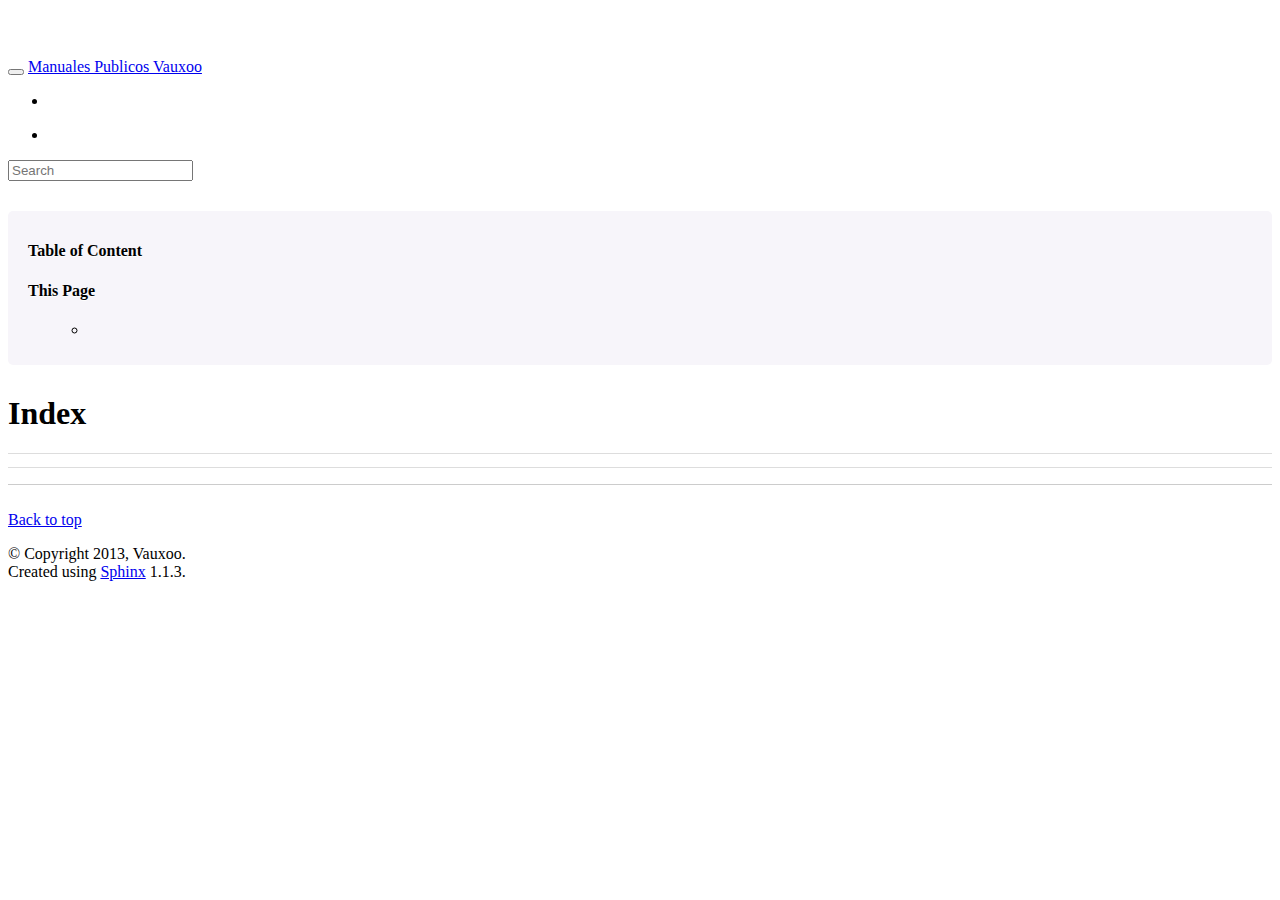
<file: _build/html/genindex.html>
<!DOCTYPE html>


<html xmlns="http://www.w3.org/1999/xhtml">
  <head>
    <meta http-equiv="Content-Type" content="text/html; charset=utf-8" />
    
    <title>Index &mdash; Documentacion Publica Vauxoo - Openerp</title>
    
    <link rel="stylesheet" href="_static/basic.css" type="text/css" />
    <link rel="stylesheet" href="_static/pygments.css" type="text/css" />
    <link rel="stylesheet" href="http://nhomar.github.io/bootswatch/vauxoo/bootstrap.min.css" type="text/css" />
    <link rel="stylesheet" href="_static/bootstrap-sphinx.css" type="text/css" />
    
    <script type="text/javascript">
      var DOCUMENTATION_OPTIONS = {
        URL_ROOT:    '',
        VERSION:     '1',
        COLLAPSE_INDEX: false,
        FILE_SUFFIX: '.html',
        HAS_SOURCE:  true
      };
    </script>
    <script type="text/javascript" src="_static/jquery.js"></script>
    <script type="text/javascript" src="_static/underscore.js"></script>
    <script type="text/javascript" src="_static/doctools.js"></script>
    <script type="text/javascript" src="_static/js/jquery-1.9.1.min.js"></script>
    <script type="text/javascript" src="_static/js/jquery-fix.js"></script>
    <script type="text/javascript" src="_static/bootstrap-3.0.0/js/bootstrap.min.js"></script>
    <script type="text/javascript" src="_static/bootstrap-sphinx.js"></script>
    <link rel="top" title="Documentacion Publica Vauxoo - Openerp" href="index.html" />
<meta charset='utf-8'>
<meta http-equiv='X-UA-Compatible' content='IE=edge,chrome=1'>
<meta name='viewport' content='width=device-width, initial-scale=1.0, maximum-scale=1'>
<meta name="apple-mobile-web-app-capable" content="yes">
<meta name="robots" content="noindex" />

  </head>
  <body>

  <div id="navbar" class="bs3 navbar navbar-default navbar-fixed-top">
    <div class="container">
      <div class="navbar-header">
        <!-- .btn-navbar is used as the toggle for collapsed navbar content -->
        <button type="button" class="navbar-toggle" data-toggle="collapse" data-target=".nav-collapse">
          <span class="icon-bar"></span>
          <span class="icon-bar"></span>
          <span class="icon-bar"></span>
        </button>
        <a class="navbar-brand" href="index.html">Manuales Publicos Vauxoo</a>
      </div>

          <ul class="nav navbar-nav">
            <li class="divider-vertical"></li>
            
            
              
              
            
            
            
          </ul>

          <ul class="nav navbar-nav navbar-right">
            <li class="divider-vertical"></li>
            
              
                
              
            
          </ul>
          
            
<form class="navbar-form navbar-right" action="search.html" method="get">
 <div class="form-group">
  <input type="text" name="q" class="form-control" placeholder="Search" />
 </div>
  <input type="hidden" name="check_keywords" value="yes" />
  <input type="hidden" name="area" value="default" />
</form>
          
    </div>
  </div>

<div class="bs3 bs3-form-bg">
<div class="bgvauxoo bg-fixed">
</div>
<div style="background:transparent;">
<div class="container">
  <div class="row">
    
      <div class="col-md-3">
        <div id="sidebar" class="nav bs-sidenav">
          
          <li>
<h4 class="h4-padleft">Table of Content</h4>
  <ul class="localtoc"></ul>
<h4 class="h4-padleft">This Page</h4>
 <ul class="localtoc">
    <ul class="nav">
     <li></li>
</ul>
</ul>
</li>
        </div>
      </div>
    
    <div class="col-md-9">
      

<h1 id="index">Index</h1>

<div class="genindex-jumpbox">
 
</div>


    </div>
      
  </div>
</div>
</div>
</div>
<footer class="footer">
  <div class="bs3">
  <div class="container">
    <p class="pull-right">
      <a href="#" id="gototop">Back to top</a>
      
    </p>
    <p>
        &copy; Copyright 2013, Vauxoo.<br/>
      Created using <a href="http://sphinx.pocoo.org/">Sphinx</a> 1.1.3.<br/>
    </p>
  </div>
  </div>
</footer>
  </body>
</html>
</file>
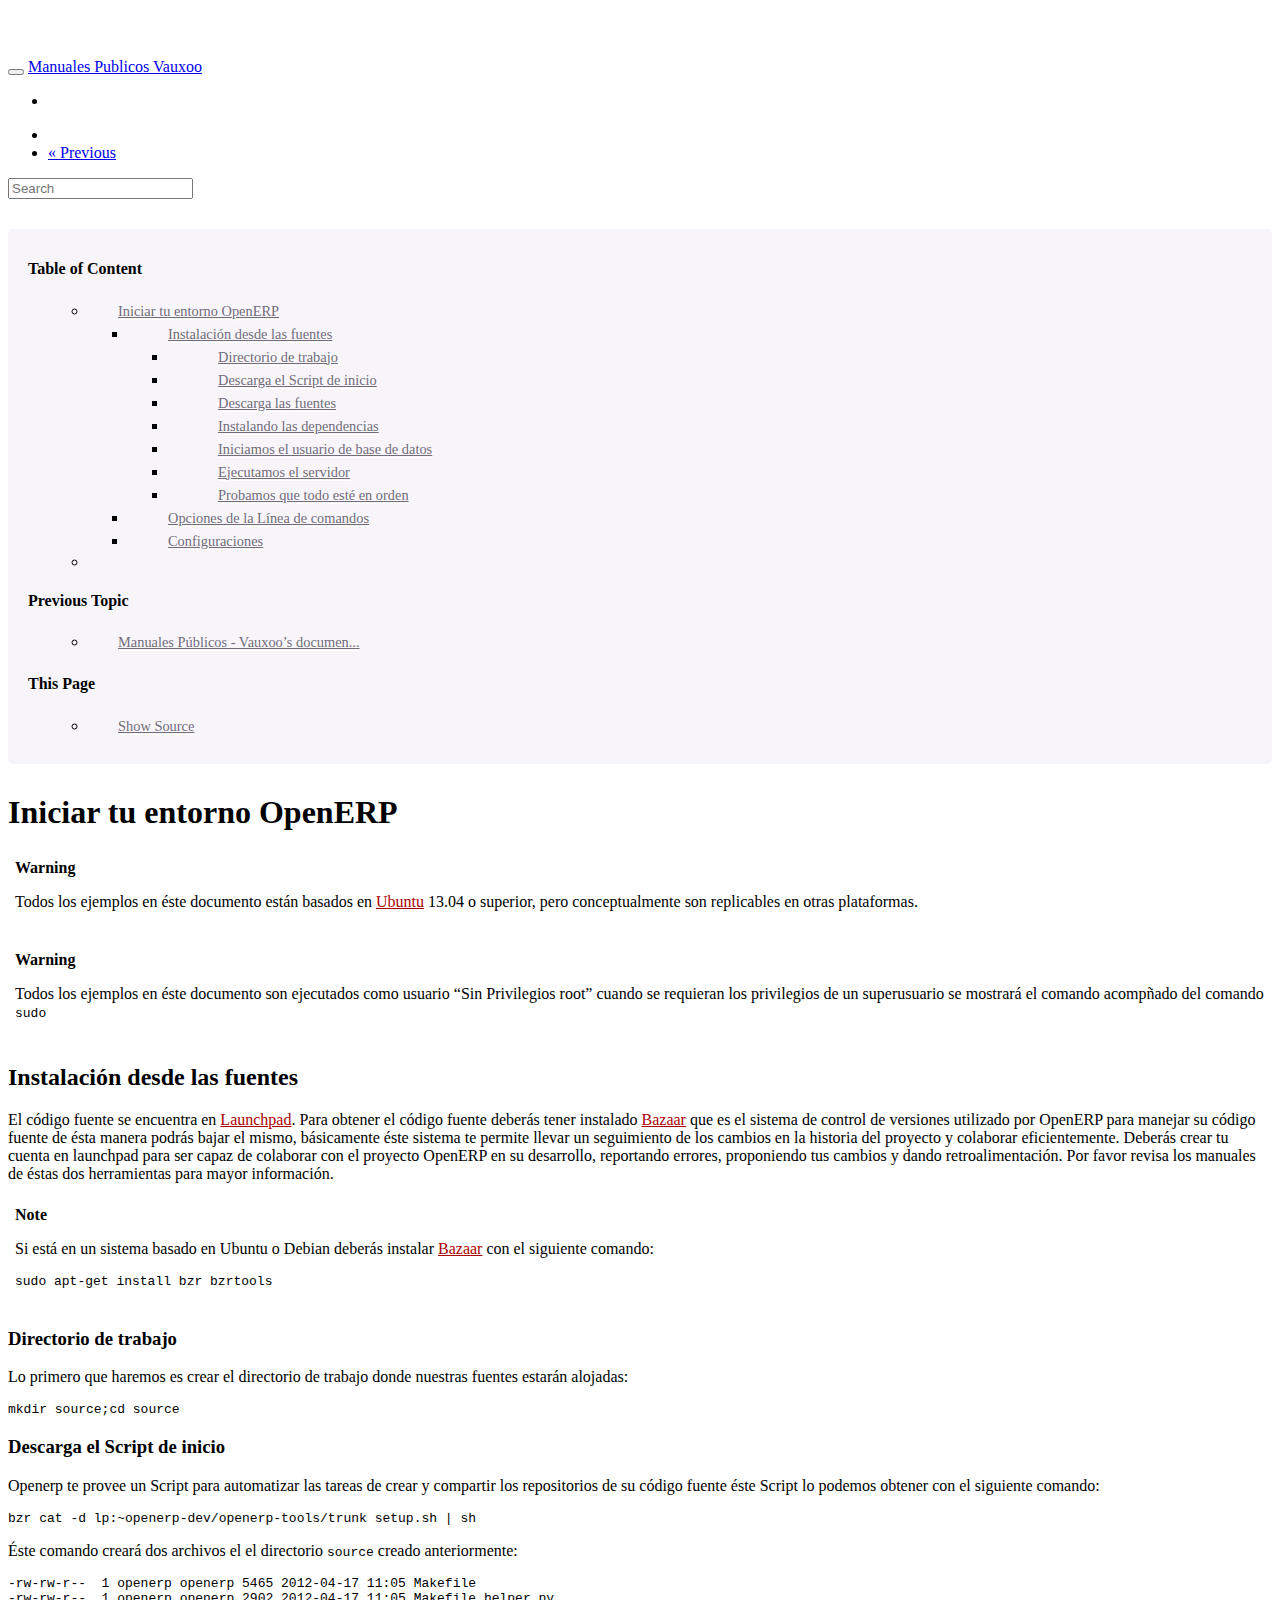
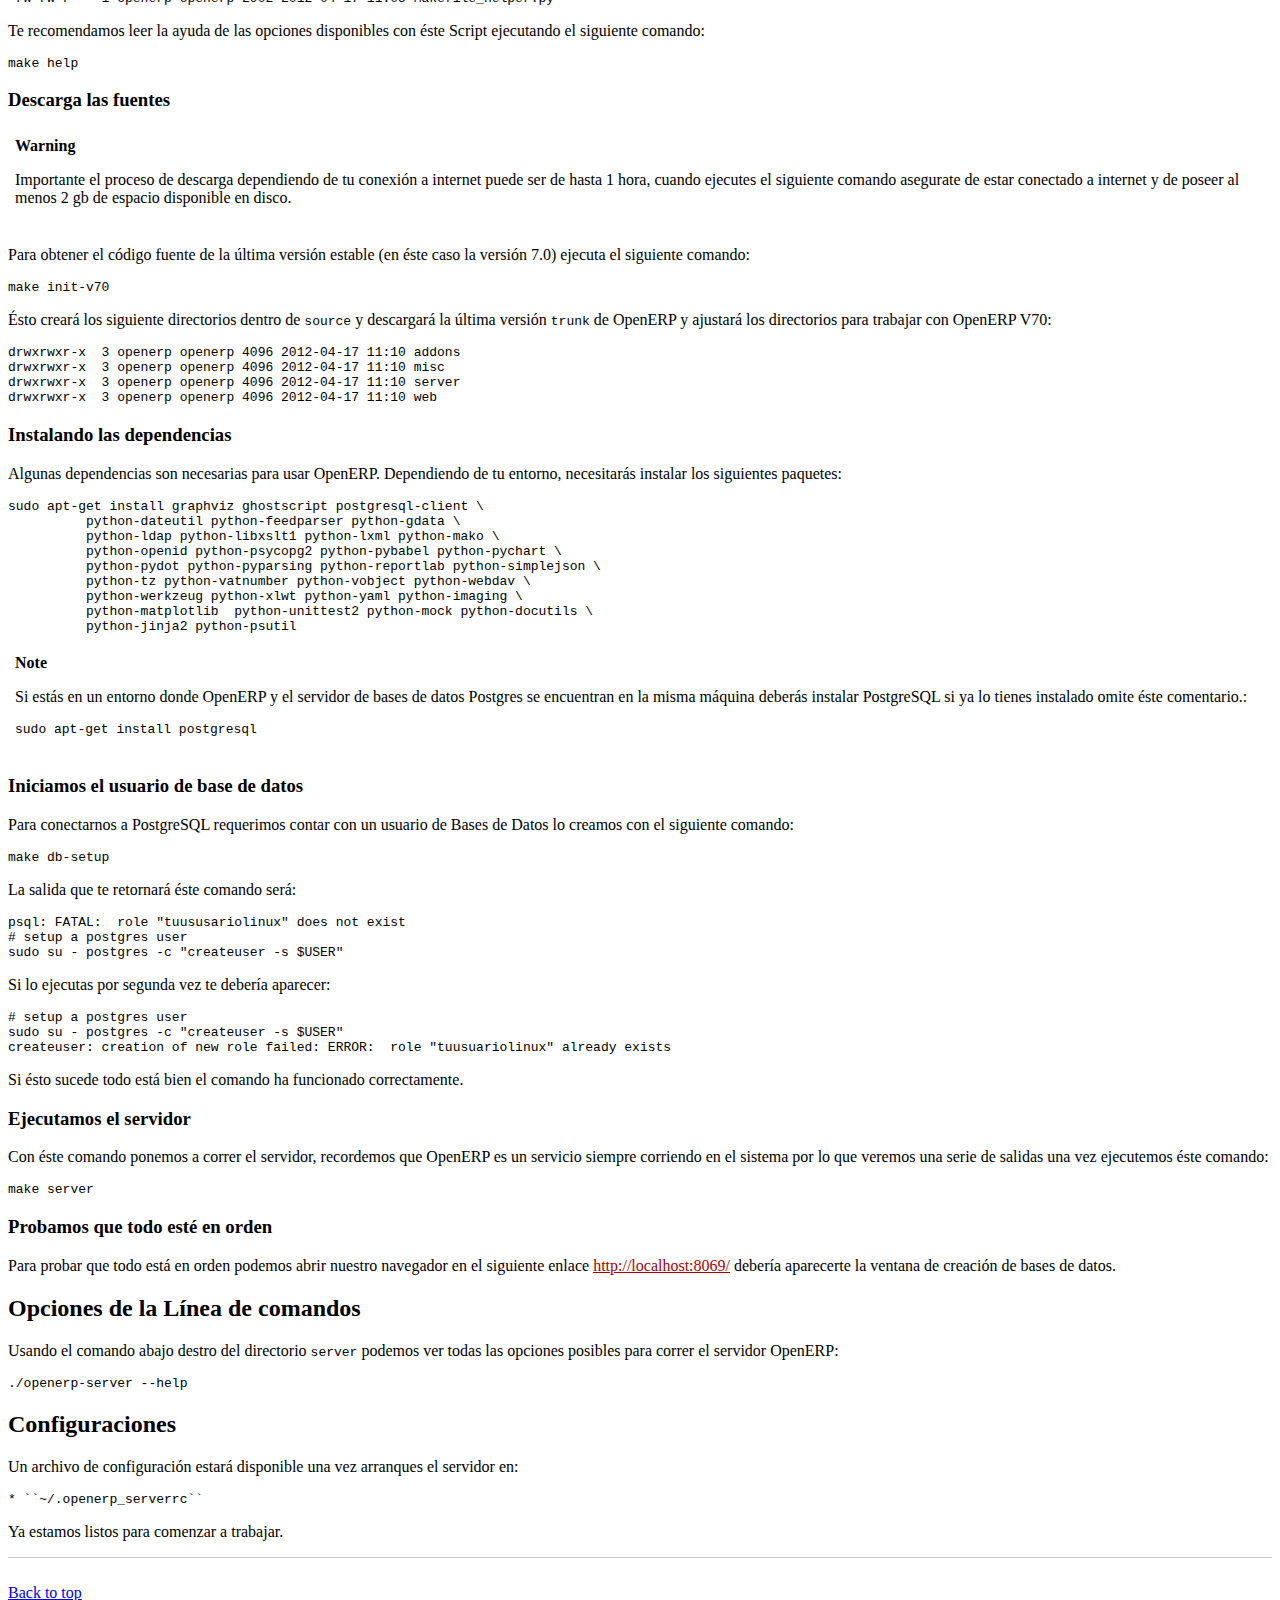
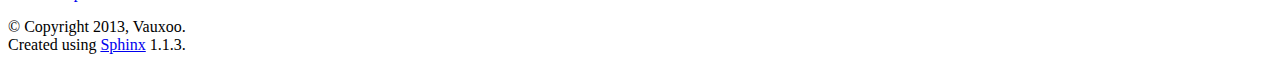
<file: _build/html/openerpversionall.html>
<!DOCTYPE html>


<html xmlns="http://www.w3.org/1999/xhtml">
  <head>
    <meta http-equiv="Content-Type" content="text/html; charset=utf-8" />
    
    <title>Iniciar tu entorno OpenERP &mdash; Documentacion Publica Vauxoo - Openerp</title>
    
    <link rel="stylesheet" href="_static/basic.css" type="text/css" />
    <link rel="stylesheet" href="_static/pygments.css" type="text/css" />
    <link rel="stylesheet" href="http://nhomar.github.io/bootswatch/vauxoo/bootstrap.min.css" type="text/css" />
    <link rel="stylesheet" href="_static/bootstrap-sphinx.css" type="text/css" />
    
    <script type="text/javascript">
      var DOCUMENTATION_OPTIONS = {
        URL_ROOT:    '',
        VERSION:     '1',
        COLLAPSE_INDEX: false,
        FILE_SUFFIX: '.html',
        HAS_SOURCE:  true
      };
    </script>
    <script type="text/javascript" src="_static/jquery.js"></script>
    <script type="text/javascript" src="_static/underscore.js"></script>
    <script type="text/javascript" src="_static/doctools.js"></script>
    <script type="text/javascript" src="_static/js/jquery-1.9.1.min.js"></script>
    <script type="text/javascript" src="_static/js/jquery-fix.js"></script>
    <script type="text/javascript" src="_static/bootstrap-3.0.0/js/bootstrap.min.js"></script>
    <script type="text/javascript" src="_static/bootstrap-sphinx.js"></script>
    <link rel="top" title="Documentacion Publica Vauxoo - Openerp" href="index.html" />
    <link rel="prev" title="Manuales Públicos - Vauxoo’s documentation!" href="index.html" />
<meta charset='utf-8'>
<meta http-equiv='X-UA-Compatible' content='IE=edge,chrome=1'>
<meta name='viewport' content='width=device-width, initial-scale=1.0, maximum-scale=1'>
<meta name="apple-mobile-web-app-capable" content="yes">
<meta name="robots" content="noindex" />

  </head>
  <body>

  <div id="navbar" class="bs3 navbar navbar-default navbar-fixed-top">
    <div class="container">
      <div class="navbar-header">
        <!-- .btn-navbar is used as the toggle for collapsed navbar content -->
        <button type="button" class="navbar-toggle" data-toggle="collapse" data-target=".nav-collapse">
          <span class="icon-bar"></span>
          <span class="icon-bar"></span>
          <span class="icon-bar"></span>
        </button>
        <a class="navbar-brand" href="index.html">Manuales Publicos Vauxoo</a>
      </div>

          <ul class="nav navbar-nav">
            <li class="divider-vertical"></li>
            
            
              
              
            
            
            
          </ul>

          <ul class="nav navbar-nav navbar-right">
            <li class="divider-vertical"></li>
            
              
                
  <li><a href="index.html"
         title="Previous Chapter: Manuales Públicos - Vauxoo’s documentation!">&laquo; Previous</a></li>
              
            
          </ul>
          
            
<form class="navbar-form navbar-right" action="search.html" method="get">
 <div class="form-group">
  <input type="text" name="q" class="form-control" placeholder="Search" />
 </div>
  <input type="hidden" name="check_keywords" value="yes" />
  <input type="hidden" name="area" value="default" />
</form>
          
    </div>
  </div>

<div class="bs3 bs3-form-bg">
<div class="bgvauxoo bg-fixed">
</div>
<div style="background:transparent;">
<div class="container">
  <div class="row">
    
      <div class="col-md-3">
        <div id="sidebar" class="nav bs-sidenav">
          
          <li>
<h4 class="h4-padleft">Table of Content</h4>
  <ul class="localtoc"><ul>
<li><a class="reference internal" href="#">Iniciar tu entorno OpenERP</a><ul>
<li><a class="reference internal" href="#instalacion-desde-las-fuentes">Instalación desde las fuentes</a><ul>
<li><a class="reference internal" href="#directorio-de-trabajo">Directorio de trabajo</a></li>
<li><a class="reference internal" href="#descarga-el-script-de-inicio">Descarga el Script de inicio</a></li>
<li><a class="reference internal" href="#descarga-las-fuentes">Descarga las fuentes</a></li>
<li><a class="reference internal" href="#instalando-las-dependencias">Instalando las dependencias</a></li>
<li><a class="reference internal" href="#iniciamos-el-usuario-de-base-de-datos">Iniciamos el usuario de base de datos</a></li>
<li><a class="reference internal" href="#ejecutamos-el-servidor">Ejecutamos el servidor</a></li>
<li><a class="reference internal" href="#probamos-que-todo-este-en-orden">Probamos que todo esté en orden</a></li>
</ul>
</li>
<li><a class="reference internal" href="#opciones-de-la-linea-de-comandos">Opciones de la Línea de comandos</a></li>
<li><a class="reference internal" href="#configuraciones">Configuraciones</a></li>
</ul>
</li>
</ul>
</ul>
<h4 class="h4-padleft">Previous Topic</h4>
  <ul class="localtoc">
    <ul class="nav">
    <li>
    <a href="index.html"
         class="reference internal"
         title="Previous Chapter: Manuales Públicos - Vauxoo’s documentation!">Manuales Públicos - Vauxoo’s documen...</a>
    </li>
  </ul>
  </ul>
<h4 class="h4-padleft">This Page</h4>
 <ul class="localtoc">
    <ul class="nav">
     <li>
  <a href="_sources/openerpversionall.txt"
     class="reference internal"
     rel="nofollow">Show Source</a></li>
</ul>
</ul>
</li>
        </div>
      </div>
    
    <div class="col-md-9">
      
  <div class="section" id="iniciar-tu-entorno-openerp">
<h1>Iniciar tu entorno OpenERP<a class="headerlink" href="#iniciar-tu-entorno-openerp" title="Permalink to this headline">¶</a></h1>
<div class="admonition warning">
<p class="first admonition-title">Warning</p>
<p class="last">Todos los ejemplos en éste documento están basados en <a class="reference external" href="http://www.ubuntu.com">Ubuntu</a> 13.04 o superior, pero
conceptualmente son replicables en otras plataformas.</p>
</div>
<div class="admonition warning">
<p class="first admonition-title">Warning</p>
<p class="last">Todos los ejemplos en éste documento son ejecutados como usuario &#8220;Sin Privilegios root&#8221; cuando
se requieran los privilegios de un superusuario se mostrará el comando acompñado del comando
<tt class="docutils literal"><span class="pre">sudo</span></tt></p>
</div>
<div class="section" id="instalacion-desde-las-fuentes">
<h2>Instalación desde las fuentes<a class="headerlink" href="#instalacion-desde-las-fuentes" title="Permalink to this headline">¶</a></h2>
<p>El código fuente se encuentra en <a class="reference external" href="https://launchpad.net/">Launchpad</a>. Para obtener el código fuente deberás tener instalado
<a class="reference external" href="http://bazaar.canonical.com/en/">Bazaar</a> que es el sistema de control de versiones utilizado por OpenERP para manejar su código
fuente de ésta manera podrás bajar el mismo, básicamente éste sistema te permite llevar un
seguimiento de los cambios en la historia del proyecto y colaborar eficientemente. Deberás crear tu
cuenta en launchpad para ser capaz de colaborar con el proyecto OpenERP en su desarrollo,
reportando errores, proponiendo tus cambios y dando retroalimentación. Por favor revisa los
manuales de éstas dos herramientas para mayor información.</p>
<div class="admonition note">
<p class="first admonition-title">Note</p>
<p>Si está en un sistema basado en Ubuntu o Debian deberás instalar <a class="reference external" href="http://bazaar.canonical.com/en/">Bazaar</a> con el siguiente comando:</p>
<div class="last highlight-python"><pre>sudo apt-get install bzr bzrtools</pre>
</div>
</div>
<div class="section" id="directorio-de-trabajo">
<h3>Directorio de trabajo<a class="headerlink" href="#directorio-de-trabajo" title="Permalink to this headline">¶</a></h3>
<p>Lo primero que haremos es crear el directorio de trabajo donde nuestras fuentes estarán alojadas:</p>
<div class="highlight-python"><pre>mkdir source;cd source</pre>
</div>
</div>
<div class="section" id="descarga-el-script-de-inicio">
<h3>Descarga el Script de inicio<a class="headerlink" href="#descarga-el-script-de-inicio" title="Permalink to this headline">¶</a></h3>
<p>Openerp te provee un Script para automatizar las tareas de crear y compartir los repositorios de su
código fuente éste Script lo podemos obtener con el siguiente comando:</p>
<div class="highlight-python"><pre>bzr cat -d lp:~openerp-dev/openerp-tools/trunk setup.sh | sh</pre>
</div>
<p>Éste comando creará dos archivos el el directorio <tt class="docutils literal"><span class="pre">source</span></tt> creado anteriormente:</p>
<div class="highlight-python"><pre>-rw-rw-r--  1 openerp openerp 5465 2012-04-17 11:05 Makefile
-rw-rw-r--  1 openerp openerp 2902 2012-04-17 11:05 Makefile_helper.py</pre>
</div>
<p>Te recomendamos leer la ayuda de las opciones disponibles con éste Script ejecutando el siguiente
comando:</p>
<div class="highlight-python"><pre>make help</pre>
</div>
</div>
<div class="section" id="descarga-las-fuentes">
<h3>Descarga las fuentes<a class="headerlink" href="#descarga-las-fuentes" title="Permalink to this headline">¶</a></h3>
<div class="admonition warning">
<p class="first admonition-title">Warning</p>
<p class="last">Importante el proceso de descarga dependiendo de tu conexión a internet puede ser de hasta 1
hora, cuando ejecutes el siguiente comando asegurate de estar conectado a internet y de poseer
al menos 2 gb de espacio disponible en disco.</p>
</div>
<p>Para obtener el código fuente de la última versión estable (en éste caso la versión 7.0) ejecuta el
siguiente comando:</p>
<div class="highlight-python"><pre>make init-v70</pre>
</div>
<p>Ésto creará los siguiente directorios dentro  de <tt class="docutils literal"><span class="pre">source</span></tt> y descargará la última versión <tt class="docutils literal"><span class="pre">trunk</span></tt>
de OpenERP y ajustará los directorios para trabajar con OpenERP V70:</p>
<div class="highlight-python"><pre>drwxrwxr-x  3 openerp openerp 4096 2012-04-17 11:10 addons
drwxrwxr-x  3 openerp openerp 4096 2012-04-17 11:10 misc
drwxrwxr-x  3 openerp openerp 4096 2012-04-17 11:10 server
drwxrwxr-x  3 openerp openerp 4096 2012-04-17 11:10 web</pre>
</div>
</div>
<div class="section" id="instalando-las-dependencias">
<h3>Instalando las dependencias<a class="headerlink" href="#instalando-las-dependencias" title="Permalink to this headline">¶</a></h3>
<p>Algunas dependencias son necesarias para usar OpenERP. Dependiendo de tu entorno, necesitarás
instalar los siguientes paquetes:</p>
<div class="highlight-python"><pre>sudo apt-get install graphviz ghostscript postgresql-client \
          python-dateutil python-feedparser python-gdata \
          python-ldap python-libxslt1 python-lxml python-mako \
          python-openid python-psycopg2 python-pybabel python-pychart \
          python-pydot python-pyparsing python-reportlab python-simplejson \
          python-tz python-vatnumber python-vobject python-webdav \
          python-werkzeug python-xlwt python-yaml python-imaging \
          python-matplotlib  python-unittest2 python-mock python-docutils \
          python-jinja2 python-psutil</pre>
</div>
<div class="admonition note">
<p class="first admonition-title">Note</p>
<p>Si estás en un entorno donde OpenERP y el servidor de bases de datos Postgres se encuentran en
la misma máquina deberás instalar PostgreSQL si ya lo tienes instalado omite éste comentario.:</p>
<div class="last highlight-python"><pre>sudo apt-get install postgresql</pre>
</div>
</div>
</div>
<div class="section" id="iniciamos-el-usuario-de-base-de-datos">
<h3>Iniciamos el usuario de base de datos<a class="headerlink" href="#iniciamos-el-usuario-de-base-de-datos" title="Permalink to this headline">¶</a></h3>
<p>Para conectarnos a PostgreSQL requerimos contar con un usuario de Bases de Datos lo creamos con el
siguiente comando:</p>
<div class="highlight-python"><pre>make db-setup</pre>
</div>
<p>La salida que te retornará éste comando será:</p>
<div class="highlight-python"><pre>psql: FATAL:  role "tuususariolinux" does not exist
# setup a postgres user
sudo su - postgres -c "createuser -s $USER"</pre>
</div>
<p>Si lo ejecutas por segunda vez te debería aparecer:</p>
<div class="highlight-python"><pre># setup a postgres user
sudo su - postgres -c "createuser -s $USER"
createuser: creation of new role failed: ERROR:  role "tuusuariolinux" already exists</pre>
</div>
<p>Si ésto sucede todo está bien el comando ha funcionado correctamente.</p>
</div>
<div class="section" id="ejecutamos-el-servidor">
<h3>Ejecutamos el servidor<a class="headerlink" href="#ejecutamos-el-servidor" title="Permalink to this headline">¶</a></h3>
<p>Con éste comando ponemos a correr el servidor, recordemos que OpenERP es un servicio siempre
corriendo en el sistema por lo que veremos una serie de salidas una vez ejecutemos éste comando:</p>
<div class="highlight-python"><pre>make server</pre>
</div>
</div>
<div class="section" id="probamos-que-todo-este-en-orden">
<h3>Probamos que todo esté en orden<a class="headerlink" href="#probamos-que-todo-este-en-orden" title="Permalink to this headline">¶</a></h3>
<p>Para probar que todo está en orden podemos abrir nuestro navegador en el siguiente enlace
<a class="reference external" href="http://localhost:8069/">http://localhost:8069/</a> debería aparecerte la ventana de creación de bases de datos.</p>
</div>
</div>
<div class="section" id="opciones-de-la-linea-de-comandos">
<h2>Opciones de la Línea de comandos<a class="headerlink" href="#opciones-de-la-linea-de-comandos" title="Permalink to this headline">¶</a></h2>
<p>Usando el comando abajo destro del directorio <tt class="docutils literal"><span class="pre">server</span></tt> podemos ver todas las opciones posibles
para correr el servidor OpenERP:</p>
<div class="highlight-python"><pre>./openerp-server --help</pre>
</div>
</div>
<div class="section" id="configuraciones">
<h2>Configuraciones<a class="headerlink" href="#configuraciones" title="Permalink to this headline">¶</a></h2>
<p id="getting-started-configuration-link">Un archivo de configuración estará disponible una vez arranques el servidor en:</p>
<div class="highlight-python"><pre>* ``~/.openerp_serverrc``</pre>
</div>
<p>Ya estamos listos para comenzar a trabajar.</p>
</div>
</div>


    </div>
      
  </div>
</div>
</div>
</div>
<footer class="footer">
  <div class="bs3">
  <div class="container">
    <p class="pull-right">
      <a href="#" id="gototop">Back to top</a>
      
    </p>
    <p>
        &copy; Copyright 2013, Vauxoo.<br/>
      Created using <a href="http://sphinx.pocoo.org/">Sphinx</a> 1.1.3.<br/>
    </p>
  </div>
  </div>
</footer>
  </body>
</html>
</file>
<file: css/custom.css>
.img {
  margin-right: -15px;
  margin-left: -15px;
  padding-bottom: 62.5%;
  background-position: 50% 50%;
  background-repeat: no-repeat;
  background-size: cover;
}
</file>
<file: html/_static/basic.css>
/*
 * basic.css
 * ~~~~~~~~~
 *
 * Sphinx stylesheet -- basic theme.
 *
 * :copyright: Copyright 2007-2014 by the Sphinx team, see AUTHORS.
 * :license: BSD, see LICENSE for details.
 *
 */

/* -- main layout ----------------------------------------------------------- */

div.clearer {
    clear: both;
}

/* -- relbar ---------------------------------------------------------------- */

div.related {
    width: 100%;
    font-size: 90%;
}

div.related h3 {
    display: none;
}

div.related ul {
    margin: 0;
    padding: 0 0 0 10px;
    list-style: none;
}

div.related li {
    display: inline;
}

div.related li.right {
    float: right;
    margin-right: 5px;
}

/* -- sidebar --------------------------------------------------------------- */

div.sphinxsidebarwrapper {
    padding: 10px 5px 0 10px;
}

div.sphinxsidebar {
    float: left;
    width: 230px;
    margin-left: -100%;
    font-size: 90%;
}

div.sphinxsidebar ul {
    list-style: none;
}

div.sphinxsidebar ul ul,
div.sphinxsidebar ul.want-points {
    margin-left: 20px;
    list-style: square;
}

div.sphinxsidebar ul ul {
    margin-top: 0;
    margin-bottom: 0;
}

div.sphinxsidebar form {
    margin-top: 10px;
}

div.sphinxsidebar input {
    border: 1px solid #98dbcc;
    font-family: sans-serif;
    font-size: 1em;
}

div.sphinxsidebar #searchbox input[type="text"] {
    width: 170px;
}

div.sphinxsidebar #searchbox input[type="submit"] {
    width: 30px;
}

img {
    border: 0;
    max-width: 100%;
}

/* -- search page ----------------------------------------------------------- */

ul.search {
    margin: 10px 0 0 20px;
    padding: 0;
}

ul.search li {
    padding: 5px 0 5px 20px;
    background-image: url(file.png);
    background-repeat: no-repeat;
    background-position: 0 7px;
}

ul.search li a {
    font-weight: bold;
}

ul.search li div.context {
    color: #888;
    margin: 2px 0 0 30px;
    text-align: left;
}

ul.keywordmatches li.goodmatch a {
    font-weight: bold;
}

/* -- index page ------------------------------------------------------------ */

table.contentstable {
    width: 90%;
}

table.contentstable p.biglink {
    line-height: 150%;
}

a.biglink {
    font-size: 1.3em;
}

span.linkdescr {
    font-style: italic;
    padding-top: 5px;
    font-size: 90%;
}

/* -- general index --------------------------------------------------------- */

table.indextable {
    width: 100%;
}

table.indextable td {
    text-align: left;
    vertical-align: top;
}

table.indextable dl, table.indextable dd {
    margin-top: 0;
    margin-bottom: 0;
}

table.indextable tr.pcap {
    height: 10px;
}

table.indextable tr.cap {
    margin-top: 10px;
    background-color: #f2f2f2;
}

img.toggler {
    margin-right: 3px;
    margin-top: 3px;
    cursor: pointer;
}

div.modindex-jumpbox {
    border-top: 1px solid #ddd;
    border-bottom: 1px solid #ddd;
    margin: 1em 0 1em 0;
    padding: 0.4em;
}

div.genindex-jumpbox {
    border-top: 1px solid #ddd;
    border-bottom: 1px solid #ddd;
    margin: 1em 0 1em 0;
    padding: 0.4em;
}

/* -- general body styles --------------------------------------------------- */

a.headerlink {
    visibility: hidden;
}

h1:hover > a.headerlink,
h2:hover > a.headerlink,
h3:hover > a.headerlink,
h4:hover > a.headerlink,
h5:hover > a.headerlink,
h6:hover > a.headerlink,
dt:hover > a.headerlink {
    visibility: visible;
}

div.body p.caption {
    text-align: inherit;
}

div.body td {
    text-align: left;
}

.field-list ul {
    padding-left: 1em;
}

.first {
    margin-top: 0 !important;
}

p.rubric {
    margin-top: 30px;
    font-weight: bold;
}

img.align-left, .figure.align-left, object.align-left {
    clear: left;
    float: left;
    margin-right: 1em;
}

img.align-right, .figure.align-right, object.align-right {
    clear: right;
    float: right;
    margin-left: 1em;
}

img.align-center, .figure.align-center, object.align-center {
  display: block;
  margin-left: auto;
  margin-right: auto;
}

.align-left {
    text-align: left;
}

.align-center {
    text-align: center;
}

.align-right {
    text-align: right;
}

/* -- sidebars -------------------------------------------------------------- */

div.sidebar {
    margin: 0 0 0.5em 1em;
    border: 1px solid #ddb;
    padding: 7px 7px 0 7px;
    background-color: #ffe;
    width: 40%;
    float: right;
}

p.sidebar-title {
    font-weight: bold;
}

/* -- topics ---------------------------------------------------------------- */

div.topic {
    border: 1px solid #ccc;
    padding: 7px 7px 0 7px;
    margin: 10px 0 10px 0;
}

p.topic-title {
    font-size: 1.1em;
    font-weight: bold;
    margin-top: 10px;
}

/* -- admonitions ----------------------------------------------------------- */

div.admonition {
    margin-top: 10px;
    margin-bottom: 10px;
    padding: 7px;
}

div.admonition dt {
    font-weight: bold;
}

div.admonition dl {
    margin-bottom: 0;
}

p.admonition-title {
    margin: 0px 10px 5px 0px;
    font-weight: bold;
}

div.body p.centered {
    text-align: center;
    margin-top: 25px;
}

/* -- tables ---------------------------------------------------------------- */

table.docutils {
    border: 0;
    border-collapse: collapse;
}

table.docutils td, table.docutils th {
    padding: 1px 8px 1px 5px;
    border-top: 0;
    border-left: 0;
    border-right: 0;
    border-bottom: 1px solid #aaa;
}

table.field-list td, table.field-list th {
    border: 0 !important;
}

table.footnote td, table.footnote th {
    border: 0 !important;
}

th {
    text-align: left;
    padding-right: 5px;
}

table.citation {
    border-left: solid 1px gray;
    margin-left: 1px;
}

table.citation td {
    border-bottom: none;
}

/* -- other body styles ----------------------------------------------------- */

ol.arabic {
    list-style: decimal;
}

ol.loweralpha {
    list-style: lower-alpha;
}

ol.upperalpha {
    list-style: upper-alpha;
}

ol.lowerroman {
    list-style: lower-roman;
}

ol.upperroman {
    list-style: upper-roman;
}

dl {
    margin-bottom: 15px;
}

dd p {
    margin-top: 0px;
}

dd ul, dd table {
    margin-bottom: 10px;
}

dd {
    margin-top: 3px;
    margin-bottom: 10px;
    margin-left: 30px;
}

dt:target, .highlighted {
    background-color: #fbe54e;
}

dl.glossary dt {
    font-weight: bold;
    font-size: 1.1em;
}

.field-list ul {
    margin: 0;
    padding-left: 1em;
}

.field-list p {
    margin: 0;
}

.optional {
    font-size: 1.3em;
}

.versionmodified {
    font-style: italic;
}

.system-message {
    background-color: #fda;
    padding: 5px;
    border: 3px solid red;
}

.footnote:target  {
    background-color: #ffa;
}

.line-block {
    display: block;
    margin-top: 1em;
    margin-bottom: 1em;
}

.line-block .line-block {
    margin-top: 0;
    margin-bottom: 0;
    margin-left: 1.5em;
}

.guilabel, .menuselection {
    font-family: sans-serif;
}

.accelerator {
    text-decoration: underline;
}

.classifier {
    font-style: oblique;
}

abbr, acronym {
    border-bottom: dotted 1px;
    cursor: help;
}

/* -- code displays --------------------------------------------------------- */

pre {
    overflow: auto;
    overflow-y: hidden;  /* fixes display issues on Chrome browsers */
}

td.linenos pre {
    padding: 5px 0px;
    border: 0;
    background-color: transparent;
    color: #aaa;
}

table.highlighttable {
    margin-left: 0.5em;
}

table.highlighttable td {
    padding: 0 0.5em 0 0.5em;
}

tt.descname {
    background-color: transparent;
    font-weight: bold;
    font-size: 1.2em;
}

tt.descclassname {
    background-color: transparent;
}

tt.xref, a tt {
    background-color: transparent;
    font-weight: bold;
}

h1 tt, h2 tt, h3 tt, h4 tt, h5 tt, h6 tt {
    background-color: transparent;
}

.viewcode-link {
    float: right;
}

.viewcode-back {
    float: right;
    font-family: sans-serif;
}

div.viewcode-block:target {
    margin: -1px -10px;
    padding: 0 10px;
}

/* -- math display ---------------------------------------------------------- */

img.math {
    vertical-align: middle;
}

div.body div.math p {
    text-align: center;
}

span.eqno {
    float: right;
}

/* -- printout stylesheet --------------------------------------------------- */

@media print {
    div.document,
    div.documentwrapper,
    div.bodywrapper {
        margin: 0 !important;
        width: 100%;
    }

    div.sphinxsidebar,
    div.related,
    div.footer,
    #top-link {
        display: none;
    }
}
</file>
<file: html/_static/pygments.css>
.highlight .hll { background-color: #ffffcc }
.highlight  { background: #eeffcc; }
.highlight .c { color: #408090; font-style: italic } /* Comment */
.highlight .err { border: 1px solid #FF0000 } /* Error */
.highlight .k { color: #007020; font-weight: bold } /* Keyword */
.highlight .o { color: #666666 } /* Operator */
.highlight .cm { color: #408090; font-style: italic } /* Comment.Multiline */
.highlight .cp { color: #007020 } /* Comment.Preproc */
.highlight .c1 { color: #408090; font-style: italic } /* Comment.Single */
.highlight .cs { color: #408090; background-color: #fff0f0 } /* Comment.Special */
.highlight .gd { color: #A00000 } /* Generic.Deleted */
.highlight .ge { font-style: italic } /* Generic.Emph */
.highlight .gr { color: #FF0000 } /* Generic.Error */
.highlight .gh { color: #000080; font-weight: bold } /* Generic.Heading */
.highlight .gi { color: #00A000 } /* Generic.Inserted */
.highlight .go { color: #333333 } /* Generic.Output */
.highlight .gp { color: #c65d09; font-weight: bold } /* Generic.Prompt */
.highlight .gs { font-weight: bold } /* Generic.Strong */
.highlight .gu { color: #800080; font-weight: bold } /* Generic.Subheading */
.highlight .gt { color: #0044DD } /* Generic.Traceback */
.highlight .kc { color: #007020; font-weight: bold } /* Keyword.Constant */
.highlight .kd { color: #007020; font-weight: bold } /* Keyword.Declaration */
.highlight .kn { color: #007020; font-weight: bold } /* Keyword.Namespace */
.highlight .kp { color: #007020 } /* Keyword.Pseudo */
.highlight .kr { color: #007020; font-weight: bold } /* Keyword.Reserved */
.highlight .kt { color: #902000 } /* Keyword.Type */
.highlight .m { color: #208050 } /* Literal.Number */
.highlight .s { color: #4070a0 } /* Literal.String */
.highlight .na { color: #4070a0 } /* Name.Attribute */
.highlight .nb { color: #007020 } /* Name.Builtin */
.highlight .nc { color: #0e84b5; font-weight: bold } /* Name.Class */
.highlight .no { color: #60add5 } /* Name.Constant */
.highlight .nd { color: #555555; font-weight: bold } /* Name.Decorator */
.highlight .ni { color: #d55537; font-weight: bold } /* Name.Entity */
.highlight .ne { color: #007020 } /* Name.Exception */
.highlight .nf { color: #06287e } /* Name.Function */
.highlight .nl { color: #002070; font-weight: bold } /* Name.Label */
.highlight .nn { color: #0e84b5; font-weight: bold } /* Name.Namespace */
.highlight .nt { color: #062873; font-weight: bold } /* Name.Tag */
.highlight .nv { color: #bb60d5 } /* Name.Variable */
.highlight .ow { color: #007020; font-weight: bold } /* Operator.Word */
.highlight .w { color: #bbbbbb } /* Text.Whitespace */
.highlight .mf { color: #208050 } /* Literal.Number.Float */
.highlight .mh { color: #208050 } /* Literal.Number.Hex */
.highlight .mi { color: #208050 } /* Literal.Number.Integer */
.highlight .mo { color: #208050 } /* Literal.Number.Oct */
.highlight .sb { color: #4070a0 } /* Literal.String.Backtick */
.highlight .sc { color: #4070a0 } /* Literal.String.Char */
.highlight .sd { color: #4070a0; font-style: italic } /* Literal.String.Doc */
.highlight .s2 { color: #4070a0 } /* Literal.String.Double */
.highlight .se { color: #4070a0; font-weight: bold } /* Literal.String.Escape */
.highlight .sh { color: #4070a0 } /* Literal.String.Heredoc */
.highlight .si { color: #70a0d0; font-style: italic } /* Literal.String.Interpol */
.highlight .sx { color: #c65d09 } /* Literal.String.Other */
.highlight .sr { color: #235388 } /* Literal.String.Regex */
.highlight .s1 { color: #4070a0 } /* Literal.String.Single */
.highlight .ss { color: #517918 } /* Literal.String.Symbol */
.highlight .bp { color: #007020 } /* Name.Builtin.Pseudo */
.highlight .vc { color: #bb60d5 } /* Name.Variable.Class */
.highlight .vg { color: #bb60d5 } /* Name.Variable.Global */
.highlight .vi { color: #bb60d5 } /* Name.Variable.Instance */
.highlight .il { color: #208050 } /* Literal.Number.Integer.Long */
</file>
<file: _build/html/_static/basic.css>
/*
 * basic.css
 * ~~~~~~~~~
 *
 * Sphinx stylesheet -- basic theme.
 *
 * :copyright: Copyright 2007-2011 by the Sphinx team, see AUTHORS.
 * :license: BSD, see LICENSE for details.
 *
 */

/* -- main layout ----------------------------------------------------------- */

div.clearer {
    clear: both;
}

/* -- relbar ---------------------------------------------------------------- */

div.related {
    width: 100%;
    font-size: 90%;
}

div.related h3 {
    display: none;
}

div.related ul {
    margin: 0;
    padding: 0 0 0 10px;
    list-style: none;
}

div.related li {
    display: inline;
}

div.related li.right {
    float: right;
    margin-right: 5px;
}

/* -- sidebar --------------------------------------------------------------- */

div.sphinxsidebarwrapper {
    padding: 10px 5px 0 10px;
}

div.sphinxsidebar {
    float: left;
    width: 230px;
    margin-left: -100%;
    font-size: 90%;
}

div.sphinxsidebar ul {
    list-style: none;
}

div.sphinxsidebar ul ul,
div.sphinxsidebar ul.want-points {
    margin-left: 20px;
    list-style: square;
}

div.sphinxsidebar ul ul {
    margin-top: 0;
    margin-bottom: 0;
}

div.sphinxsidebar form {
    margin-top: 10px;
}

div.sphinxsidebar input {
    border: 1px solid #98dbcc;
    font-family: sans-serif;
    font-size: 1em;
}

div.sphinxsidebar #searchbox input[type="text"] {
    width: 170px;
}

div.sphinxsidebar #searchbox input[type="submit"] {
    width: 30px;
}

img {
    border: 0;
}

/* -- search page ----------------------------------------------------------- */

ul.search {
    margin: 10px 0 0 20px;
    padding: 0;
}

ul.search li {
    padding: 5px 0 5px 20px;
    background-image: url(file.png);
    background-repeat: no-repeat;
    background-position: 0 7px;
}

ul.search li a {
    font-weight: bold;
}

ul.search li div.context {
    color: #888;
    margin: 2px 0 0 30px;
    text-align: left;
}

ul.keywordmatches li.goodmatch a {
    font-weight: bold;
}

/* -- index page ------------------------------------------------------------ */

table.contentstable {
    width: 90%;
}

table.contentstable p.biglink {
    line-height: 150%;
}

a.biglink {
    font-size: 1.3em;
}

span.linkdescr {
    font-style: italic;
    padding-top: 5px;
    font-size: 90%;
}

/* -- general index --------------------------------------------------------- */

table.indextable {
    width: 100%;
}

table.indextable td {
    text-align: left;
    vertical-align: top;
}

table.indextable dl, table.indextable dd {
    margin-top: 0;
    margin-bottom: 0;
}

table.indextable tr.pcap {
    height: 10px;
}

table.indextable tr.cap {
    margin-top: 10px;
    background-color: #f2f2f2;
}

img.toggler {
    margin-right: 3px;
    margin-top: 3px;
    cursor: pointer;
}

div.modindex-jumpbox {
    border-top: 1px solid #ddd;
    border-bottom: 1px solid #ddd;
    margin: 1em 0 1em 0;
    padding: 0.4em;
}

div.genindex-jumpbox {
    border-top: 1px solid #ddd;
    border-bottom: 1px solid #ddd;
    margin: 1em 0 1em 0;
    padding: 0.4em;
}

/* -- general body styles --------------------------------------------------- */

a.headerlink {
    visibility: hidden;
}

h1:hover > a.headerlink,
h2:hover > a.headerlink,
h3:hover > a.headerlink,
h4:hover > a.headerlink,
h5:hover > a.headerlink,
h6:hover > a.headerlink,
dt:hover > a.headerlink {
    visibility: visible;
}

div.body p.caption {
    text-align: inherit;
}

div.body td {
    text-align: left;
}

.field-list ul {
    padding-left: 1em;
}

.first {
    margin-top: 0 !important;
}

p.rubric {
    margin-top: 30px;
    font-weight: bold;
}

img.align-left, .figure.align-left, object.align-left {
    clear: left;
    float: left;
    margin-right: 1em;
}

img.align-right, .figure.align-right, object.align-right {
    clear: right;
    float: right;
    margin-left: 1em;
}

img.align-center, .figure.align-center, object.align-center {
  display: block;
  margin-left: auto;
  margin-right: auto;
}

.align-left {
    text-align: left;
}

.align-center {
    text-align: center;
}

.align-right {
    text-align: right;
}

/* -- sidebars -------------------------------------------------------------- */

div.sidebar {
    margin: 0 0 0.5em 1em;
    border: 1px solid #ddb;
    padding: 7px 7px 0 7px;
    background-color: #ffe;
    width: 40%;
    float: right;
}

p.sidebar-title {
    font-weight: bold;
}

/* -- topics ---------------------------------------------------------------- */

div.topic {
    border: 1px solid #ccc;
    padding: 7px 7px 0 7px;
    margin: 10px 0 10px 0;
}

p.topic-title {
    font-size: 1.1em;
    font-weight: bold;
    margin-top: 10px;
}

/* -- admonitions ----------------------------------------------------------- */

div.admonition {
    margin-top: 10px;
    margin-bottom: 10px;
    padding: 7px;
}

div.admonition dt {
    font-weight: bold;
}

div.admonition dl {
    margin-bottom: 0;
}

p.admonition-title {
    margin: 0px 10px 5px 0px;
    font-weight: bold;
}

div.body p.centered {
    text-align: center;
    margin-top: 25px;
}

/* -- tables ---------------------------------------------------------------- */

table.docutils {
    border: 0;
    border-collapse: collapse;
}

table.docutils td, table.docutils th {
    padding: 1px 8px 1px 5px;
    border-top: 0;
    border-left: 0;
    border-right: 0;
    border-bottom: 1px solid #aaa;
}

table.field-list td, table.field-list th {
    border: 0 !important;
}

table.footnote td, table.footnote th {
    border: 0 !important;
}

th {
    text-align: left;
    padding-right: 5px;
}

table.citation {
    border-left: solid 1px gray;
    margin-left: 1px;
}

table.citation td {
    border-bottom: none;
}

/* -- other body styles ----------------------------------------------------- */

ol.arabic {
    list-style: decimal;
}

ol.loweralpha {
    list-style: lower-alpha;
}

ol.upperalpha {
    list-style: upper-alpha;
}

ol.lowerroman {
    list-style: lower-roman;
}

ol.upperroman {
    list-style: upper-roman;
}

dl {
    margin-bottom: 15px;
}

dd p {
    margin-top: 0px;
}

dd ul, dd table {
    margin-bottom: 10px;
}

dd {
    margin-top: 3px;
    margin-bottom: 10px;
    margin-left: 30px;
}

dt:target, .highlighted {
    background-color: #fbe54e;
}

dl.glossary dt {
    font-weight: bold;
    font-size: 1.1em;
}

.field-list ul {
    margin: 0;
    padding-left: 1em;
}

.field-list p {
    margin: 0;
}

.refcount {
    color: #060;
}

.optional {
    font-size: 1.3em;
}

.versionmodified {
    font-style: italic;
}

.system-message {
    background-color: #fda;
    padding: 5px;
    border: 3px solid red;
}

.footnote:target  {
    background-color: #ffa;
}

.line-block {
    display: block;
    margin-top: 1em;
    margin-bottom: 1em;
}

.line-block .line-block {
    margin-top: 0;
    margin-bottom: 0;
    margin-left: 1.5em;
}

.guilabel, .menuselection {
    font-family: sans-serif;
}

.accelerator {
    text-decoration: underline;
}

.classifier {
    font-style: oblique;
}

abbr, acronym {
    border-bottom: dotted 1px;
    cursor: help;
}

/* -- code displays --------------------------------------------------------- */

pre {
    overflow: auto;
    overflow-y: hidden;  /* fixes display issues on Chrome browsers */
}

td.linenos pre {
    padding: 5px 0px;
    border: 0;
    background-color: transparent;
    color: #aaa;
}

table.highlighttable {
    margin-left: 0.5em;
}

table.highlighttable td {
    padding: 0 0.5em 0 0.5em;
}

tt.descname {
    background-color: transparent;
    font-weight: bold;
    font-size: 1.2em;
}

tt.descclassname {
    background-color: transparent;
}

tt.xref, a tt {
    background-color: transparent;
    font-weight: bold;
}

h1 tt, h2 tt, h3 tt, h4 tt, h5 tt, h6 tt {
    background-color: transparent;
}

.viewcode-link {
    float: right;
}

.viewcode-back {
    float: right;
    font-family: sans-serif;
}

div.viewcode-block:target {
    margin: -1px -10px;
    padding: 0 10px;
}

/* -- math display ---------------------------------------------------------- */

img.math {
    vertical-align: middle;
}

div.body div.math p {
    text-align: center;
}

span.eqno {
    float: right;
}

/* -- printout stylesheet --------------------------------------------------- */

@media print {
    div.document,
    div.documentwrapper,
    div.bodywrapper {
        margin: 0 !important;
        width: 100%;
    }

    div.sphinxsidebar,
    div.related,
    div.footer,
    #top-link {
        display: none;
    }
}
</file>
<file: _build/html/_static/pygments.css>
.highlight .hll { background-color: #ffffcc }
.highlight  { background: #eeffcc; }
.highlight .c { color: #408090; font-style: italic } /* Comment */
.highlight .err { border: 1px solid #FF0000 } /* Error */
.highlight .k { color: #007020; font-weight: bold } /* Keyword */
.highlight .o { color: #666666 } /* Operator */
.highlight .cm { color: #408090; font-style: italic } /* Comment.Multiline */
.highlight .cp { color: #007020 } /* Comment.Preproc */
.highlight .c1 { color: #408090; font-style: italic } /* Comment.Single */
.highlight .cs { color: #408090; background-color: #fff0f0 } /* Comment.Special */
.highlight .gd { color: #A00000 } /* Generic.Deleted */
.highlight .ge { font-style: italic } /* Generic.Emph */
.highlight .gr { color: #FF0000 } /* Generic.Error */
.highlight .gh { color: #000080; font-weight: bold } /* Generic.Heading */
.highlight .gi { color: #00A000 } /* Generic.Inserted */
.highlight .go { color: #333333 } /* Generic.Output */
.highlight .gp { color: #c65d09; font-weight: bold } /* Generic.Prompt */
.highlight .gs { font-weight: bold } /* Generic.Strong */
.highlight .gu { color: #800080; font-weight: bold } /* Generic.Subheading */
.highlight .gt { color: #0044DD } /* Generic.Traceback */
.highlight .kc { color: #007020; font-weight: bold } /* Keyword.Constant */
.highlight .kd { color: #007020; font-weight: bold } /* Keyword.Declaration */
.highlight .kn { color: #007020; font-weight: bold } /* Keyword.Namespace */
.highlight .kp { color: #007020 } /* Keyword.Pseudo */
.highlight .kr { color: #007020; font-weight: bold } /* Keyword.Reserved */
.highlight .kt { color: #902000 } /* Keyword.Type */
.highlight .m { color: #208050 } /* Literal.Number */
.highlight .s { color: #4070a0 } /* Literal.String */
.highlight .na { color: #4070a0 } /* Name.Attribute */
.highlight .nb { color: #007020 } /* Name.Builtin */
.highlight .nc { color: #0e84b5; font-weight: bold } /* Name.Class */
.highlight .no { color: #60add5 } /* Name.Constant */
.highlight .nd { color: #555555; font-weight: bold } /* Name.Decorator */
.highlight .ni { color: #d55537; font-weight: bold } /* Name.Entity */
.highlight .ne { color: #007020 } /* Name.Exception */
.highlight .nf { color: #06287e } /* Name.Function */
.highlight .nl { color: #002070; font-weight: bold } /* Name.Label */
.highlight .nn { color: #0e84b5; font-weight: bold } /* Name.Namespace */
.highlight .nt { color: #062873; font-weight: bold } /* Name.Tag */
.highlight .nv { color: #bb60d5 } /* Name.Variable */
.highlight .ow { color: #007020; font-weight: bold } /* Operator.Word */
.highlight .w { color: #bbbbbb } /* Text.Whitespace */
.highlight .mf { color: #208050 } /* Literal.Number.Float */
.highlight .mh { color: #208050 } /* Literal.Number.Hex */
.highlight .mi { color: #208050 } /* Literal.Number.Integer */
.highlight .mo { color: #208050 } /* Literal.Number.Oct */
.highlight .sb { color: #4070a0 } /* Literal.String.Backtick */
.highlight .sc { color: #4070a0 } /* Literal.String.Char */
.highlight .sd { color: #4070a0; font-style: italic } /* Literal.String.Doc */
.highlight .s2 { color: #4070a0 } /* Literal.String.Double */
.highlight .se { color: #4070a0; font-weight: bold } /* Literal.String.Escape */
.highlight .sh { color: #4070a0 } /* Literal.String.Heredoc */
.highlight .si { color: #70a0d0; font-style: italic } /* Literal.String.Interpol */
.highlight .sx { color: #c65d09 } /* Literal.String.Other */
.highlight .sr { color: #235388 } /* Literal.String.Regex */
.highlight .s1 { color: #4070a0 } /* Literal.String.Single */
.highlight .ss { color: #517918 } /* Literal.String.Symbol */
.highlight .bp { color: #007020 } /* Name.Builtin.Pseudo */
.highlight .vc { color: #bb60d5 } /* Name.Variable.Class */
.highlight .vg { color: #bb60d5 } /* Name.Variable.Global */
.highlight .vi { color: #bb60d5 } /* Name.Variable.Instance */
.highlight .il { color: #208050 } /* Literal.Number.Integer.Long */
</file>
